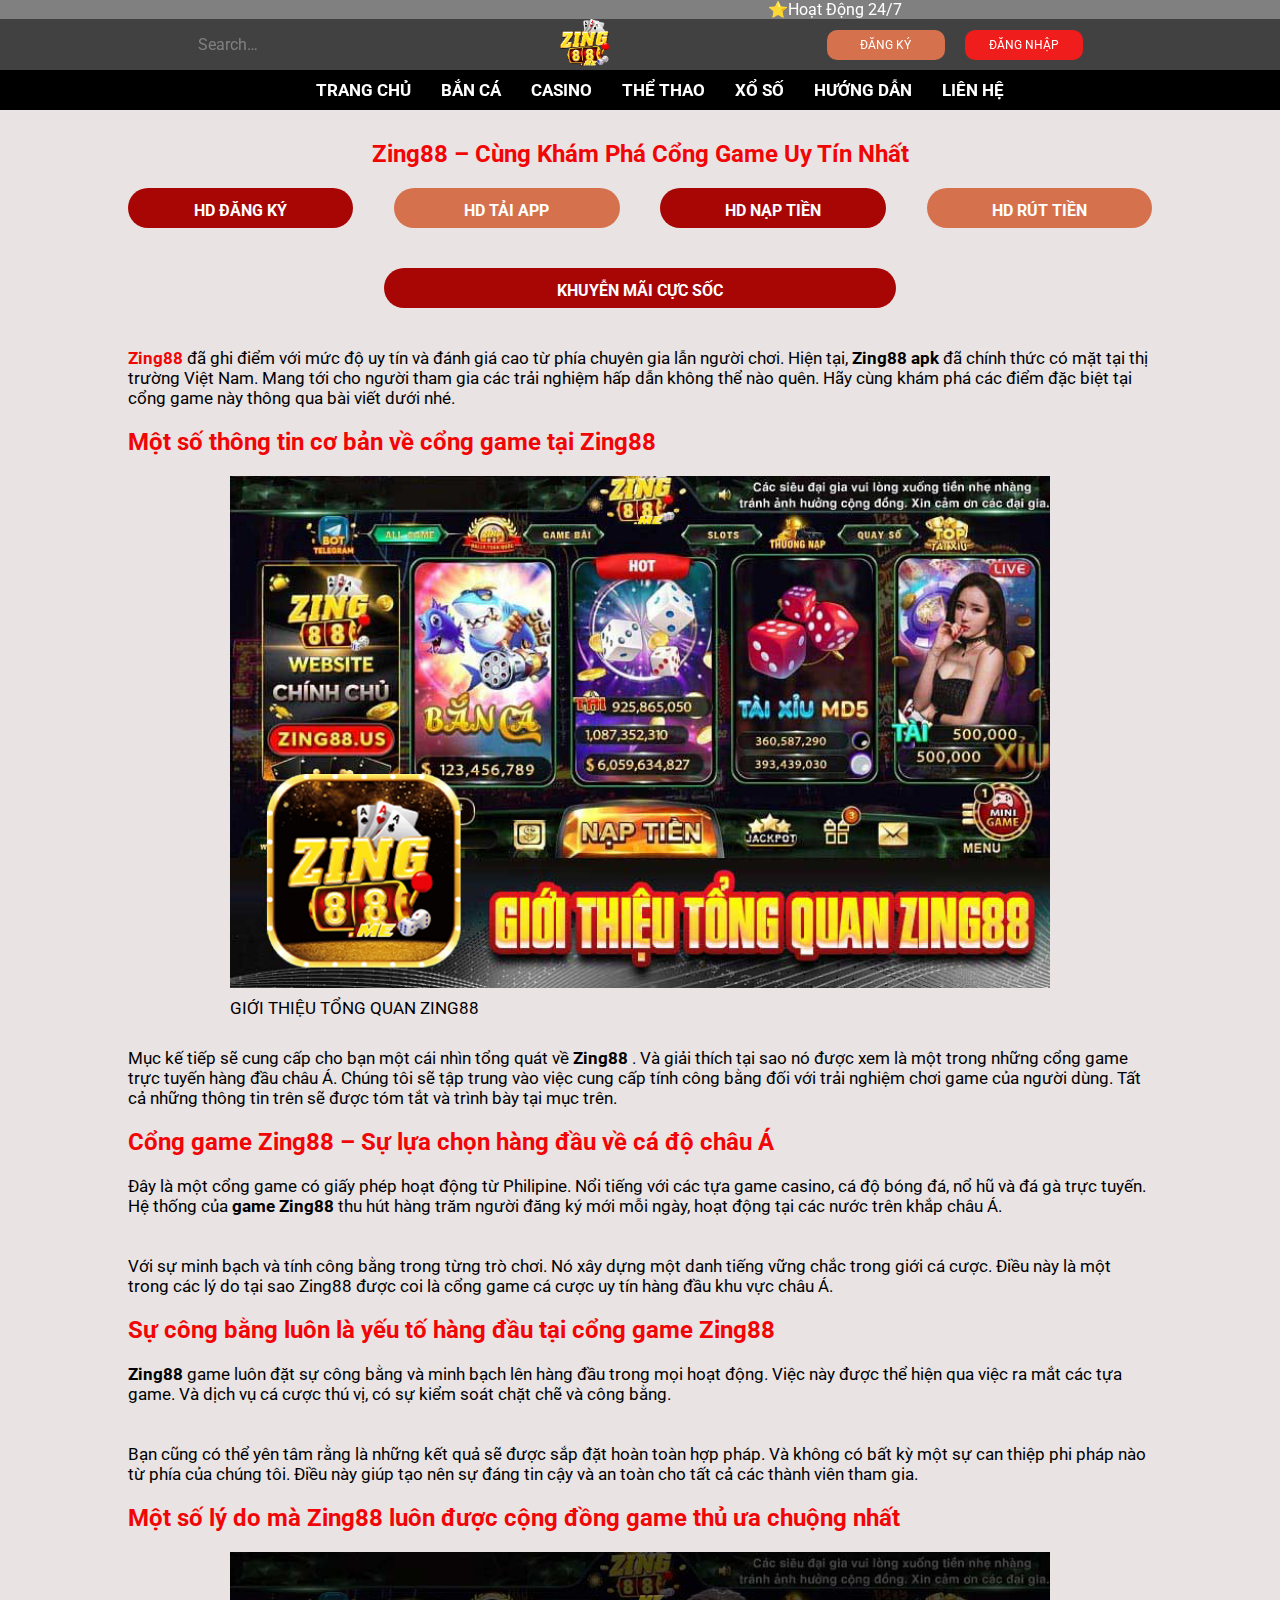
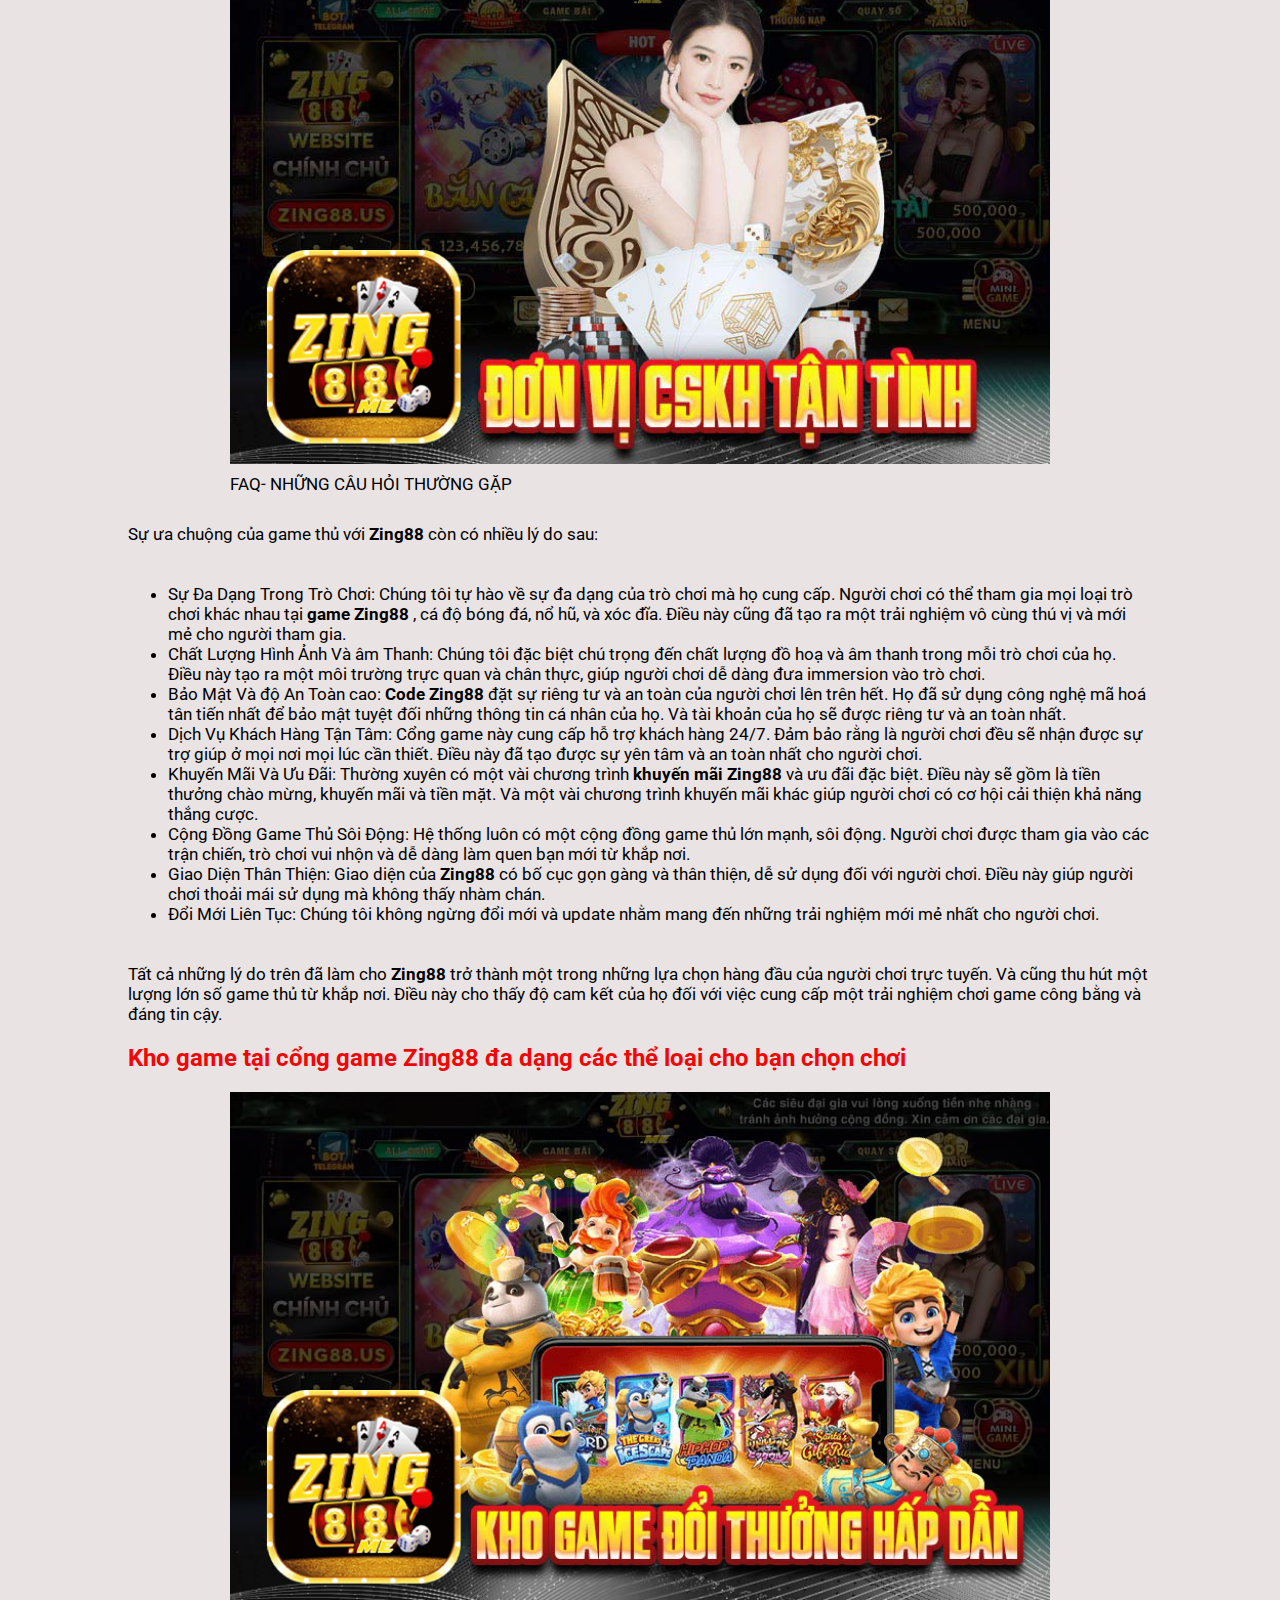
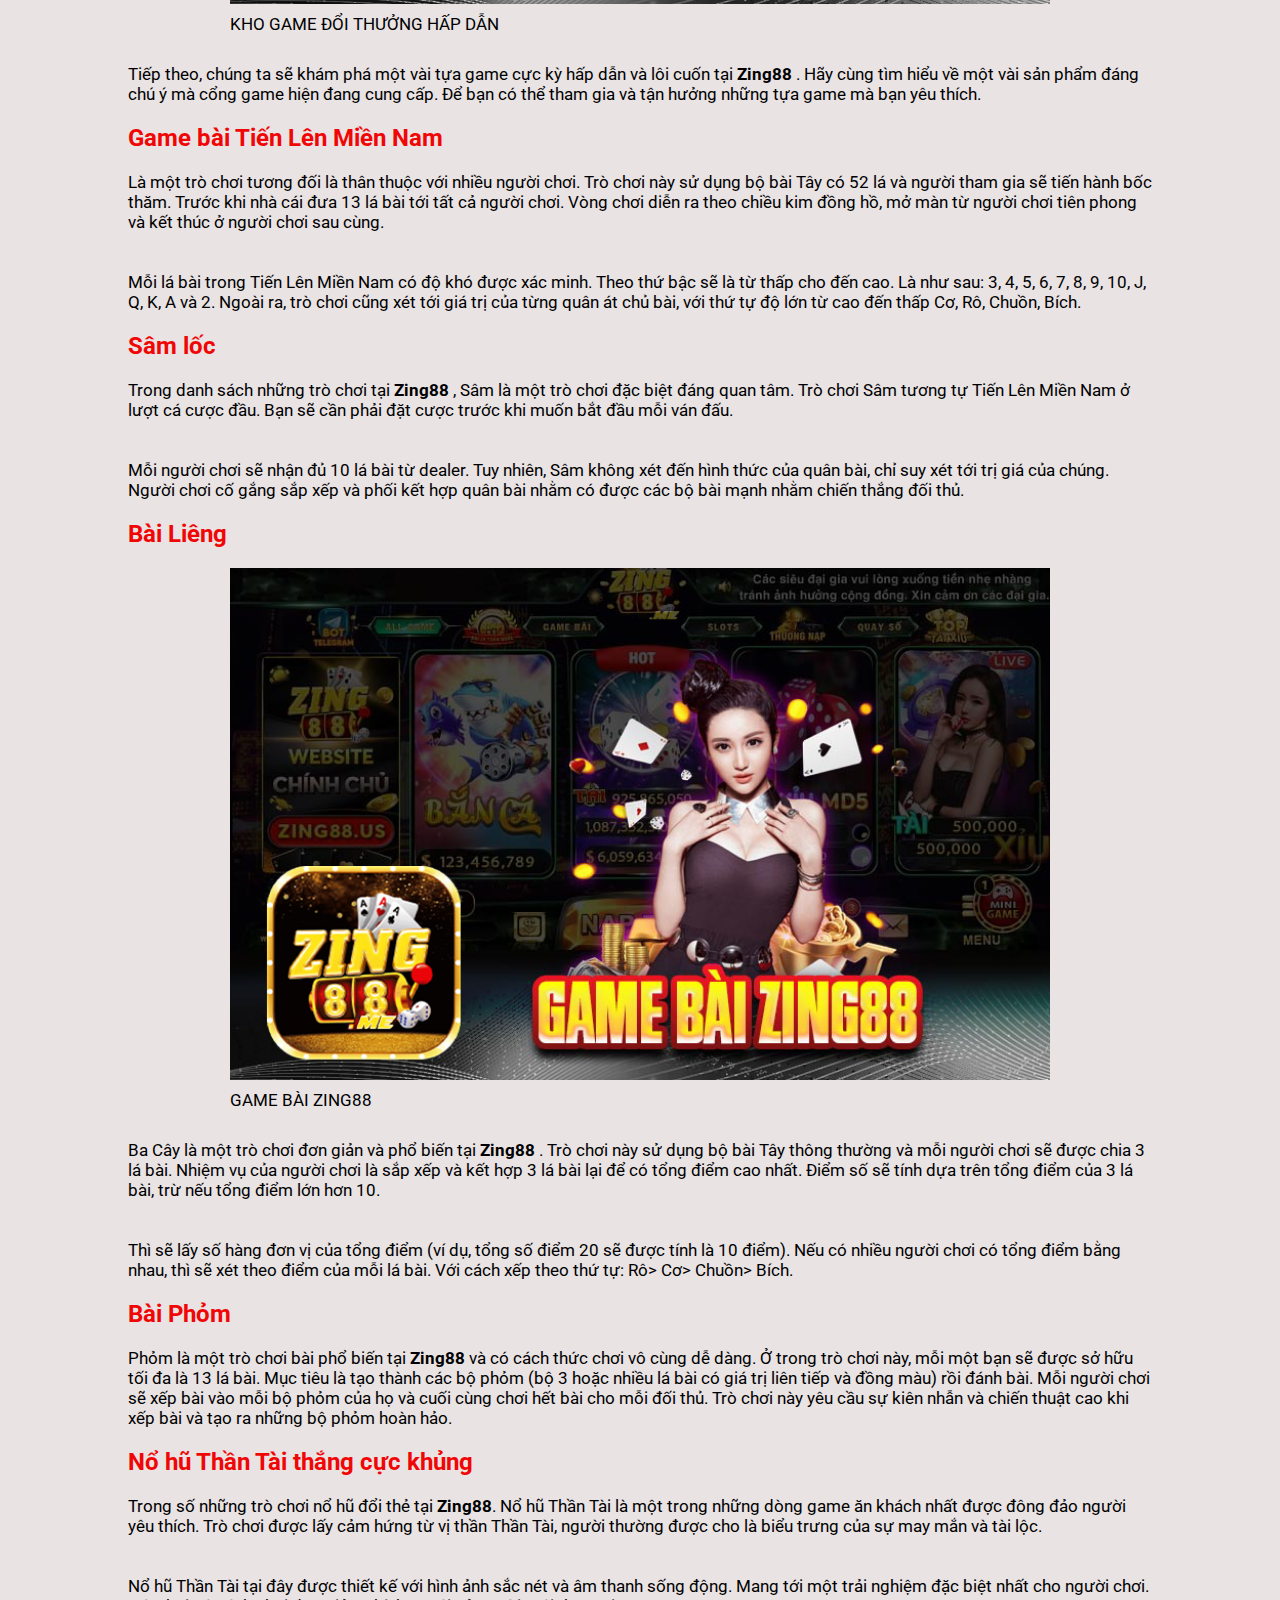
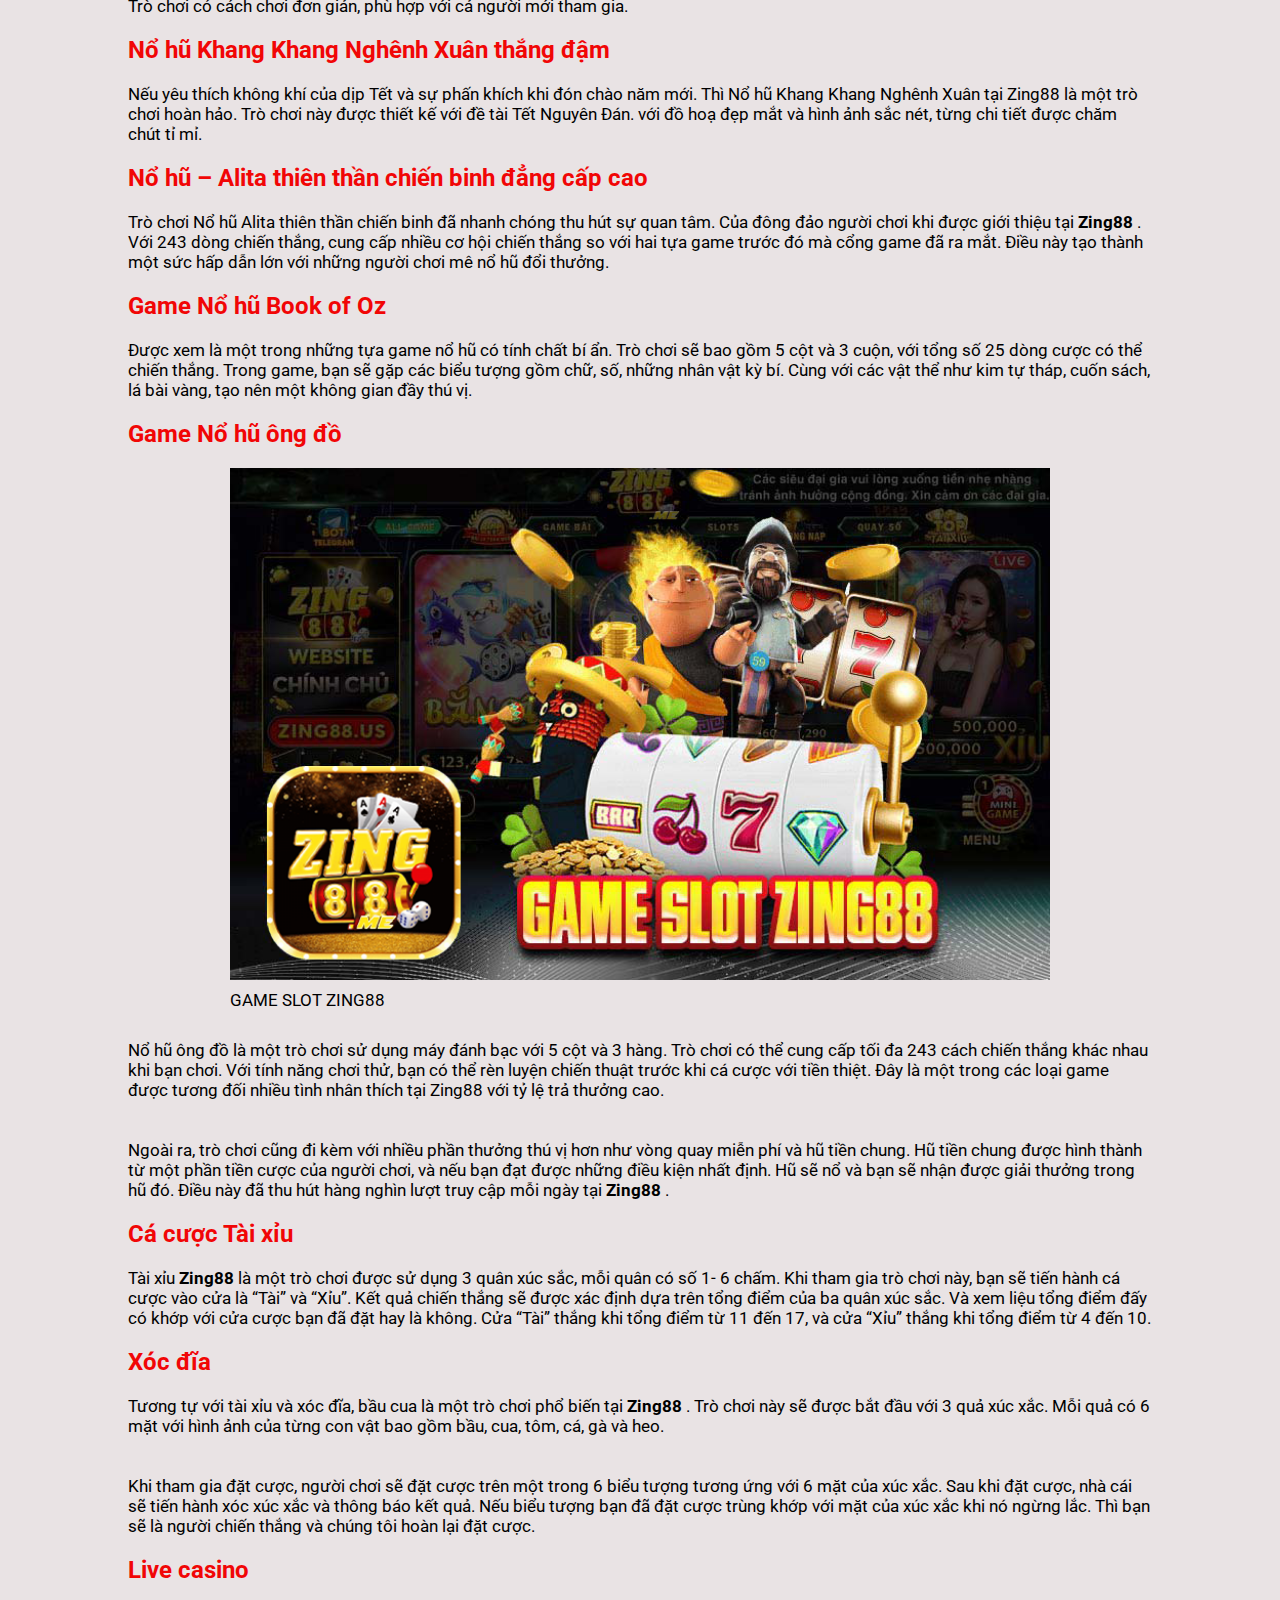
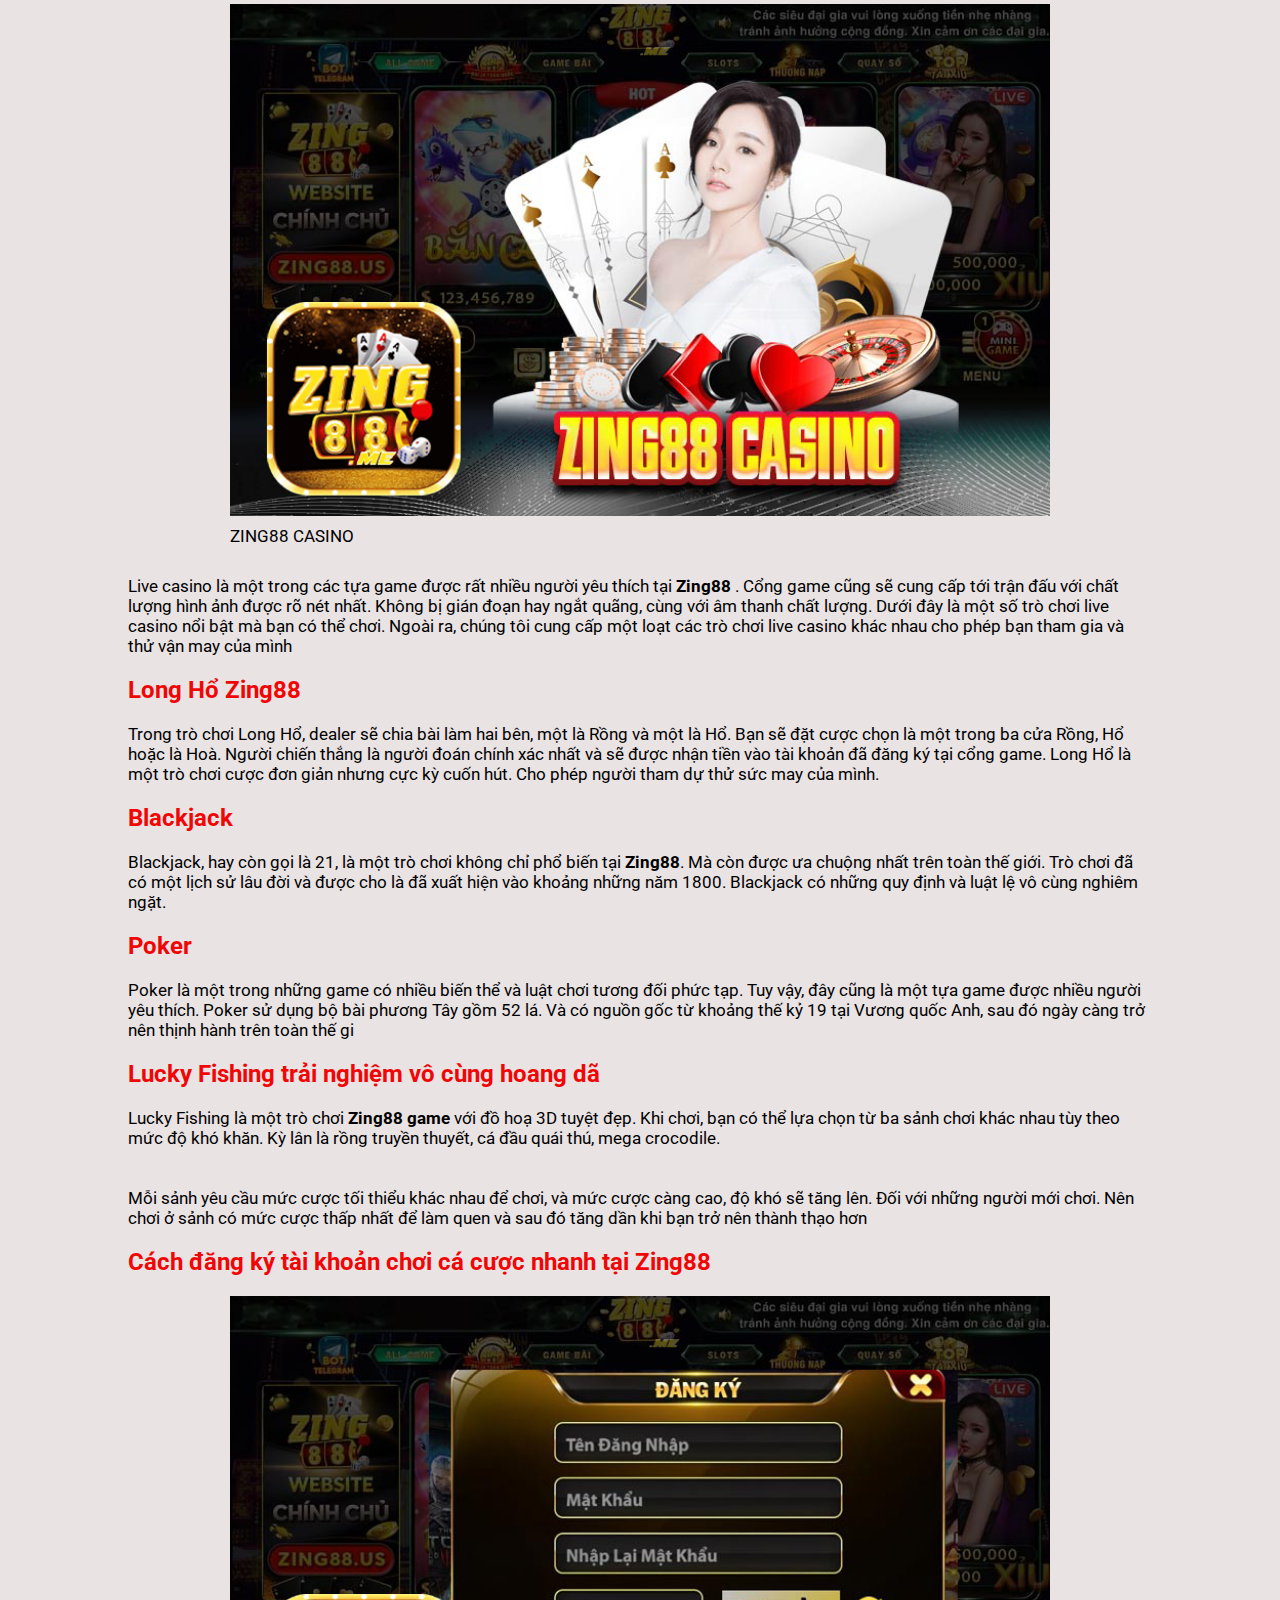
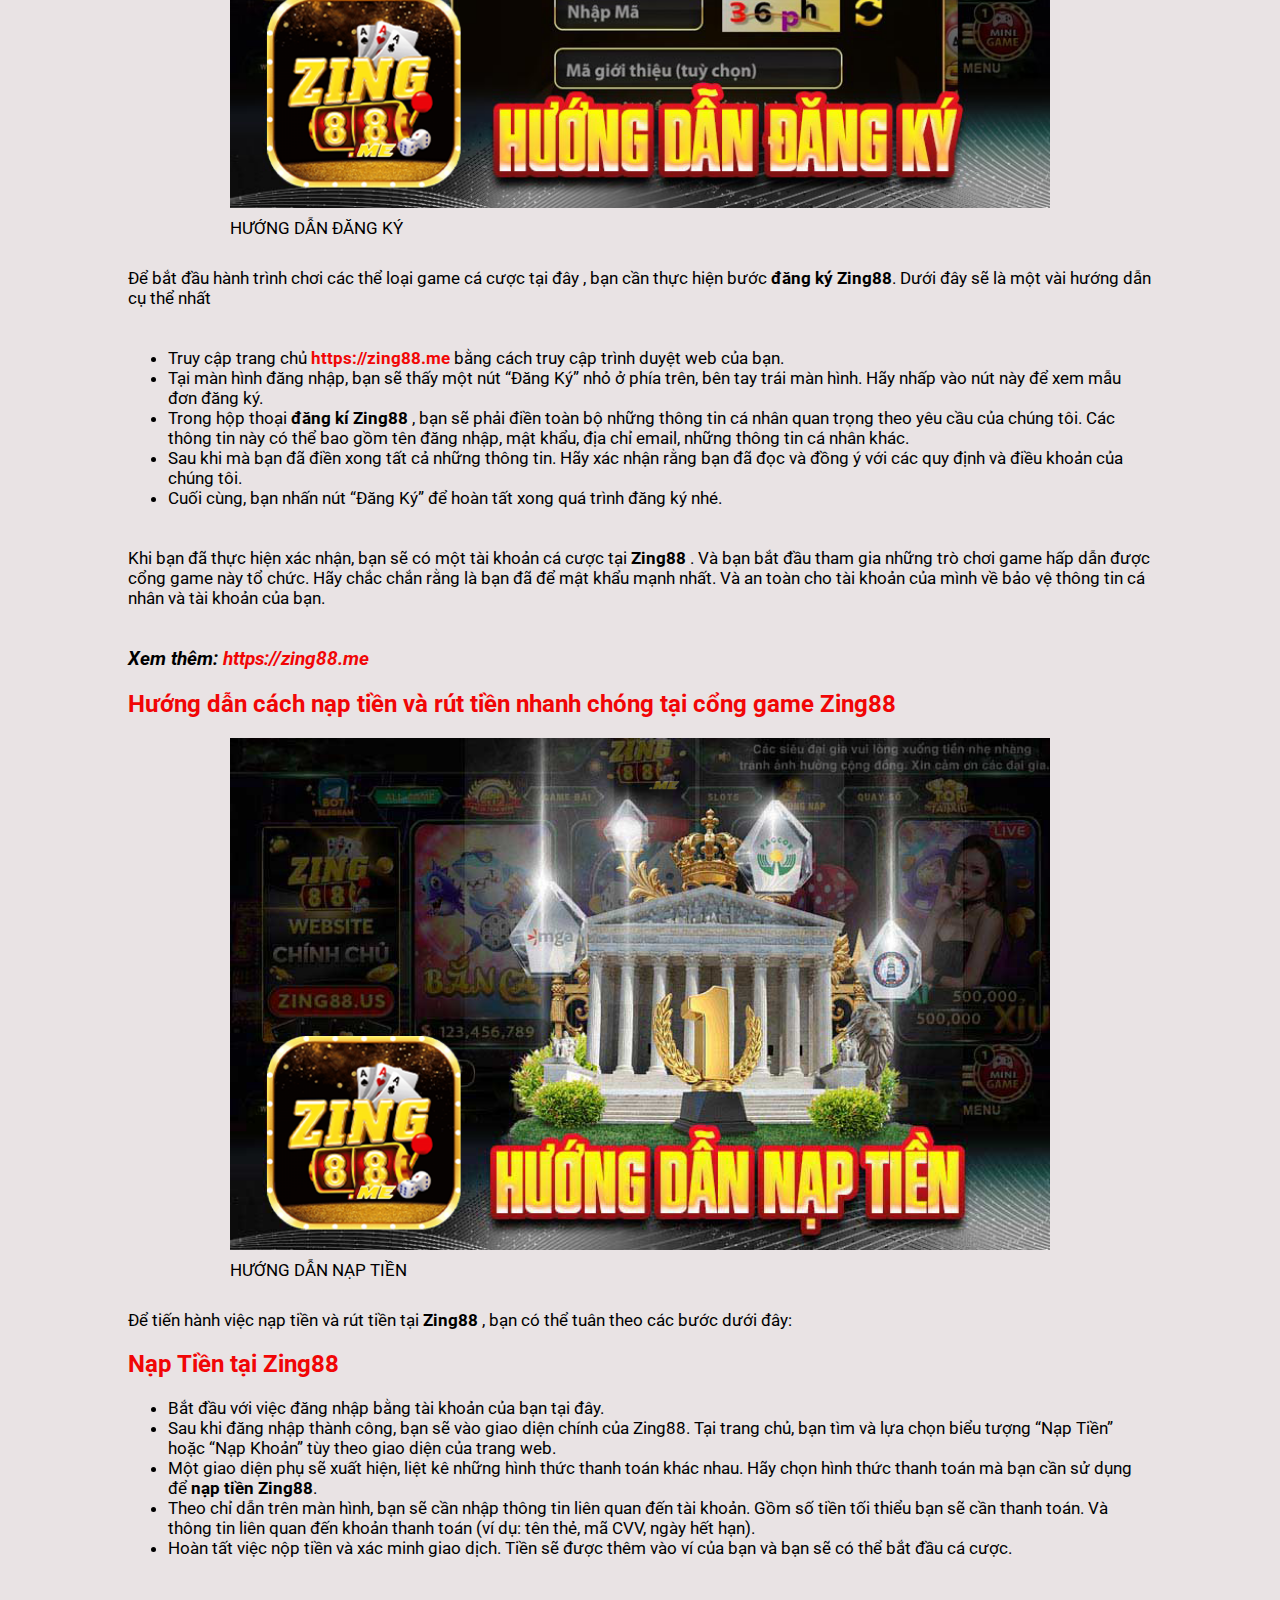
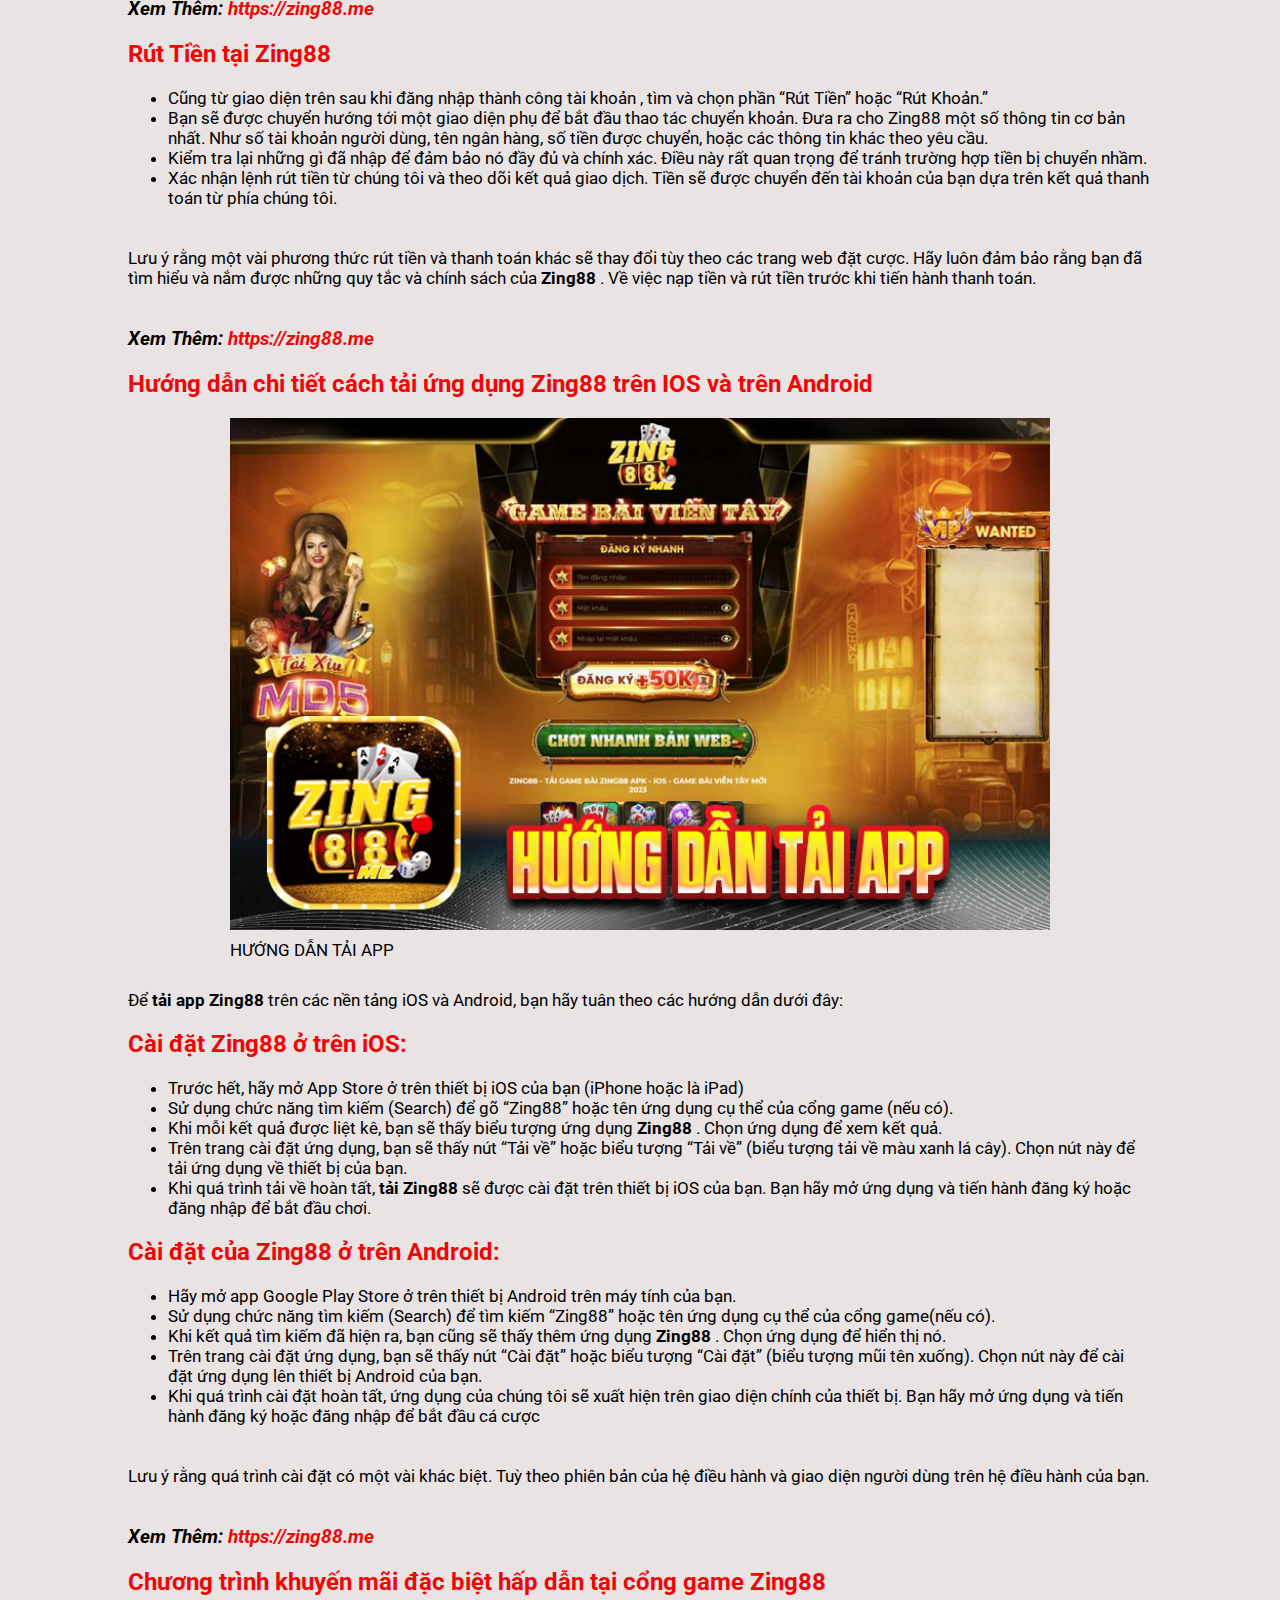
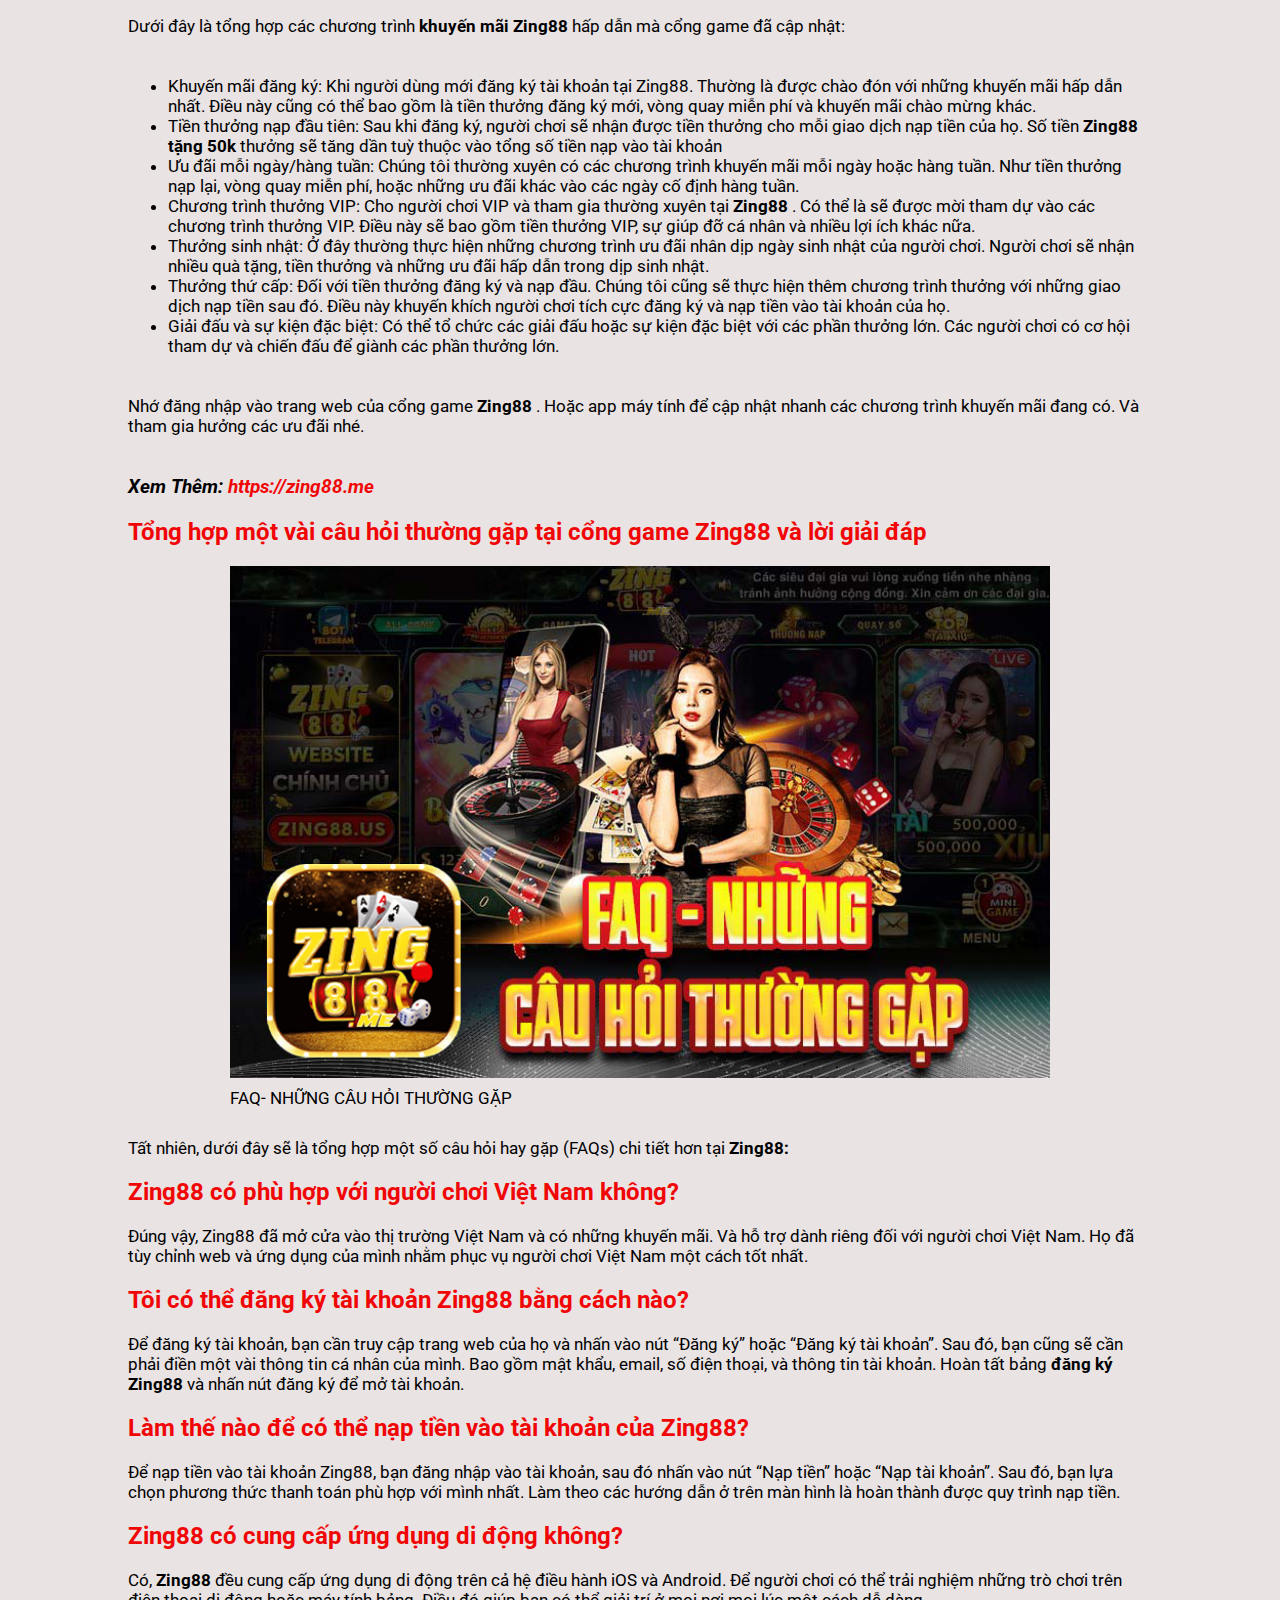
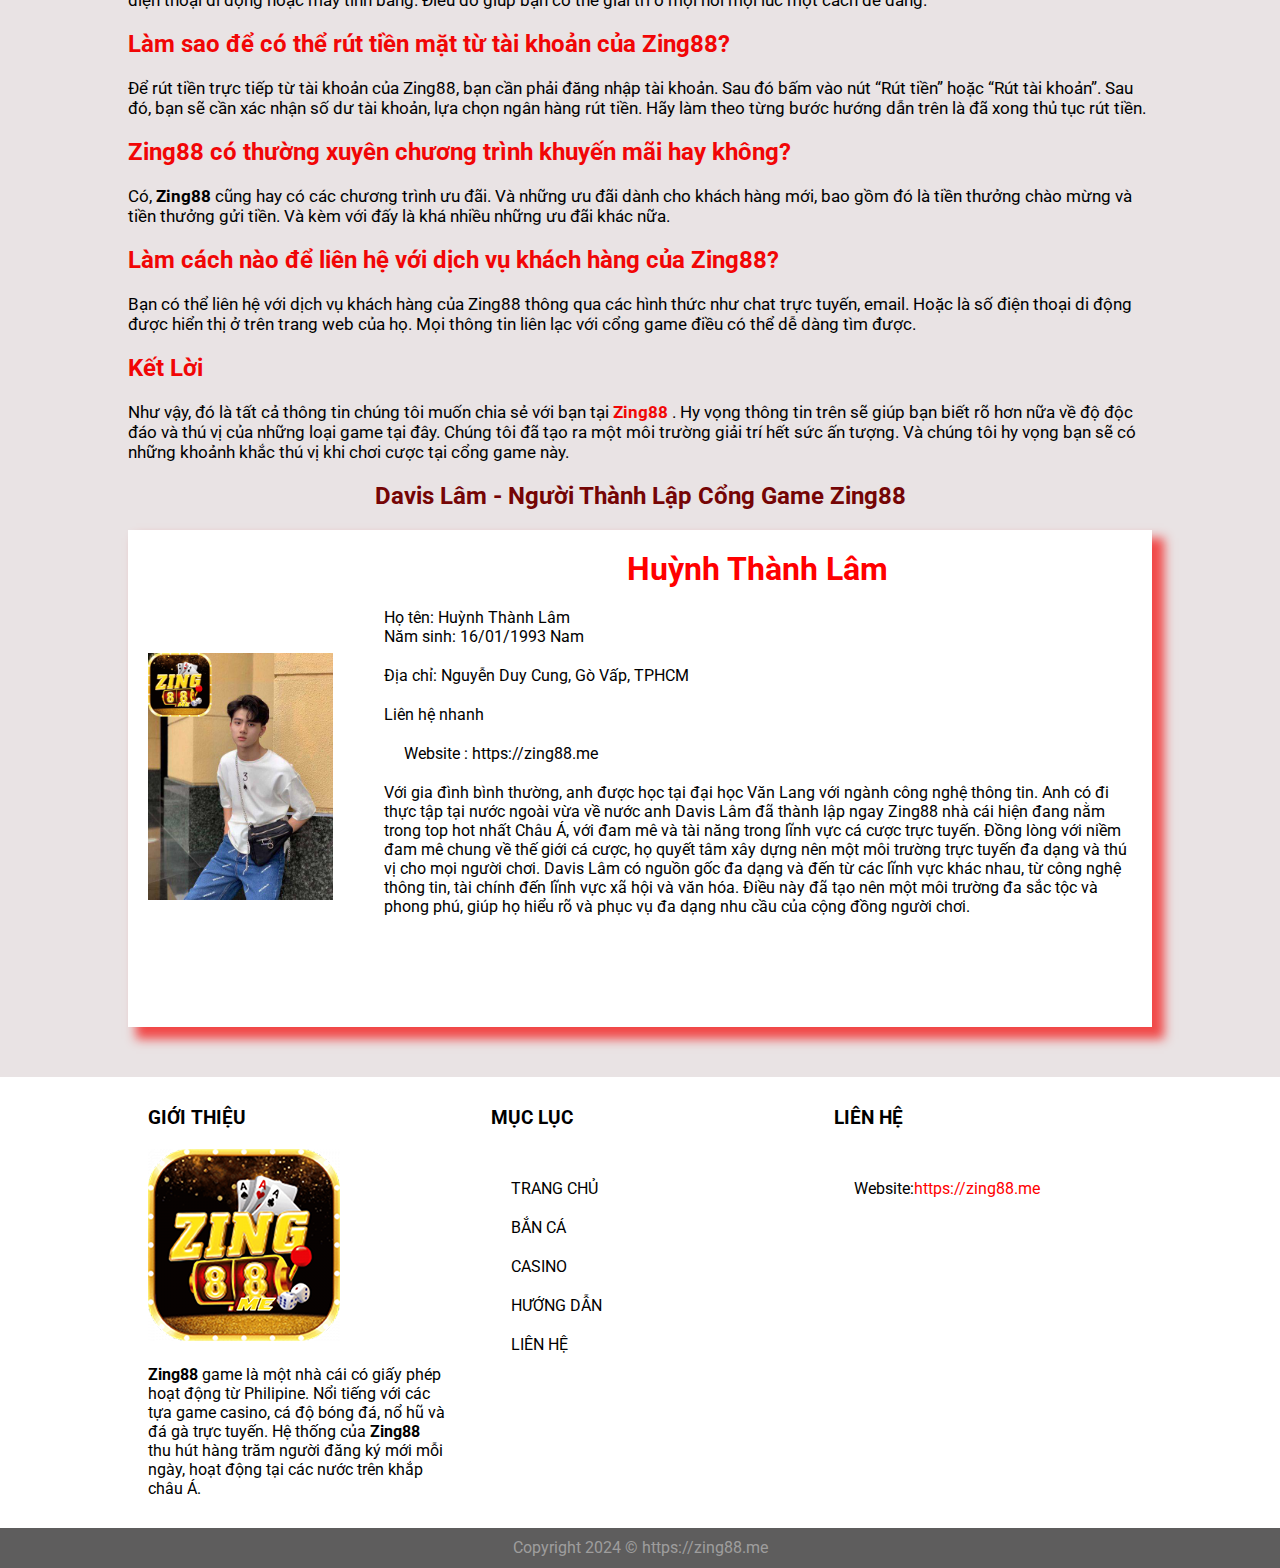
<file: index.html>
<!DOCTYPE html>
<html lang="en">
<head>
    <meta charset="UTF-8">
    <meta http-equiv="X-UA-Compatible" content="IE=edge">
    <meta name="viewport" content="width=device-width, initial-scale=1.0">
    <meta name="description" content="Zing88 đã ghi điểm với mức độ uy tín và đánh giá cao từ phía chuyên gia lẫn người chơi. Hiện tại, Zing88 apk đã chính thức có mặt tại...">
    <meta name="keywords" content="Zing88, Đá gà, Xóc đĩa, Tài xỉu, Nổ hũ, Xổ số, Bắn cá, Thể thao">
    <link rel="icon" href="/pic/logofooter.png">
    <title>Zing88 ⭐️ Cổng game Được Săn Đón Tại Châu Á 【+50K】</title>
    <link rel="stylesheet" href="style.css">
    <link rel="stylesheet" href="https://cdnjs.cloudflare.com/ajax/libs/font-awesome/6.5.2/css/all.min.css" integrity="sha512-SnH5WK+bZxgPHs44uWIX+LLJAJ9/2PkPKZ5QiAj6Ta86w+fsb2TkcmfRyVX3pBnMFcV7oQPJkl9QevSCWr3W6A==" crossorigin="anonymous" referrerpolicy="no-referrer" />
</head>
<body>
    <div class="header">
        <div class="top-logo">⭐️Hoạt Động 24/7</div>
        <div class="mid-logo">
             <div style="color: gray;" class="search"> <p>Search…</p></div>
            <div class="bar" onclick="openMenu()"><i class="fa-solid fa-bars"></i></div>
            <div class="logo"><a href="./index.html"><img src="pic/logo.png" alt=""></a></div>
            <div class="button-box">
                <div style="background-color: rgb(214, 113, 77);" class="button-1"><a href="https://www.hay88.one/?inviteCode=6886317">ĐĂNG KÝ</a> </div>
                <div style="background-color: rgb(240, 29, 29);" class="button-1"><a href="https://www.hay88.one/?inviteCode=6886317">ĐĂNG NHẬP</a> </div>
            </div>
        </div>
        <div class="navbar">
            <div class="mark" onclick="closeMenu()"><i class="fa-solid fa-xmark"></i></div>
            <ul>
                <li><a href="/index.html">TRANG CHỦ</a></li>
                <li><a href="/banca.html">BẮN CÁ</a></li>
                <li><a href="/casino.html">CASINO</a></li>
                <li><a href="/thethao.html">THỂ THAO</a></li>
                <li><a href="/xoso.html">XỔ SỐ</a></li>
                <li><a href="/houngdan.html">HƯỚNG DẪN</a></li>
                <li><a href="/lienhe.html">LIÊN HỆ</a></li>
            </ul>
        </div>
    </div>
    <div class="container-box">
        <div class="container">
            <h2 class="d">Zing88 – Cùng Khám Phá Cổng Game Uy Tín Nhất</h2>
            <div class="box">
                <div class="box1 a"><a href="https://www.hay88.one/?inviteCode=6886317"> HD ĐĂNG KÝ</a></div>
                <div class="box1 b"><a href="https://www.hay88.one/?inviteCode=6886317">HD TẢI APP</a> </div>
                <div class="box1 a"><a href="https://www.hay88.one/?inviteCode=6886317">HD NẠP TIỀN</a> </div>
                <div class="box1 b"><a href="https://www.hay88.one/?inviteCode=6886317">HD RÚT TIỀN</a> </div>
            </div>
            <div class="box2"><a href="https://www.hay88.one/?inviteCode=6886317">KHUYỄN MÃI CỰC SỐC</a></div>
            <p><a class="c" href=""> Zing88</a> đã ghi điểm với mức độ uy tín và đánh giá cao từ phía chuyên gia lẫn người chơi. Hiện tại, <span class="h">Zing88 apk</span>  đã chính thức có mặt tại thị trường Việt Nam. Mang tới cho người tham gia các trải nghiệm hấp dẫn không thể nào quên. Hãy cùng khám phá các điểm đặc biệt tại cổng game này thông qua bài viết dưới nhé.</p>
            <h2>Một số thông tin cơ bản về cổng game tại Zing88</h2>
            <img src="/pic/image1.png" alt="">
            <p class="g">GIỚI THIỆU TỔNG QUAN ZING88</p>
            <p>Mục kế tiếp sẽ cung cấp cho bạn một cái nhìn tổng quát về <a class="h" href="">Zing88</a> . Và giải thích tại sao nó được xem là một trong những cổng game trực tuyến hàng đầu châu Á. Chúng tôi sẽ tập trung vào việc cung cấp tính công bằng đối với trải nghiệm chơi game của người dùng. Tất cả những thông tin trên sẽ được tóm tắt và trình bày tại mục trên.</p>
            <h2>Cổng game Zing88 – Sự lựa chọn hàng đầu về cá độ châu Á </h2>
            <p>Đây là một cổng game có giấy phép hoạt động từ Philipine. Nổi tiếng với các tựa game casino, cá độ bóng đá, nổ hũ và đá gà trực tuyến. Hệ thống của <span class="h">game Zing88</span>  thu hút hàng trăm người đăng ký mới mỗi ngày, hoạt động tại các nước trên khắp châu Á.</p>
            <p>Với sự minh bạch và tính công bằng trong từng trò chơi. Nó xây dựng một danh tiếng vững chắc trong giới cá cược. Điều này là một trong các lý do tại sao Zing88 được coi là cổng game cá cược uy tín hàng đầu khu vực châu Á.</p>
            <h2>Sự công bằng luôn là yếu tố hàng đầu tại cổng game Zing88</h2>
            <p><span class="h">Zing88</span>  game luôn đặt sự công bằng và minh bạch lên hàng đầu trong mọi hoạt động. Việc này được thể hiện qua việc ra mắt các tựa game. Và dịch vụ cá cược thú vị, có sự kiểm soát chặt chẽ và công bằng.</p>
            <p>Bạn cũng có thể yên tâm rằng là những kết quả sẽ được sắp đặt hoàn toàn hợp pháp. Và không có bất kỳ một sự can thiệp phi pháp nào từ phía của chúng tôi. Điều này giúp tạo nên sự đáng tin cậy và an toàn cho tất cả các thành viên tham gia.</p>
            <h2>Một số lý do mà Zing88 luôn được cộng đồng game thủ ưa chuộng nhất</h2>
            <img src="/pic/image2.png" alt="">
            <p class="g">FAQ- NHỮNG CÂU HỎI THƯỜNG GẶP</p>
            <p>Sự ưa chuộng của game thủ với <span class="h">Zing88</span>  còn có nhiều lý do sau:</p>
           <ul>
            <li>Sự Đa Dạng Trong Trò Chơi: Chúng tôi tự hào về sự đa dạng của trò chơi mà họ cung cấp. Người chơi có thể tham gia mọi loại trò chơi khác nhau tại <span class="h">game Zing88</span>  , cá độ bóng đá, nổ hũ, và xóc đĩa. Điều này cũng đã tạo ra một trải nghiệm vô cùng thú vị và mới mẻ cho người tham gia.</li>
            <li>Chất Lượng Hình Ảnh Và âm Thanh: Chúng tôi đặc biệt chú trọng đến chất lượng đồ hoạ và âm thanh trong mỗi trò chơi của họ. Điều này tạo ra một môi trường trực quan và chân thực, giúp người chơi dễ dàng đưa immersion vào trò chơi.</li>
            <li>Bảo Mật Và độ An Toàn cao: <span class="h">Code Zing88</span>  đặt sự riêng tư và an toàn của người chơi lên trên hết. Họ đã sử dụng công nghệ mã hoá tân tiến nhất để bảo mật tuyệt đối những thông tin cá nhân của họ. Và tài khoản của họ sẽ được riêng tư và an toàn nhất.</li>
            <li>Dịch Vụ Khách Hàng Tận Tâm: Cổng game này cung cấp hỗ trợ khách hàng 24/7. Đảm bảo rằng là người chơi đều sẽ nhận được sự trợ giúp ở mọi nơi mọi lúc cần thiết. Điều này đã tạo được sự yên tâm và an toàn nhất cho người chơi.</li>
            <li>Khuyến Mãi Và Ưu Đãi: Thường xuyên có một vài chương trình <span class="h">khuyến mãi Zing88</span>  và ưu đãi đặc biệt. Điều này sẽ gồm là tiền thưởng chào mừng, khuyến mãi và tiền mặt. Và một vài chương trình khuyến mãi khác giúp người chơi có cơ hội cải thiện khả năng thắng cược.</li>
            <li>Cộng Đồng Game Thủ Sôi Động: Hệ thống luôn có một cộng đồng game thủ lớn mạnh, sôi động. Người chơi được tham gia vào các trận chiến, trò chơi vui nhộn và dễ dàng làm quen bạn mới từ khắp nơi.</li>
            <li>Giao Diện Thân Thiện: Giao diện của <span class="h">Zing88</span>  có bố cục gọn gàng và thân thiện, dễ sử dụng đối với người chơi. Điều này giúp người chơi thoải mái sử dụng mà không thấy nhàm chán.</li>
            <li>Đổi Mới Liên Tục: Chúng tôi không ngừng đổi mới và update nhằm mang đến những trải nghiệm mới mẻ nhất cho người chơi.</li>
           </ul>
           <p>Tất cả những lý do trên đã làm cho <span class="h"> Zing88</span> trở thành một trong những lựa chọn hàng đầu của người chơi trực tuyến. Và cũng thu hút một lượng lớn số game thủ từ khắp nơi. Điều này cho thấy độ cam kết của họ đối với việc cung cấp một trải nghiệm chơi game công bằng và đáng tin cậy.</p>
           <h2>Kho game tại cổng game Zing88 đa dạng các thể loại cho bạn chọn chơi</h2>
           <img src="/pic/image4.png" alt="">
           <p class="g">KHO GAME ĐỔI THƯỞNG HẤP DẪN</p>
           <p>Tiếp theo, chúng ta sẽ khám phá một vài tựa game cực kỳ hấp dẫn và lôi cuốn tại <span class="h">Zing88</span> . Hãy cùng tìm hiểu về một vài sản phẩm đáng chú ý mà cổng game hiện đang cung cấp. Để bạn có thể tham gia và tận hưởng những tựa game mà bạn yêu thích.</p>
           <h2>Game bài Tiến Lên Miền Nam</h2>
           <p>Là một trò chơi tương đối là thân thuộc với nhiều người chơi. Trò chơi này sử dụng bộ bài Tây có 52 lá và người tham gia sẽ tiến hành bốc thăm. Trước khi nhà cái đưa 13 lá bài tới tất cả người chơi. Vòng chơi diễn ra theo chiều kim đồng hồ, mở màn từ người chơi tiên phong và kết thúc ở người chơi sau cùng.</p>
           <p>Mỗi lá bài trong Tiến Lên Miền Nam có độ khó được xác minh. Theo thứ bậc sẽ là từ thấp cho đến cao. Là như sau: 3, 4, 5, 6, 7, 8, 9, 10, J, Q, K, A và 2. Ngoài ra, trò chơi cũng xét tới giá trị của từng quân át chủ bài, với thứ tự độ lớn từ cao đến thấp Cơ, Rô, Chuồn, Bích.</p>
           <h2>Sâm lốc</h2>
           <p>Trong danh sách những trò chơi tại <span class="h">Zing88</span> , Sâm là một trò chơi đặc biệt đáng quan tâm. Trò chơi Sâm tương tự Tiến Lên Miền Nam ở lượt cá cược đầu. Bạn sẽ cần phải đặt cược trước khi muốn bắt đầu mỗi ván đấu.</p>
           <p>Mỗi người chơi sẽ nhận đủ 10 lá bài từ dealer. Tuy nhiên, Sâm không xét đến hình thức của quân bài, chỉ suy xét tới trị giá của chúng. Người chơi cố gắng sắp xếp và phối kết hợp quân bài nhằm có được các bộ bài mạnh nhằm chiến thắng đối thủ.</p>
           <h2>Bài Liêng</h2>
           <img src="/pic/image5.png" alt="">
           <p class="g">GAME BÀI ZING88</p>
           <p>Ba Cây là một trò chơi đơn giản và phổ biến tại <span class="h">Zing88</span> . Trò chơi này sử dụng bộ bài Tây thông thường và mỗi người chơi sẽ được chia 3 lá bài. Nhiệm vụ của người chơi là sắp xếp và kết hợp 3 lá bài lại để có tổng điểm cao nhất. Điểm số sẽ tính dựa trên tổng điểm của 3 lá bài, trừ nếu tổng điểm lớn hơn 10.</p>
           <p>Thì sẽ lấy số hàng đơn vị của tổng điểm (ví dụ, tổng số điểm 20 sẽ được tính là 10 điểm). Nếu có nhiều người chơi có tổng điểm bằng nhau, thì sẽ xét theo điểm của mỗi lá bài. Với cách xếp theo thứ tự: Rô> Cơ> Chuồn> Bích.</p>
           <h2>Bài Phỏm</h2>
           <p>Phỏm là một trò chơi bài phổ biến tại <span class="h">Zing88</span>  và có cách thức chơi vô cùng dễ dàng. Ở trong trò chơi này, mỗi một bạn sẽ được sở hữu tối đa là 13 lá bài. Mục tiêu là tạo thành các bộ phỏm (bộ 3 hoặc nhiều lá bài có giá trị liên tiếp và đồng màu) rồi đánh bài. Mỗi người chơi sẽ xếp bài vào mỗi bộ phỏm của họ và cuối cùng chơi hết bài cho mỗi đối thủ. Trò chơi này yêu cầu sự kiên nhẫn và chiến thuật cao khi xếp bài và tạo ra những bộ phỏm hoàn hảo.</p>
           <h2>Nổ hũ Thần Tài thắng cực khủng</h2>
           <p>Trong số những trò chơi nổ hũ đổi thẻ tại <span class="h"> Zing88</span>. Nổ hũ Thần Tài là một trong những dòng game ăn khách nhất được đông đảo người yêu thích. Trò chơi được lấy cảm hứng từ vị thần Thần Tài, người thường được cho là biểu trưng của sự may mắn và tài lộc.</p>
           <p>Nổ hũ Thần Tài tại đây được thiết kế với hình ảnh sắc nét và âm thanh sống động. Mang tới một trải nghiệm đặc biệt nhất cho người chơi. Trò chơi có cách chơi đơn giản, phù hợp với cả người mới tham gia.</p>
           <h2>Nổ hũ Khang Khang Nghênh Xuân thắng đậm</h2>
           <p>Nếu yêu thích không khí của dịp Tết và sự phấn khích khi đón chào năm mới. Thì Nổ hũ Khang Khang Nghênh Xuân tại Zing88 là một trò chơi hoàn hảo. Trò chơi này được thiết kế với đề tài Tết Nguyên Đán. với đồ hoạ đẹp mắt và hình ảnh sắc nét, từng chi tiết được chăm chút tỉ mỉ.</p>
           <h2>Nổ hũ – Alita thiên thần chiến binh đẳng cấp cao</h2>
           <p>Trò chơi Nổ hũ Alita thiên thần chiến binh đã nhanh chóng thu hút sự quan tâm. Của đông đảo người chơi khi được giới thiệu tại <span class="h">Zing88</span> . Với 243 dòng chiến thắng, cung cấp nhiều cơ hội chiến thắng so với hai tựa game trước đó mà cổng game đã ra mắt. Điều này tạo thành một sức hấp dẫn lớn với những người chơi mê nổ hũ đổi thưởng.</p>
           <h2>Game Nổ hũ Book of Oz</h2>
           <p>Được xem là một trong những tựa game nổ hũ có tính chất bí ẩn. Trò chơi sẽ bao gồm 5 cột và 3 cuộn, với tổng số 25 dòng cược có thể chiến thắng. Trong game, bạn sẽ gặp các biểu tượng gồm chữ, số, những nhân vật kỳ bí. Cùng với các vật thể như kim tự tháp, cuốn sách, lá bài vàng, tạo nên một không gian đầy thú vị.</p>
           <h2>Game Nổ hũ ông đồ</h2>
           <img src="/pic/image6.png" alt="">
           <p class="g">GAME SLOT ZING88</p>
           <p>Nổ hũ ông đồ là một trò chơi sử dụng máy đánh bạc với 5 cột và 3 hàng. Trò chơi có thể cung cấp tối đa 243 cách chiến thắng khác nhau khi bạn chơi. Với tính năng chơi thử, bạn có thể rèn luyện chiến thuật trước khi cá cược với tiền thiệt. Đây là một trong các loại game được tương đối nhiều tình nhân thích tại Zing88 với tỷ lệ trả thưởng cao.</p>
           <p>Ngoài ra, trò chơi cũng đi kèm với nhiều phần thưởng thú vị hơn như vòng quay miễn phí và hũ tiền chung. Hũ tiền chung được hình thành từ một phần tiền cược của người chơi, và nếu bạn đạt được những điều kiện nhất định. Hũ sẽ nổ và bạn sẽ nhận được giải thưởng trong hũ đó. Điều này đã thu hút hàng nghìn lượt truy cập mỗi ngày tại <span class="h">Zing88</span> .</p>
           <h2>Cá cược Tài xỉu</h2>
           <p>Tài xỉu <span class="h">Zing88</span>  là một trò chơi được sử dụng 3 quân xúc sắc, mỗi quân có số 1- 6 chấm. Khi tham gia trò chơi này, bạn sẽ tiến hành cá cược vào cửa là “Tài” và “Xỉu”. Kết quả chiến thắng sẽ được xác định dựa trên tổng điểm của ba quân xúc sắc. Và xem liệu tổng điểm đấy có khớp với cửa cược bạn đã đặt hay là không. Cửa “Tài” thắng khi tổng điểm từ 11 đến 17, và cửa “Xỉu” thắng khi tổng điểm từ 4 đến 10.</p>
           <h2>Xóc đĩa</h2>
           <p>Tương tự với tài xỉu và xóc đĩa, bầu cua là một trò chơi phổ biến tại <span class="h">Zing88</span> . Trò chơi này sẽ được bắt đầu với 3 quả xúc xắc. Mỗi quả có 6 mặt với hình ảnh của từng con vật bao gồm bầu, cua, tôm, cá, gà và heo.</p>
           <p>Khi tham gia đặt cược, người chơi sẽ đặt cược trên một trong 6 biểu tượng tương ứng với 6 mặt của xúc xắc. Sau khi đặt cược, nhà cái sẽ tiến hành xóc xúc xắc và thông báo kết quả. Nếu biểu tượng bạn đã đặt cược trùng khớp với mặt của xúc xắc khi nó ngừng lắc. Thì bạn sẽ là người chiến thắng và chúng tôi hoàn lại đặt cược.</p>
           <h2>Live casino</h2>
           <img src="/pic/image7.png" alt="">
           <p class="g">ZING88 CASINO</p>
           <p>Live casino là một trong các tựa game được rất nhiều người yêu thích tại <span class="h">Zing88</span> . Cổng game cũng sẽ cung cấp tới trận đấu với chất lượng hình ảnh được rõ nét nhất. Không bị gián đoạn hay ngắt quãng, cùng với âm thanh chất lượng. Dưới đây là một số trò chơi live casino nổi bật mà bạn có thể chơi. Ngoài ra, chúng tôi cung cấp một loạt các trò chơi live casino khác nhau cho phép bạn tham gia và thử vận may của mình</p>
           <h2>Long Hổ Zing88</h2>
           <p>Trong trò chơi Long Hổ, dealer sẽ chia bài làm hai bên, một là Rồng và một là Hổ. Bạn sẽ đặt cược chọn là một trong ba cửa Rồng, Hổ hoặc là Hoà. Người chiến thắng là người đoán chính xác nhất và sẽ được nhận tiền vào tài khoản đã đăng ký tại cổng game. Long Hổ là một trò chơi cược đơn giản nhưng cực kỳ cuốn hút. Cho phép người tham dự thử sức may của mình.</p>
           <h2>Blackjack</h2>
           <p>Blackjack, hay còn gọi là 21, là một trò chơi không chỉ phổ biến tại <span class="h"> Zing88</span>. Mà còn được ưa chuộng nhất trên toàn thế giới. Trò chơi đã có một lịch sử lâu đời và được cho là đã xuất hiện vào khoảng những năm 1800. Blackjack có những quy định và luật lệ vô cùng nghiêm ngặt.</p>
           <h2>Poker</h2>
           <p>Poker là một trong những game có nhiều biến thể và luật chơi tương đối phức tạp. Tuy vậy, đây cũng là một tựa game được nhiều người yêu thích. Poker sử dụng bộ bài phương Tây gồm 52 lá. Và có nguồn gốc từ khoảng thế kỷ 19 tại Vương quốc Anh, sau đó ngày càng trở nên thịnh hành trên toàn thế gi</p>
           <h2>Lucky Fishing trải nghiệm vô cùng hoang dã</h2>
           <p>Lucky Fishing là một trò chơi <span class="h">Zing88 game</span>  với đồ hoạ 3D tuyệt đẹp. Khi chơi, bạn có thể lựa chọn từ ba sảnh chơi khác nhau tùy theo mức độ khó khăn. Kỳ lân là rồng truyền thuyết, cá đầu quái thú, mega crocodile.</p>
           <p>Mỗi sảnh yêu cầu mức cược tối thiểu khác nhau để chơi, và mức cược càng cao, độ khó sẽ tăng lên. Đối với những người mới chơi. Nên chơi ở sảnh có mức cược thấp nhất để làm quen và sau đó tăng dần khi bạn trở nên thành thạo hơn</p>
           <h2>Cách đăng ký tài khoản chơi cá cược nhanh tại Zing88</h2>
           <img src="/pic/image8.png" alt="">
           <p class="g">HƯỚNG DẪN ĐĂNG KÝ</p>
           <p>Để bắt đầu hành trình chơi các thể loại game cá cược tại đây , bạn cần thực hiện bước <span class="h">đăng ký Zing88</span>. Dưới đây sẽ là một vài hướng dẫn cụ thể nhất</p>
           <ul>
            <li>Truy cập trang chủ <span class="c">https://zing88.me</span>  bằng cách truy cập trình duyệt web của bạn.</li>
            <li>Tại màn hình đăng nhập, bạn sẽ thấy một nút “Đăng Ký” nhỏ ở phía trên, bên tay trái màn hình. Hãy nhấp vào nút này để xem mẫu đơn đăng ký.</li>
            <li>Trong hộp thoại <span class="h">đăng kí Zing88</span> , bạn sẽ phải điền toàn bộ những thông tin cá nhân quan trọng theo yêu cầu của chúng tôi. Các thông tin này có thể bao gồm tên đăng nhập, mật khẩu, địa chỉ email, những thông tin cá nhân khác.</li>
            <li>Sau khi mà bạn đã điền xong tất cả những thông tin. Hãy xác nhận rằng bạn đã đọc và đồng ý với các quy định và điều khoản của chúng tôi.</li>
            <li>Cuối cùng, bạn nhấn nút “Đăng Ký” để hoàn tất xong quá trình đăng ký nhé.</li>
           </ul>
           <p>Khi bạn đã thực hiện xác nhận, bạn sẽ có một tài khoản cá cược tại <span class="h">Zing88</span> . Và bạn bắt đầu tham gia những trò chơi game hấp dẫn được cổng game này tổ chức. Hãy chắc chắn rằng là bạn đã để mật khẩu mạnh nhất. Và an toàn cho tài khoản của mình về bảo vệ thông tin cá nhân và tài khoản của bạn.</p>
           <h3>Xem thêm: <span class="c">https://zing88.me</span> </h3>
           <h2>Hướng dẫn cách nạp tiền và rút tiền nhanh chóng tại cổng game Zing88</h2>
           <img src="/pic/image9.png" alt="">
           <p class="g">HƯỚNG DẪN NẠP TIỀN</p>
           <p>Để tiến hành việc nạp tiền và rút tiền tại <span class="h">Zing88</span> , bạn có thể tuân theo các bước dưới đây:</p>
           <h2>Nạp Tiền tại Zing88</h2>
           <ul>
            <li>Bắt đầu với việc đăng nhập bằng tài khoản của bạn tại đây.</li>
            <li>Sau khi đăng nhập thành công, bạn sẽ vào giao diện chính của Zing88. Tại trang chủ, bạn tìm và lựa chọn biểu tượng “Nạp Tiền” hoặc “Nạp Khoản” tùy theo giao diện của trang web.
            </li>
            <li>Một giao diện phụ sẽ xuất hiện, liệt kê những hình thức thanh toán khác nhau. Hãy chọn hình thức thanh toán mà bạn cần sử dụng để <span class="h"> nạp tiền Zing88</span>.</li>
            <li>Theo chỉ dẫn trên màn hình, bạn sẽ cần nhập thông tin liên quan đến tài khoản. Gồm số tiền tối thiểu bạn sẽ cần thanh toán. Và thông tin liên quan đến khoản thanh toán (ví dụ: tên thẻ, mã CVV, ngày hết hạn).</li>
            <li>Hoàn tất việc nộp tiền và xác minh giao dịch. Tiền sẽ được thêm vào ví của bạn và bạn sẽ có thể bắt đầu cá cược.</li>
           </ul>
           <h3>Xem Thêm: <span class="c">https://zing88.me</span> </h3>
           <h2>Rút Tiền tại Zing88</h2>
           <ul>
            <li>Cũng từ giao diện trên sau khi đăng nhập thành công tài khoản , tìm và chọn phần “Rút Tiền” hoặc “Rút Khoản.”</li>
            <li>Bạn sẽ được chuyển hướng tới một giao diện phụ để bắt đầu thao tác chuyển khoản. Đưa ra cho Zing88 một số thông tin cơ bản nhất. Như số tài khoản người dùng, tên ngân hàng, số tiền được chuyển, hoặc các thông tin khác theo yêu cầu.</li>
            <li>Kiểm tra lại những gì đã nhập để đảm bảo nó đầy đủ và chính xác. Điều này rất quan trọng để tránh trường hợp tiền bị chuyển nhầm.</li>
            <li>Xác nhận lệnh rút tiền từ chúng tôi và theo dõi kết quả giao dịch. Tiền sẽ được chuyển đến tài khoản của bạn dựa trên kết quả thanh toán từ phía chúng tôi.</li>
           </ul>
           <p>Lưu ý rằng một vài phương thức rút tiền và thanh toán khác sẽ thay đổi tùy theo các trang web đặt cược. Hãy luôn đảm bảo rằng bạn đã tìm hiểu và nắm được những quy tắc và chính sách của <span class="h">Zing88</span> . Về việc nạp tiền và rút tiền trước khi tiến hành thanh toán.</p>
           <h3>Xem Thêm: <span class="c">https://zing88.me</span> </h3>
           <h2>Hướng dẫn chi tiết cách tải ứng dụng Zing88 trên IOS và trên Android</h2>
           <img src="/pic/image10.png" alt="">
           <p class="g">HƯỚNG DẪN TẢI APP</p>
           <p>Để <span class="h"> tải app Zing88</span> trên các nền tảng iOS và Android, bạn hãy tuân theo các hướng dẫn dưới đây:</p>
           <h2>Cài đặt Zing88 ở trên iOS:</h2>
           <ul>
            <li>Trước hết, hãy mở App Store ở trên thiết bị iOS của bạn (iPhone hoặc là iPad)</li>
            <li>Sử dụng chức năng tìm kiếm (Search) để gõ “Zing88” hoặc tên ứng dụng cụ thể của cổng game (nếu có).</li>
            <li>Khi mỗi kết quả được liệt kê, bạn sẽ thấy biểu tượng ứng dụng <span class="h">Zing88</span> . Chọn ứng dụng để xem kết quả.</li>
            <li>Trên trang cài đặt ứng dụng, bạn sẽ thấy nút “Tải về” hoặc biểu tượng “Tải về” (biểu tượng tải về màu xanh lá cây). Chọn nút này để tải ứng dụng về thiết bị của bạn.</li>
            <li>Khi quá trình tải về hoàn tất, <span class="h">tải Zing88</span>  sẽ được cài đặt trên thiết bị iOS của bạn. Bạn hãy mở ứng dụng và tiến hành đăng ký hoặc đăng nhập để bắt đầu chơi.
            </li>
           </ul>
           <h2>Cài đặt của Zing88 ở trên Android:</h2>
           <ul>
            <li>Hãy mở app Google Play Store ở trên thiết bị Android trên máy tính của bạn.</li>
            <li>Sử dụng chức năng tìm kiếm (Search) để tìm kiếm “Zing88” hoặc tên ứng dụng cụ thể của cổng game(nếu có).</li>
            <li>Khi kết quả tìm kiếm đã hiện ra, bạn cũng sẽ thấy thêm ứng dụng <span class="h">Zing88</span> . Chọn ứng dụng để hiển thị nó.</li>
            <li>Trên trang cài đặt ứng dụng, bạn sẽ thấy nút “Cài đặt” hoặc biểu tượng “Cài đặt” (biểu tượng mũi tên xuống). Chọn nút này để cài đặt ứng dụng lên thiết bị Android của bạn.</li>
            <li>Khi quá trình cài đặt hoàn tất, ứng dụng của chúng tôi sẽ xuất hiện trên giao diện chính của thiết bị. Bạn hãy mở ứng dụng và tiến hành đăng ký hoặc đăng nhập để bắt đầu cá cược</li>
           </ul>
           <p>Lưu ý rằng quá trình cài đặt có một vài khác biệt. Tuỳ theo phiên bản của hệ điều hành và giao diện người dùng trên hệ điều hành của bạn.</p>
           <h3>Xem Thêm: <span class="c">https://zing88.me</span> </h3>
           <h2>Chương trình khuyến mãi đặc biệt hấp dẫn tại cổng game Zing88</h2>
           <p>Dưới đây là tổng hợp các chương trình <span class="h">khuyến mãi Zing88</span>  hấp dẫn mà cổng game đã cập nhật:</p>
           <ul>
            <li>Khuyến mãi đăng ký: Khi người dùng mới đăng ký tài khoản tại Zing88. Thường là được chào đón với những khuyến mãi hấp dẫn nhất. Điều này cũng có thể bao gồm là tiền thưởng đăng ký mới, vòng quay miễn phí và khuyến mãi chào mừng khác.</li>
            <li>Tiền thưởng nạp đầu tiên: Sau khi đăng ký, người chơi sẽ nhận được tiền thưởng cho mỗi giao dịch nạp tiền của họ. Số tiền <span class="h">Zing88 tặng 50k</span>  thưởng sẽ tăng dần tuỳ thuộc vào tổng số tiền nạp vào tài khoản</li>
            <li>Ưu đãi mỗi ngày/hàng tuần: Chúng tôi thường xuyên có các chương trình khuyến mãi mỗi ngày hoặc hàng tuần. Như tiền thưởng nạp lại, vòng quay miễn phí, hoặc những ưu đãi khác vào các ngày cố định hàng tuần.</li>
            <li>Chương trình thưởng VIP: Cho người chơi VIP và tham gia thường xuyên tại <span class="h">Zing88</span> . Có thể là sẽ được mời tham dự vào các chương trình thưởng VIP. Điều này sẽ bao gồm tiền thưởng VIP, sự giúp đỡ cá nhân và nhiều lợi ích khác nữa.</li>
            <li>Thưởng sinh nhật: Ở đây thường thực hiện những chương trình ưu đãi nhân dịp ngày sinh nhật của người chơi. Người chơi sẽ nhận nhiều quà tặng, tiền thưởng và những ưu đãi hấp dẫn trong dịp sinh nhật.</li>
            <li>Thưởng thứ cấp: Đối với tiền thưởng đăng ký và nạp đầu. Chúng tôi cũng sẽ thực hiện thêm chương trình thưởng với những giao dịch nạp tiền sau đó. Điều này khuyến khích người chơi tích cực đăng ký và nạp tiền vào tài khoản của họ.</li>
            <li>Giải đấu và sự kiện đặc biệt: Có thể tổ chức các giải đấu hoặc sự kiện đặc biệt với các phần thưởng lớn. Các người chơi có cơ hội tham dự và chiến đấu để giành các phần thưởng lớn.</li>
           </ul>
           <p>Nhớ đăng nhập vào trang web của cổng game <span class="h">Zing88</span> . Hoặc app máy tính để cập nhật nhanh các chương trình khuyến mãi đang có. Và tham gia hưởng các ưu đãi nhé.</p>
           <h3>Xem Thêm: <span class="c">https://zing88.me</span> </h3>
           <h2>Tổng hợp một vài câu hỏi thường gặp tại cổng game Zing88 và lời giải đáp</h2>
           <img src="/pic/image11.png" alt="">
           <p class="g">FAQ- NHỮNG CÂU HỎI THƯỜNG GẶP</p>
           <p>Tất nhiên, dưới đây sẽ là tổng hợp một số câu hỏi hay gặp (FAQs) chi tiết hơn tại  <span class="h">Zing88:</span></p>
           <h2>Zing88 có phù hợp với người chơi Việt Nam không?</h2>
           <p>Đúng vậy, Zing88 đã mở cửa vào thị trường Việt Nam và có những khuyến mãi. Và hỗ trợ dành riêng đối với người chơi Việt Nam. Họ đã tùy chỉnh web và ứng dụng của mình nhằm phục vụ người chơi Việt Nam một cách tốt nhất.</p>
           <h2>Tôi có thể đăng ký tài khoản Zing88 bằng cách nào?</h2>
           <p>Để đăng ký tài khoản, bạn cần truy cập trang web của họ và nhấn vào nút “Đăng ký” hoặc “Đăng ký tài khoản”. Sau đó, bạn cũng sẽ cần phải điền một vài thông tin cá nhân của mình. Bao gồm mật khẩu, email, số điện thoại, và thông tin tài khoản. Hoàn tất bảng <span class="h">đăng ký Zing88</span>  và nhấn nút đăng ký để mở tài khoản.</p>
           <h2>Làm thế nào để có thể nạp tiền vào tài khoản của Zing88?</h2>
           <p>Để nạp tiền vào tài khoản Zing88, bạn đăng nhập vào tài khoản, sau đó nhấn vào nút “Nạp tiền” hoặc “Nạp tài khoản”. Sau đó, bạn lựa chọn phương thức thanh toán phù hợp với mình nhất. Làm theo các hướng dẫn ở trên màn hình là hoàn thành được quy trình nạp tiền.</p>
           <h2>Zing88 có cung cấp ứng dụng di động không?</h2>
           <p>Có, <span class="h">Zing88</span>  đều cung cấp ứng dụng di động trên cả hệ điều hành iOS và Android. Để người chơi có thể trải nghiệm những trò chơi trên điện thoại di động hoặc máy tính bảng. Điều đó giúp bạn có thể giải trí ở mọi nơi mọi lúc một cách dễ dàng.</p>
           <h2>Làm sao để có thể rút tiền mặt từ tài khoản của Zing88?</h2>
           <p>Để rút tiền trực tiếp từ tài khoản của Zing88, bạn cần phải đăng nhập tài khoản. Sau đó bấm vào nút “Rút tiền” hoặc “Rút tài khoản”. Sau đó, bạn sẽ cần xác nhận số dư tài khoản, lựa chọn ngân hàng rút tiền. Hãy làm theo từng bước hướng dẫn trên là đã xong thủ tục rút tiền.</p>
           <h2>Zing88 có thường xuyên chương trình khuyến mãi hay không?</h2>
           <p>Có, <span class="h">Zing88</span>  cũng hay có các chương trình ưu đãi. Và những ưu đãi dành cho khách hàng mới, bao gồm đó là tiền thưởng chào mừng và tiền thưởng gửi tiền. Và kèm với đấy là khá nhiều những ưu đãi khác nữa.</p>
           <h2>Làm cách nào để liên hệ với dịch vụ khách hàng của Zing88?</h2>
           <p>Bạn có thể liên hệ với dịch vụ khách hàng của Zing88 thông qua các hình thức như chat trực tuyến, email. Hoặc là số điện thoại di động được hiển thị ở trên trang web của họ. Mọi thông tin liên lạc với cổng game điều có thể dễ dàng tìm được.</p>
           <h2>Kết Lời</h2>
           <p>Như vậy, đó là tất cả thông tin chúng tôi muốn chia sẻ với bạn tại <span class="c">Zing88</span> . Hy vọng thông tin trên sẽ giúp bạn biết rõ hơn nữa về độ độc đáo và thú vị của những loại game tại đây. Chúng tôi đã tạo ra một môi trường giải trí hết sức ấn tượng. Và chúng tôi hy vọng bạn sẽ có những khoảnh khắc thú vị khi chơi cược tại cổng game này.</p>
           <h2 class="d" style="color:rgb(117, 5, 5);">Davis Lâm - Người Thành Lập Cổng Game Zing88</h2>
        </div>
        <div class="contact">
            <div class="profile">
                <a href=""><img src="/pic/image12.png" alt=""></a>
            </div>
            <div class="info">
                <h1>Huỳnh Thành Lâm</h1>
                <p>Họ tên: Huỳnh Thành Lâm</p>
                <p>Năm sinh: 16/01/1993 Nam</p>
                <p class="k">Địa chỉ: Nguyễn Duy Cung, Gò Vấp, TPHCM</p>
                <p class="k">Liên hệ nhanh</p>
                <p><i class="fa-solid fa-globe"></i>Website : https://zing88.me</p>
                <p class="k">Với gia đình bình thường, anh được học tại đại học Văn Lang với ngành công nghệ thông tin. Anh có đi thực tập tại nước ngoài vừa về nước anh Davis Lâm đã thành lập ngay Zing88 nhà cái hiện đang nằm trong top hot nhất Châu Á, với đam mê và tài năng trong lĩnh vực cá cược trực tuyến. Đồng lòng với niềm đam mê chung về thế giới cá cược, họ quyết tâm xây dựng nên một môi trường trực tuyến đa dạng và thú vị cho mọi người chơi.
                    Davis Lâm có nguồn gốc đa dạng và đến từ các lĩnh vực khác nhau, từ công nghệ thông tin, tài chính đến lĩnh vực xã hội và văn hóa. Điều này đã tạo nên một môi trường đa sắc tộc và phong phú, giúp họ hiểu rõ và phục vụ đa dạng nhu cầu của cộng đồng người chơi.</p>
            </div>
        </div>
    </div>
    <div class="footer">
        <div class="box-item">
            <div class="item">
                <h3>GIỚI THIỆU</h3>
                <img src="/image/logofooter.png" alt="">
                <p><span class="h">Zing88</span> game là một nhà cái có giấy phép hoạt động từ Philipine. Nổi tiếng với các tựa game casino, cá độ bóng đá, nổ hũ và đá gà trực tuyến. Hệ thống của <span class="h">Zing88</span>  thu hút hàng trăm người đăng ký mới mỗi ngày, hoạt động tại các nước trên khắp châu Á.</p>
            </div>
            <div class="item">
                <h3>MỤC LỤC</h3>
                <div class="ab">
                    <p><a href="./index.html"><i class="fa-solid fa-chevron-right"></i>TRANG CHỦ</a></p>
                    <p><a href="./banca.html"><i class="fa-solid fa-chevron-right"></i>BẮN CÁ</a></p>
                    <p><a href="./casino.html"><i class="fa-solid fa-chevron-right"></i>CASINO</a></p>
                    <p><a href="./houngdan.html"><i class="fa-solid fa-chevron-right"></i>HƯỚNG DẪN</a></p>
                    <p><a href="./lienhe.html"><i class="fa-solid fa-chevron-right"></i>LIÊN HỆ</a></p>
                </div>
            </div>
            <div class="item">
                <h3>LIÊN HỆ</h3>
                <div class="ab">
                    <p><i class="fa-solid fa-chevron-right"></i>Website:<span class="c">https://zing88.me</span></p>
                </div>
            </div>
        </div>
    </div>
    <div class="footer2">
        <p>Copyright 2024 © https://zing88.me</p>
    </div>
</body>
<script src="/script.js"></script>
</html>
</file>
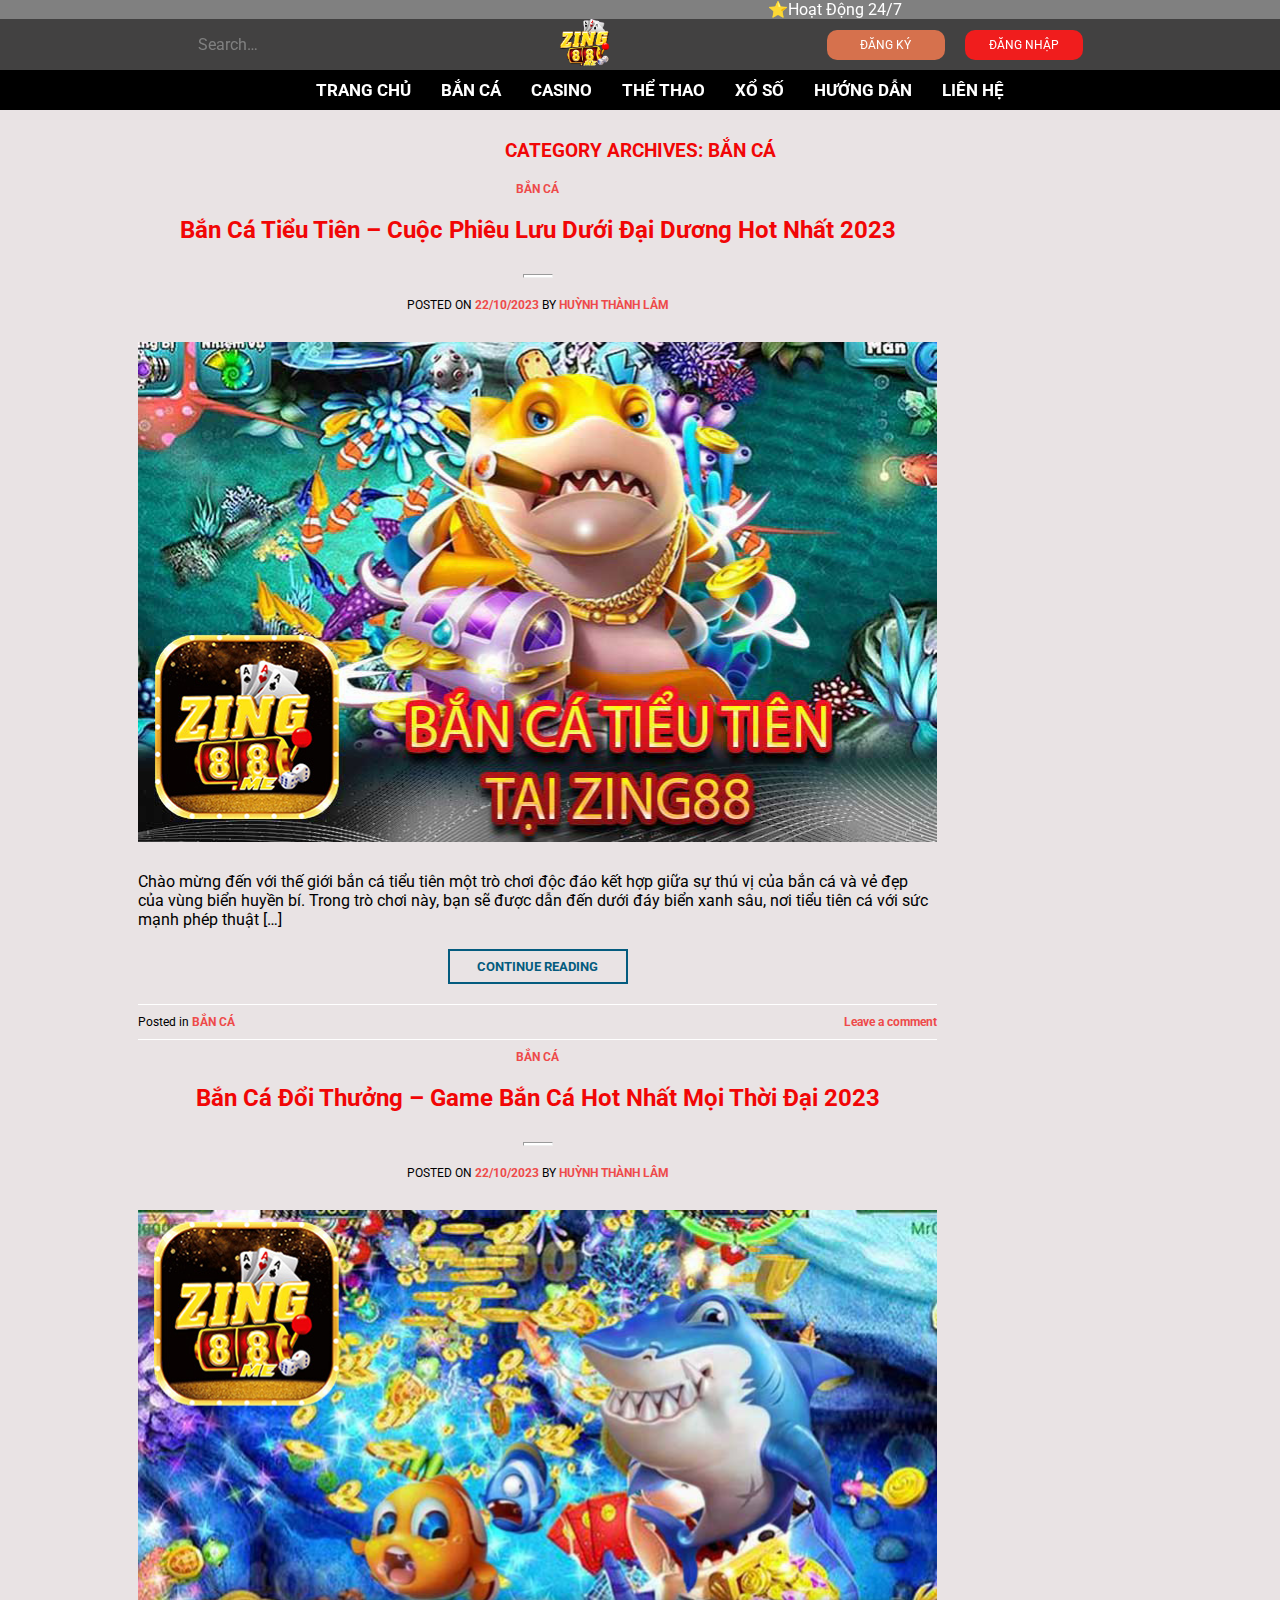
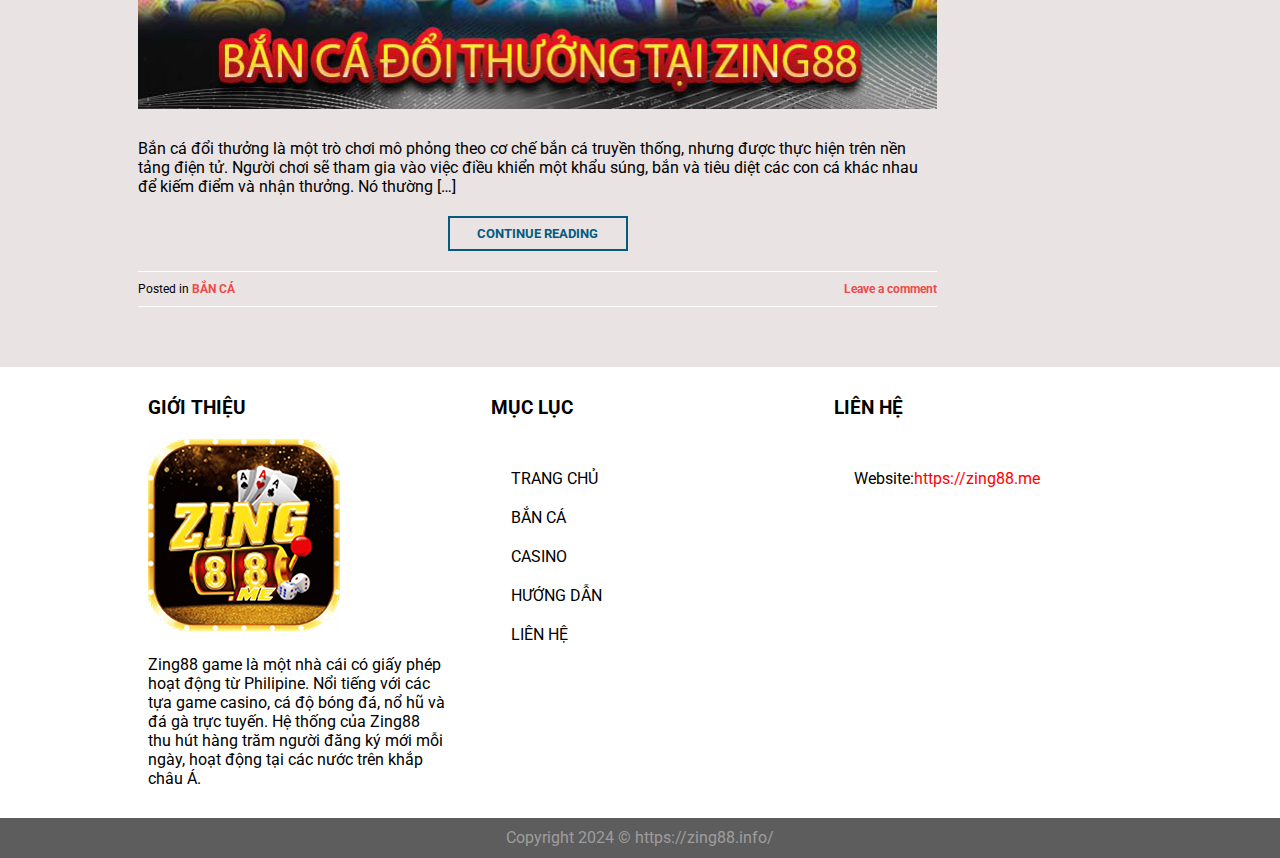
<file: banca.html>
<!DOCTYPE html>
<html lang="en">
<head>
    <meta charset="UTF-8">
    <meta name="viewport" content="width=device-width, initial-scale=1.0">
    <meta name="description" content="Zing88 đã ghi điểm với mức độ uy tín và đánh giá cao từ phía chuyên gia lẫn người chơi. Hiện tại, Zing88 apk đã chính thức có mặt tại...">
    <meta name="keywords" content="Zing88, Đá gà, Xóc đĩa, Tài xỉu, Nổ hũ, Xổ số, Bắn cá, Thể thao">
    <link rel="icon" href="/image/icon.png">
    <title>BẮN CÁ ⭐️ Cổng game Được Săn Đón Tại Châu Á 【+50K】</title>
    <link rel="stylesheet" href="banca.css">
    <link rel="stylesheet" href="https://cdnjs.cloudflare.com/ajax/libs/font-awesome/6.5.2/css/all.min.css" integrity="sha512-SnH5WK+bZxgPHs44uWIX+LLJAJ9/2PkPKZ5QiAj6Ta86w+fsb2TkcmfRyVX3pBnMFcV7oQPJkl9QevSCWr3W6A==" crossorigin="anonymous" referrerpolicy="no-referrer" />
</head>
<body>
    <div class="header">
        <div class="top-logo">⭐️Hoạt Động 24/7</div>
        <div class="mid-logo">
             <div style="color: gray;" class="search"> <p>Search…</p></div>
            <div class="bar" onclick="openMenu()"><i class="fa-solid fa-bars"></i></div>
            <div class="logo"><a href="./index.html"><img src="/image/zinglogo.png" alt=""></a></div>
            <div class="button-box">
                <div style="background-color: rgb(214, 113, 77);" class="button-1"><a href="https://www.hay88.one/?inviteCode=6886317">ĐĂNG KÝ</a> </div>
                <div style="background-color: rgb(240, 29, 29);" class="button-1"><a href="https://www.hay88.one/?inviteCode=6886317">ĐĂNG NHẬP</a> </div>
            </div>
        </div>
        <div class="navbar">
            <div class="mark" onclick="closeMenu()"><i class="fa-solid fa-xmark"></i></div>
            <ul>
                <li><a href="/index.html">TRANG CHỦ</a></li>
                <li><a href="/banca.html">BẮN CÁ</a></li>
                <li><a href="/casino.html">CASINO</a></li>
                <li><a href="/thethao.html">THỂ THAO</a></li>
                <li><a href="/xoso.html">XỔ SỐ</a></li>
                <li><a href="/houngdan.html">HƯỚNG DẪN</a></li>
                <li><a href="/lienhe.html">LIÊN HỆ</a></li>
            </ul>
        </div>
    </div>
    <div class="container-box">
        <div class="container">
            <h3>CATEGORY ARCHIVES: BẮN CÁ</h3>
            <div class="box">
                <a class="a" href="">BẮN CÁ</a>
                <a href=""><h1 class="a">Bắn Cá Tiểu Tiên – Cuộc Phiêu Lưu Dưới Đại Dương Hot Nhất 2023</h1></a>
                <hr>
                <p class="b">POSTED ON <a class="a" href="">22/10/2023</a> BY <a class="a" href="">HUỲNH THÀNH LÂM</a> </p>
                <img src="image/pic1.jpg" alt="">
                <p>Chào mừng đến với thế giới bắn cá tiểu tiên một trò chơi độc đáo kết hợp giữa sự thú vị của bắn cá và vẻ đẹp của vùng biển huyền bí. Trong trò chơi này, bạn sẽ được dẫn đến dưới đáy biển xanh sâu, nơi tiểu tiên cá với sức mạnh phép thuật […]</p>
                <div class="button">CONTINUE READING<i class="fa-solid fa-arrow-right"></i></div>
                <div class="caption">
                    <p class="b">Posted in <a href="" class="a">BẮN CÁ</a></p>
                    <p class="b"><a href="" class="a">Leave a comment</a></p>
                </div>
                <a class="a" href="">BẮN CÁ</a>
                <a href=""><h1 class="a">Bắn Cá Đổi Thưởng – Game Bắn Cá Hot Nhất Mọi Thời Đại 2023</h1></a>
                <hr>
                <p class="b">POSTED ON <a class="a" href="">22/10/2023</a> BY <a class="a" href="">HUỲNH THÀNH LÂM</a> </p>
                <img src="image/pic2.jpg" alt="">
                <p>Bắn cá đổi thưởng là một trò chơi mô phỏng theo cơ chế bắn cá truyền thống, nhưng được thực hiện trên nền tảng điện tử. Người chơi sẽ tham gia vào việc điều khiển một khẩu súng, bắn và tiêu diệt các con cá khác nhau để kiếm điểm và nhận thưởng. Nó thường […]</p>
                <div class="button">CONTINUE READING<i class="fa-solid fa-arrow-right"></i></div>
                <div class="caption">
                    <p class="b">Posted in <a href="" class="a">BẮN CÁ</a></p>
                    <p class="b"><a href="" class="a">Leave a comment</a></p>
                </div>
            </div>
        </div>
    </div>
    <div class="footer">
        <div class="box-item">
            <div class="item">
                <h3>GIỚI THIỆU</h3>
                <img src="/image/logofooter.png" alt="">
                <p><span class="h">Zing88</span> game là một nhà cái có giấy phép hoạt động từ Philipine. Nổi tiếng với các tựa game casino, cá độ bóng đá, nổ hũ và đá gà trực tuyến. Hệ thống của <span class="h">Zing88</span>  thu hút hàng trăm người đăng ký mới mỗi ngày, hoạt động tại các nước trên khắp châu Á.</p>
            </div>
            <div class="item">
                <h3>MỤC LỤC</h3>
                <div class="ab">
                    <p><a href="./index.html"><i class="fa-solid fa-chevron-right"></i>TRANG CHỦ</a></p>
                    <p><a href="./banca.html"><i class="fa-solid fa-chevron-right"></i>BẮN CÁ</a></p>
                    <p><a href="./casino.html"><i class="fa-solid fa-chevron-right"></i>CASINO</a></p>
                    <p><a href="./houngdan.html"><i class="fa-solid fa-chevron-right"></i>HƯỚNG DẪN</a></p>
                    <p><a href="./lienhe.html"><i class="fa-solid fa-chevron-right"></i>LIÊN HỆ</a></p>
                </div>
            </div>
            <div class="item">
                <h3>LIÊN HỆ</h3>
                <div class="ab">
                    <p><i class="fa-solid fa-chevron-right"></i>Website:<span class="c">https://zing88.me</span></p>
                </div>
            </div>
        </div>
    </div>
    <div class="footer2">
        <p>Copyright 2024 © https://zing88.info/</p>
    </div>
</body>
<script src="script.js"></script>
</html>
</file>
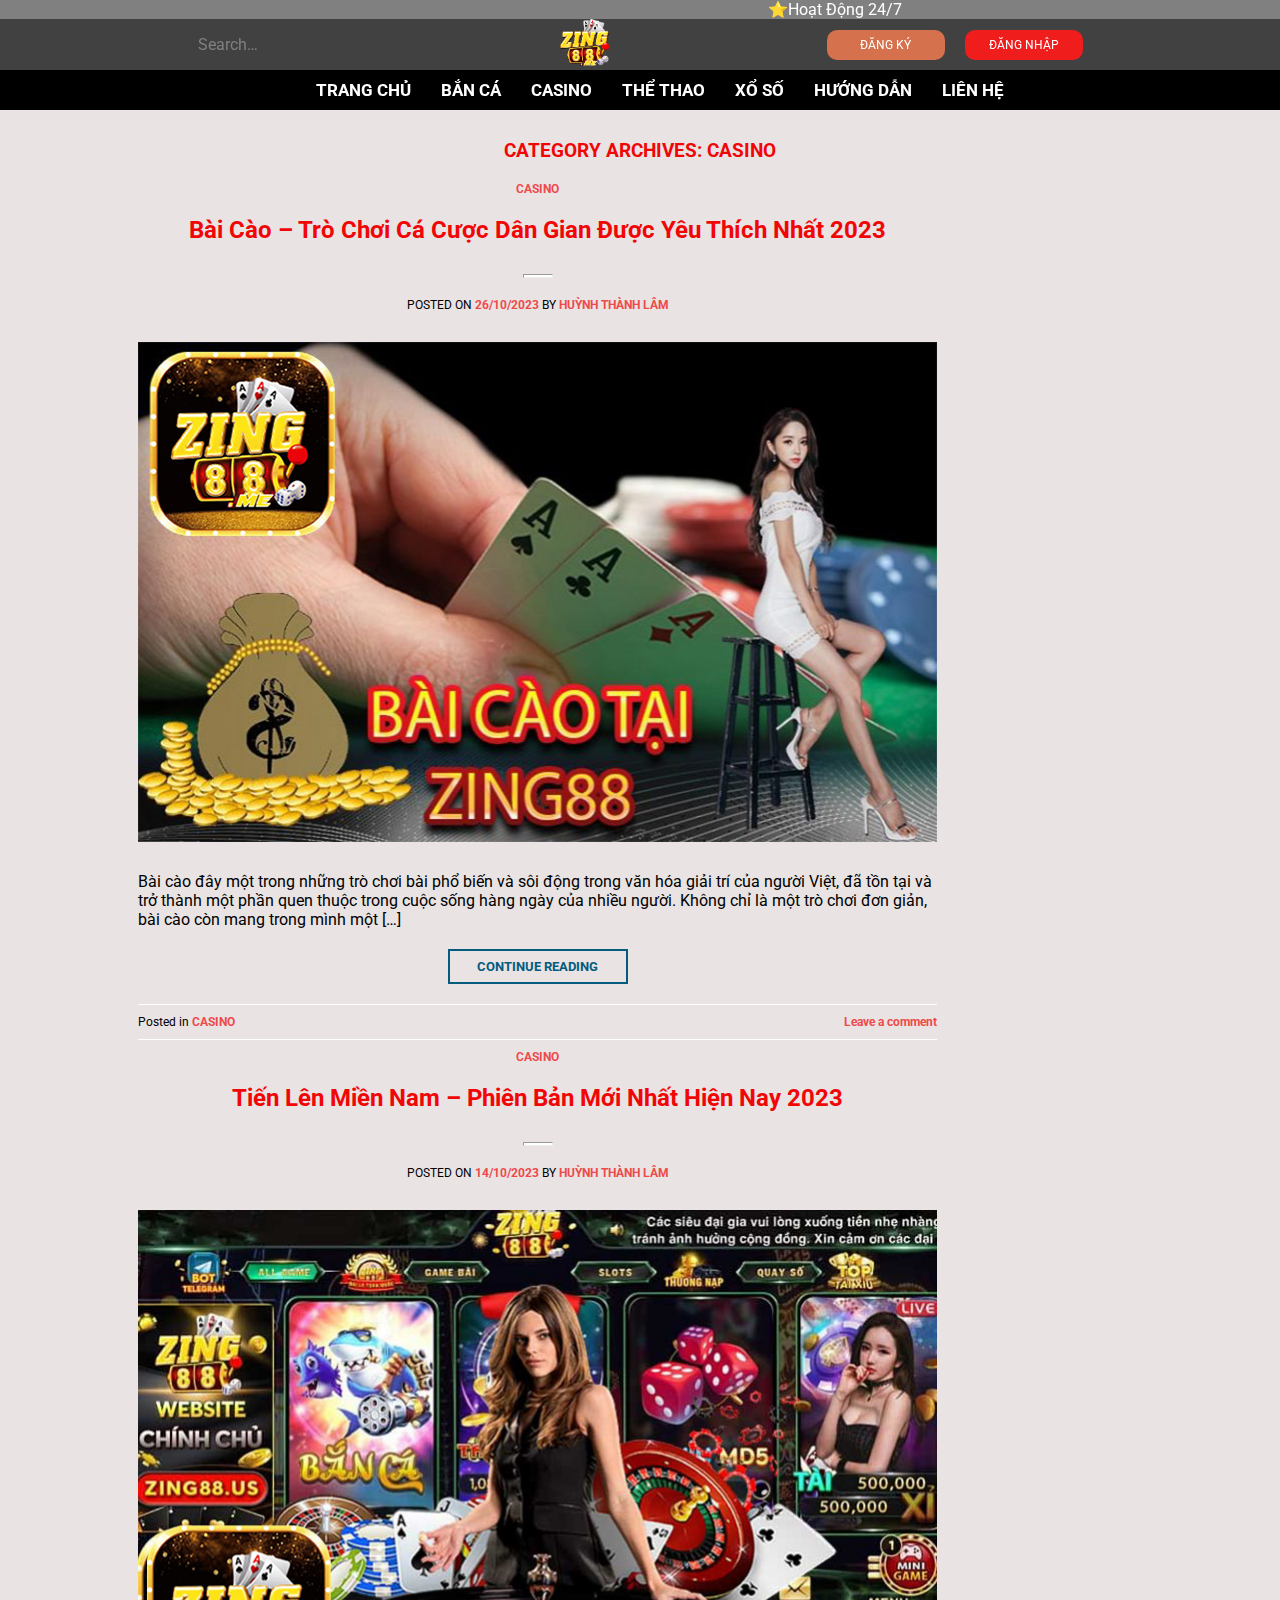
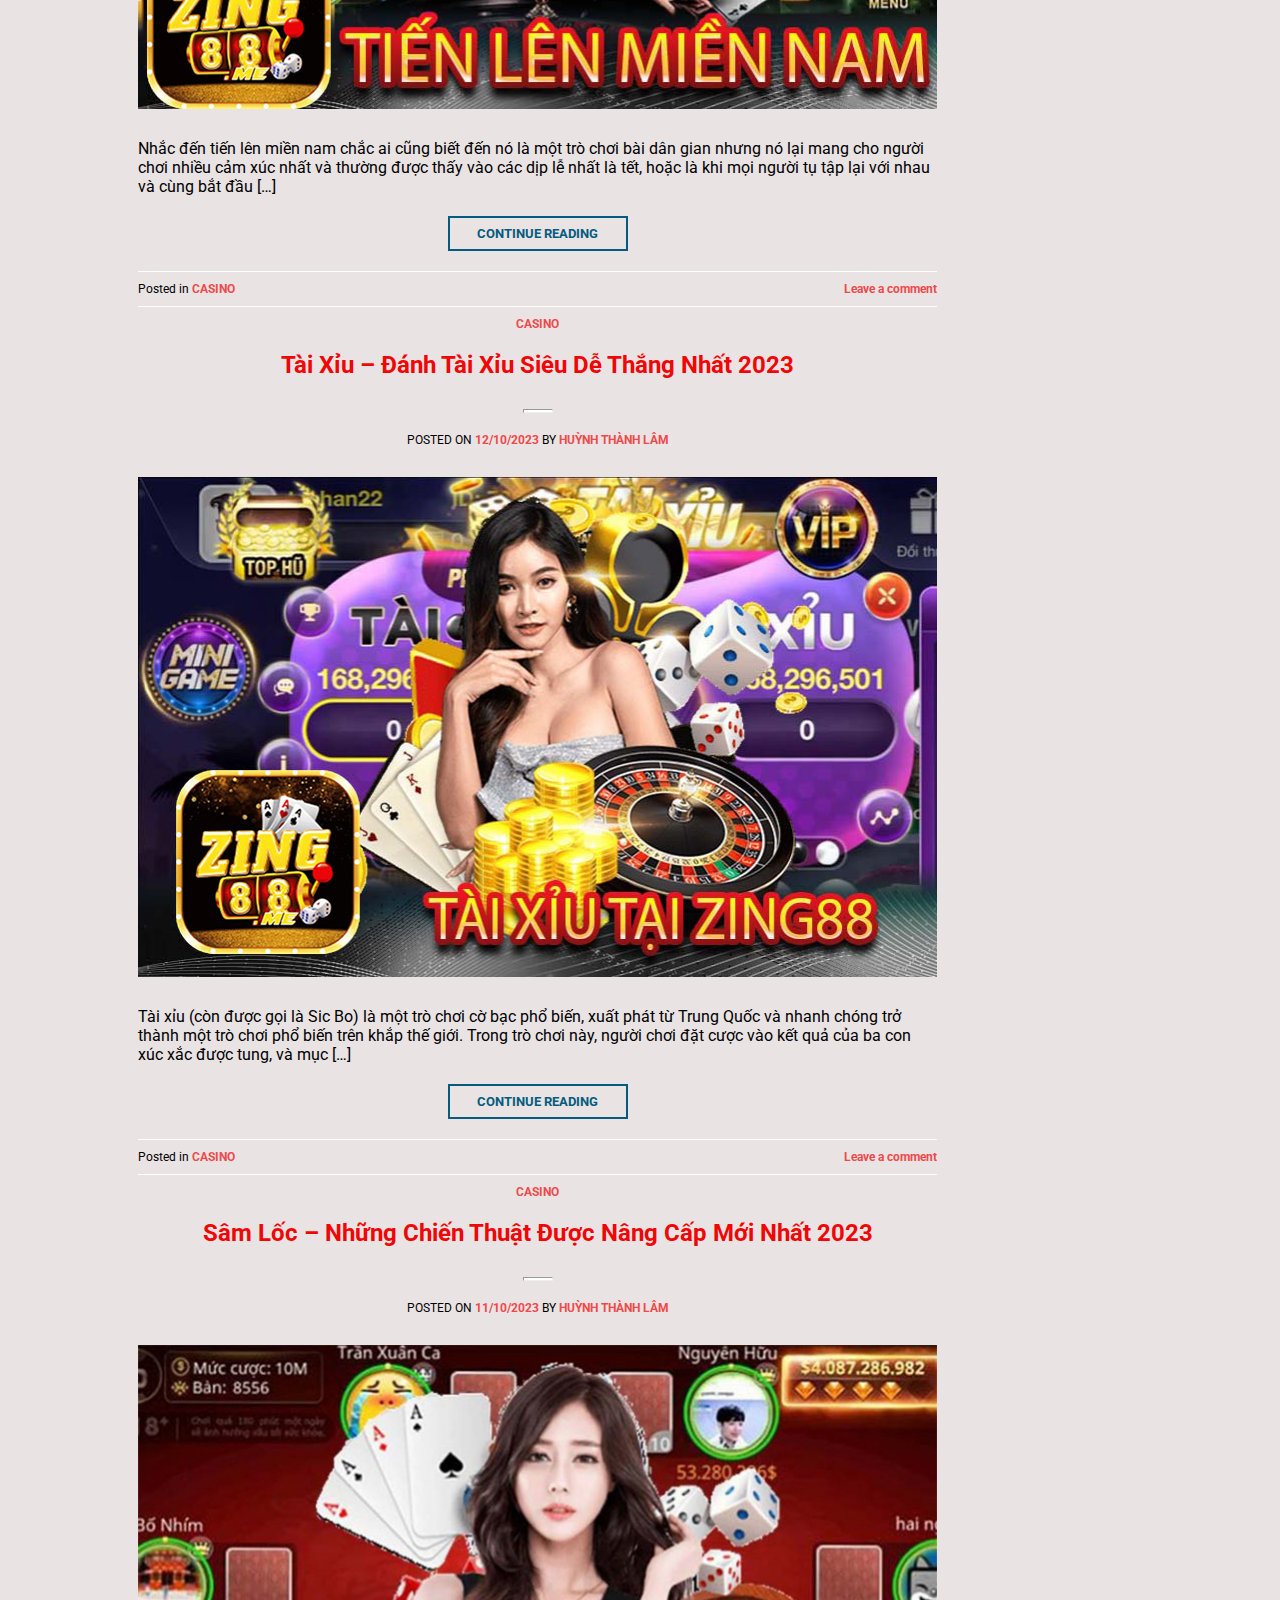
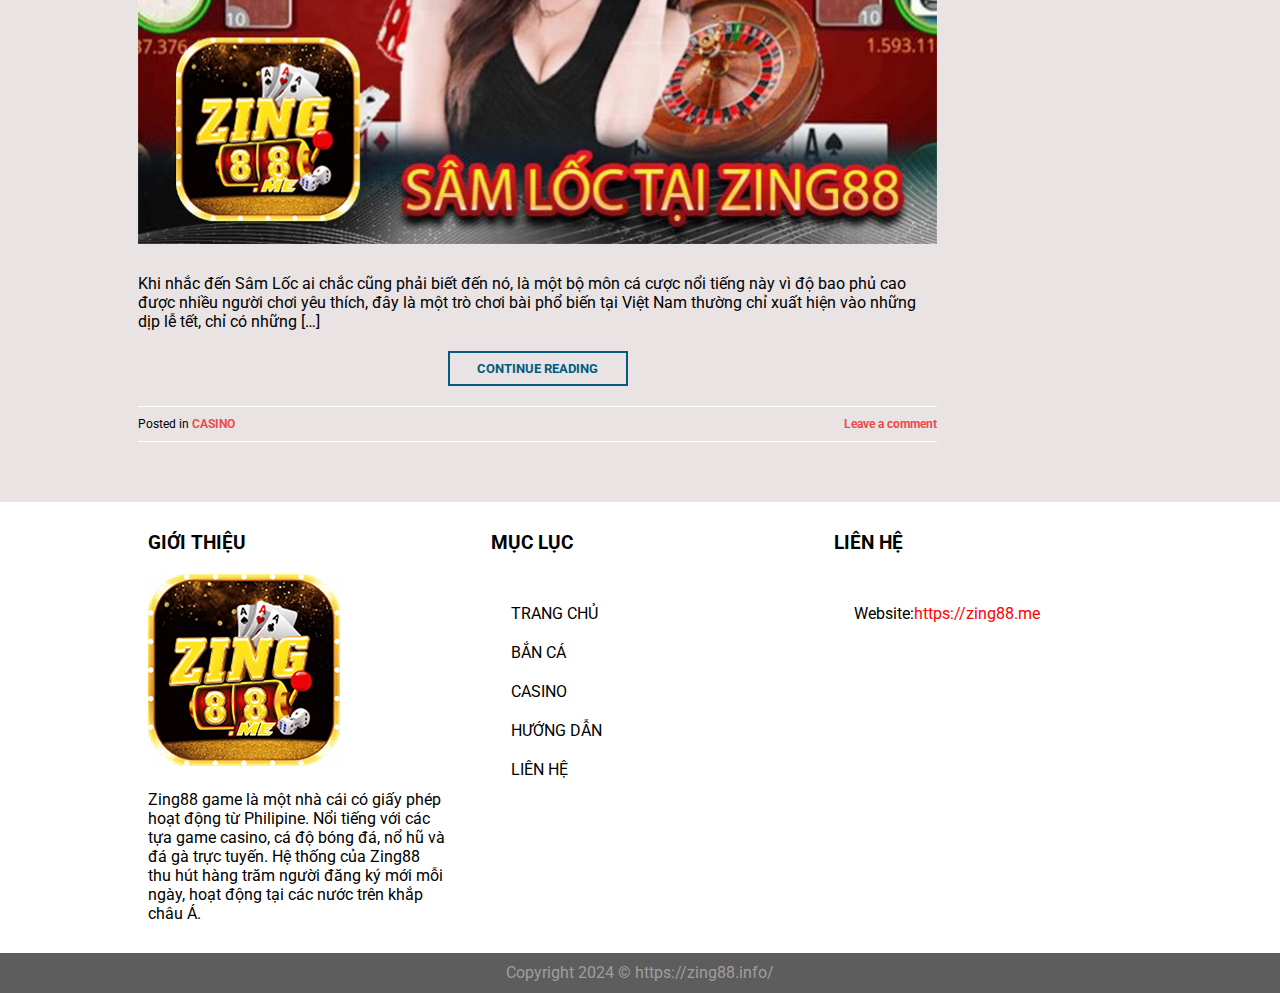
<file: casino.html>
<!DOCTYPE html>
<html lang="en">
<head>
    <meta charset="UTF-8">
    <meta name="viewport" content="width=device-width, initial-scale=1.0">
    <meta name="description" content="Zing88 đã ghi điểm với mức độ uy tín và đánh giá cao từ phía chuyên gia lẫn người chơi. Hiện tại, Zing88 apk đã chính thức có mặt tại...">
    <meta name="keywords" content="Zing88, Đá gà, Xóc đĩa, Tài xỉu, Nổ hũ, Xổ số, Bắn cá, Thể thao">
    <link rel="icon" href="/pic/logofooter.png">
    <title>CASINO ⭐️ Cổng game Được Săn Đón Tại Châu Á 【+50K】</title>
    <link rel="stylesheet" href="banca.css">
    <link rel="stylesheet" href="https://cdnjs.cloudflare.com/ajax/libs/font-awesome/6.5.2/css/all.min.css" integrity="sha512-SnH5WK+bZxgPHs44uWIX+LLJAJ9/2PkPKZ5QiAj6Ta86w+fsb2TkcmfRyVX3pBnMFcV7oQPJkl9QevSCWr3W6A==" crossorigin="anonymous" referrerpolicy="no-referrer" />
</head>
<body>
    <div class="header">
        <div class="top-logo">⭐️Hoạt Động 24/7</div>
        <div class="mid-logo">
             <div style="color: gray;" class="search"> <p>Search…</p></div>
            <div class="bar" onclick="openMenu()"><i class="fa-solid fa-bars"></i></div>
            <div class="logo"><a href="./index.html"><img src="/image/zinglogo.png" alt=""></a></div>
            <div class="button-box">
                <div style="background-color: rgb(214, 113, 77);" class="button-1"><a href="https://www.hay88.one/?inviteCode=6886317">ĐĂNG KÝ</a> </div>
                <div style="background-color: rgb(240, 29, 29);" class="button-1"><a href="https://www.hay88.one/?inviteCode=6886317">ĐĂNG NHẬP</a> </div>
            </div>
        </div>
        <div class="navbar">
            <div class="mark" onclick="closeMenu()"><i class="fa-solid fa-xmark"></i></div>
            <ul>
                <li><a href="/index.html">TRANG CHỦ</a></li>
                <li><a href="/banca.html">BẮN CÁ</a></li>
                <li><a href="/casino.html">CASINO</a></li>
                <li><a href="/thethao.html">THỂ THAO</a></li>
                <li><a href="/xoso.html">XỔ SỐ</a></li>
                <li><a href="/houngdan.html">HƯỚNG DẪN</a></li>
                <li><a href="/lienhe.html">LIÊN HỆ</a></li>
            </ul>
        </div>
    </div>
    <div class="container-box">
        <div class="container">
            <h3>CATEGORY ARCHIVES: CASINO</h3>
            <div class="box">
                <a class="a" href="">CASINO</a>
                <a href=""><h1 class="a">Bài Cào – Trò Chơi Cá Cược Dân Gian Được Yêu Thích Nhất 2023</h1></a>
                <hr>
                <p class="b">POSTED ON <a class="a" href="">26/10/2023</a> BY <a class="a" href="">HUỲNH THÀNH LÂM</a> </p>
                <img src="image/pic3.jpg" alt="">
                <p>Bài cào đây một trong những trò chơi bài phổ biến và sôi động trong văn hóa giải trí của người Việt, đã tồn tại và trở thành một phần quen thuộc trong cuộc sống hàng ngày của nhiều người. Không chỉ là một trò chơi đơn giản, bài cào còn mang trong mình một […]</p>
                <div class="button">CONTINUE READING<i class="fa-solid fa-arrow-right"></i></div>
                <div class="caption">
                    <p class="b">Posted in <a href="" class="a">CASINO</a></p>
                    <p class="b"><a href="" class="a">Leave a comment</a></p>
                </div>
                <a class="a" href="">CASINO</a>
                <a href=""><h1 class="a">Tiến Lên Miền Nam – Phiên Bản Mới Nhất Hiện Nay 2023</h1></a>
                <hr>
                <p class="b">POSTED ON <a class="a" href="">14/10/2023</a> BY <a class="a" href="">HUỲNH THÀNH LÂM</a> </p>
                <img src="image/pic4.jpg" alt="">
                <p>Nhắc đến tiến lên miền nam chắc ai cũng biết đến nó là một trò chơi bài dân gian nhưng nó lại mang cho người chơi nhiều cảm xúc nhất và thường được thấy vào các dịp lễ nhất là tết, hoặc là khi mọi người tụ tập lại với nhau và cùng bắt đầu […]</p>
                <div class="button">CONTINUE READING<i class="fa-solid fa-arrow-right"></i></div>
                <div class="caption">
                    <p class="b">Posted in <a href="" class="a">CASINO</a></p>
                    <p class="b"><a href="" class="a">Leave a comment</a></p>
                </div>
                <a class="a" href="">CASINO</a>
                <a href=""><h1 class="a">Tài Xỉu – Đánh Tài Xỉu Siêu Dễ Thắng Nhất 2023</h1></a>
                <hr>
                <p class="b">POSTED ON <a class="a" href="">12/10/2023</a> BY <a class="a" href="">HUỲNH THÀNH LÂM</a> </p>
                <img src="image/pic5.jpg" alt="">
                <p>Tài xỉu (còn được gọi là Sic Bo) là một trò chơi cờ bạc phổ biến, xuất phát từ Trung Quốc và nhanh chóng trở thành một trò chơi phổ biến trên khắp thế giới. Trong trò chơi này, người chơi đặt cược vào kết quả của ba con xúc xắc được tung, và mục […]</p>
                <div class="button">CONTINUE READING<i class="fa-solid fa-arrow-right"></i></div>
                <div class="caption">
                    <p class="b">Posted in <a href="" class="a">CASINO</a></p>
                    <p class="b"><a href="" class="a">Leave a comment</a></p>
                </div>
                <a class="a" href="">CASINO</a>
                <a href=""><h1 class="a">Sâm Lốc – Những Chiến Thuật Được Nâng Cấp Mới Nhất 2023</h1></a>
                <hr>
                <p class="b">POSTED ON <a class="a" href="">11/10/2023</a> BY <a class="a" href="">HUỲNH THÀNH LÂM</a> </p>
                <img src="image/pic6.jpg" alt="">
                <p>Khi nhắc đến Sâm Lốc ai chắc cũng phải biết đến nó, là một bộ môn cá cược nổi tiếng này vì độ bao phủ cao được nhiều người chơi yêu thích, đây là một trò chơi bài phổ biến tại Việt Nam thường chỉ xuất hiện vào những dịp lễ tết, chỉ có những […]</p>
                <div class="button">CONTINUE READING<i class="fa-solid fa-arrow-right"></i></div>
                <div class="caption">
                    <p class="b">Posted in <a href="" class="a">CASINO</a></p>
                    <p class="b"><a href="" class="a">Leave a comment</a></p>
                </div>
            </div>
        </div>
    </div>
    <div class="footer">
        <div class="box-item">
            <div class="item">
                <h3>GIỚI THIỆU</h3>
                <img src="/image/logofooter.png" alt="">
                <p><span class="h">Zing88</span> game là một nhà cái có giấy phép hoạt động từ Philipine. Nổi tiếng với các tựa game casino, cá độ bóng đá, nổ hũ và đá gà trực tuyến. Hệ thống của <span class="h">Zing88</span>  thu hút hàng trăm người đăng ký mới mỗi ngày, hoạt động tại các nước trên khắp châu Á.</p>
            </div>
            <div class="item">
                <h3>MỤC LỤC</h3>
                <div class="ab">
                    <p><a href="./index.html"><i class="fa-solid fa-chevron-right"></i>TRANG CHỦ</a></p>
                    <p><a href="./banca.html"><i class="fa-solid fa-chevron-right"></i>BẮN CÁ</a></p>
                    <p><a href="./casino.html"><i class="fa-solid fa-chevron-right"></i>CASINO</a></p>
                    <p><a href="./houngdan.html"><i class="fa-solid fa-chevron-right"></i>HƯỚNG DẪN</a></p>
                    <p><a href="./lienhe.html"><i class="fa-solid fa-chevron-right"></i>LIÊN HỆ</a></p>
                </div>
            </div>
            <div class="item">
                <h3>LIÊN HỆ</h3>
                <div class="ab">
                    <p><i class="fa-solid fa-chevron-right"></i>Website:<span class="c">https://zing88.me</span></p>
                </div>
            </div>
        </div>
    </div>
    <div class="footer2">
        <p>Copyright 2024 © https://zing88.info/</p>
    </div>
</body>
<script src="script.js"></script>
</html>
</file>
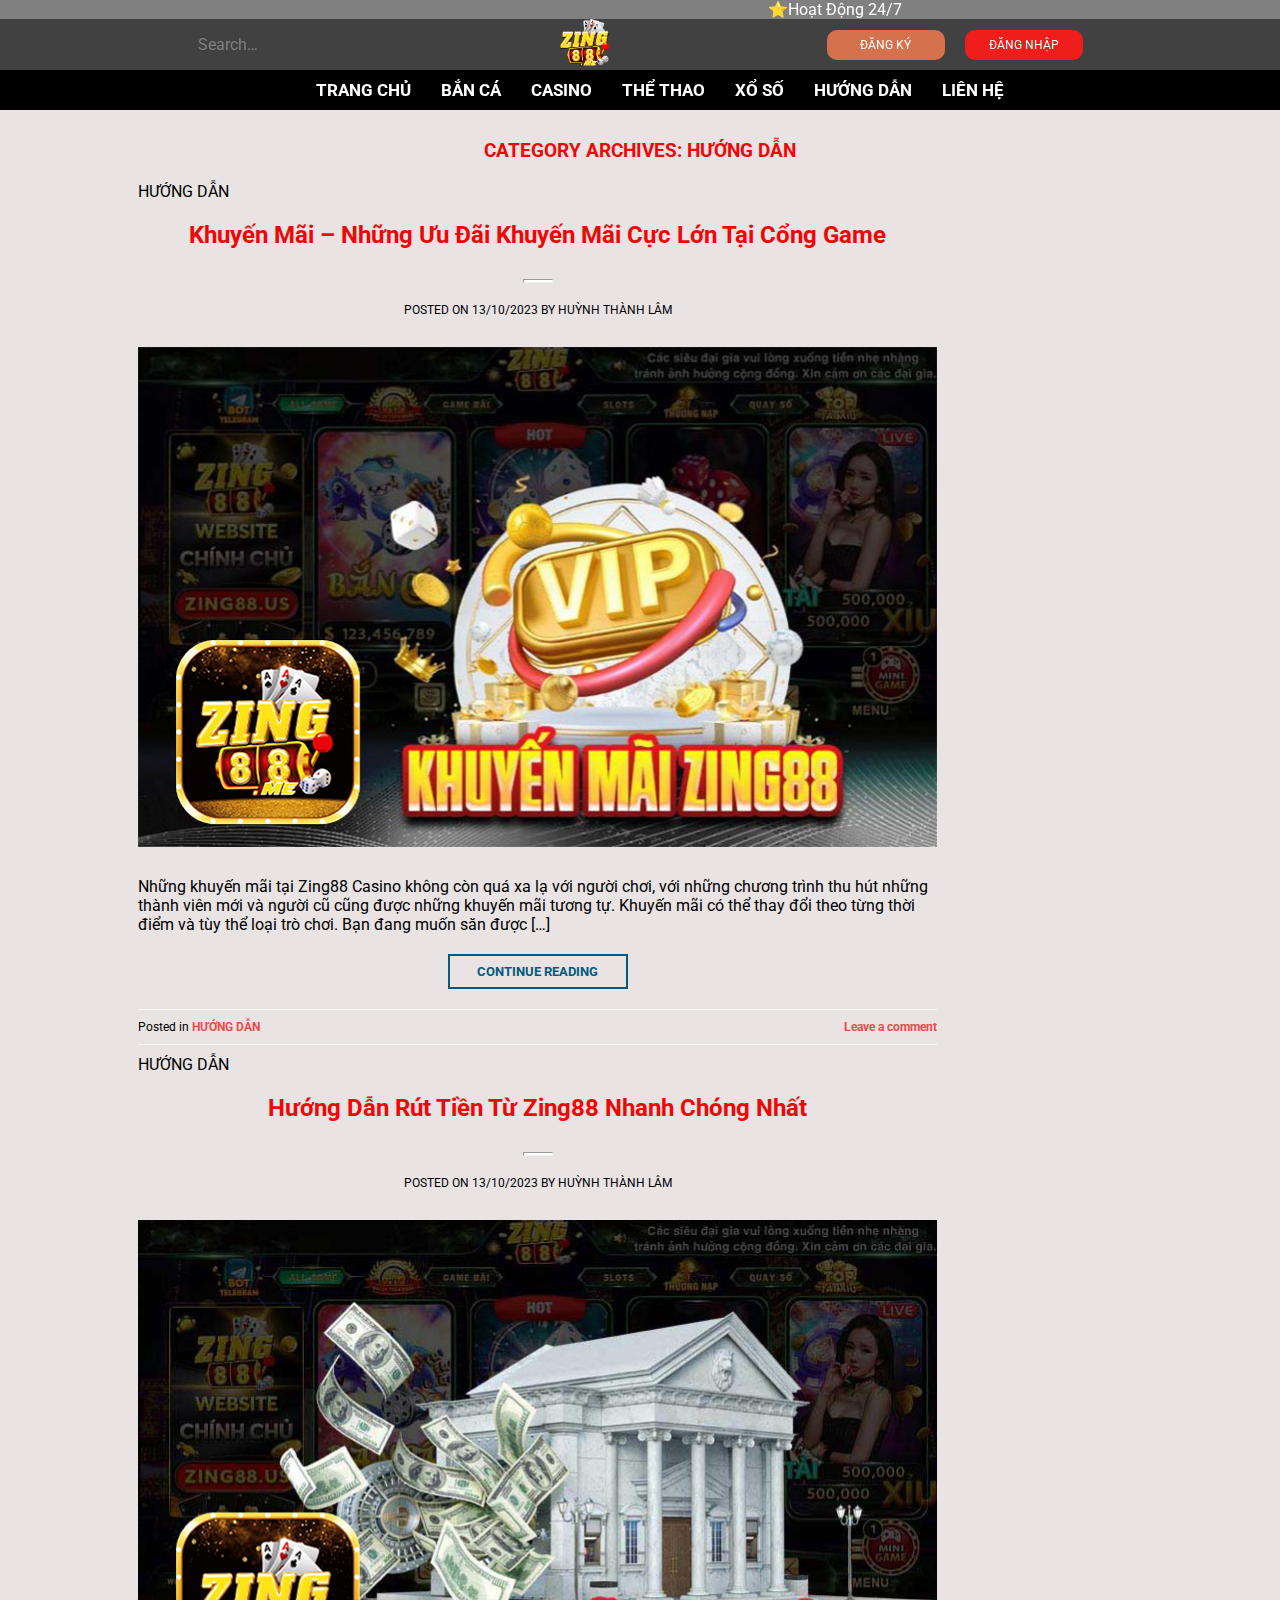
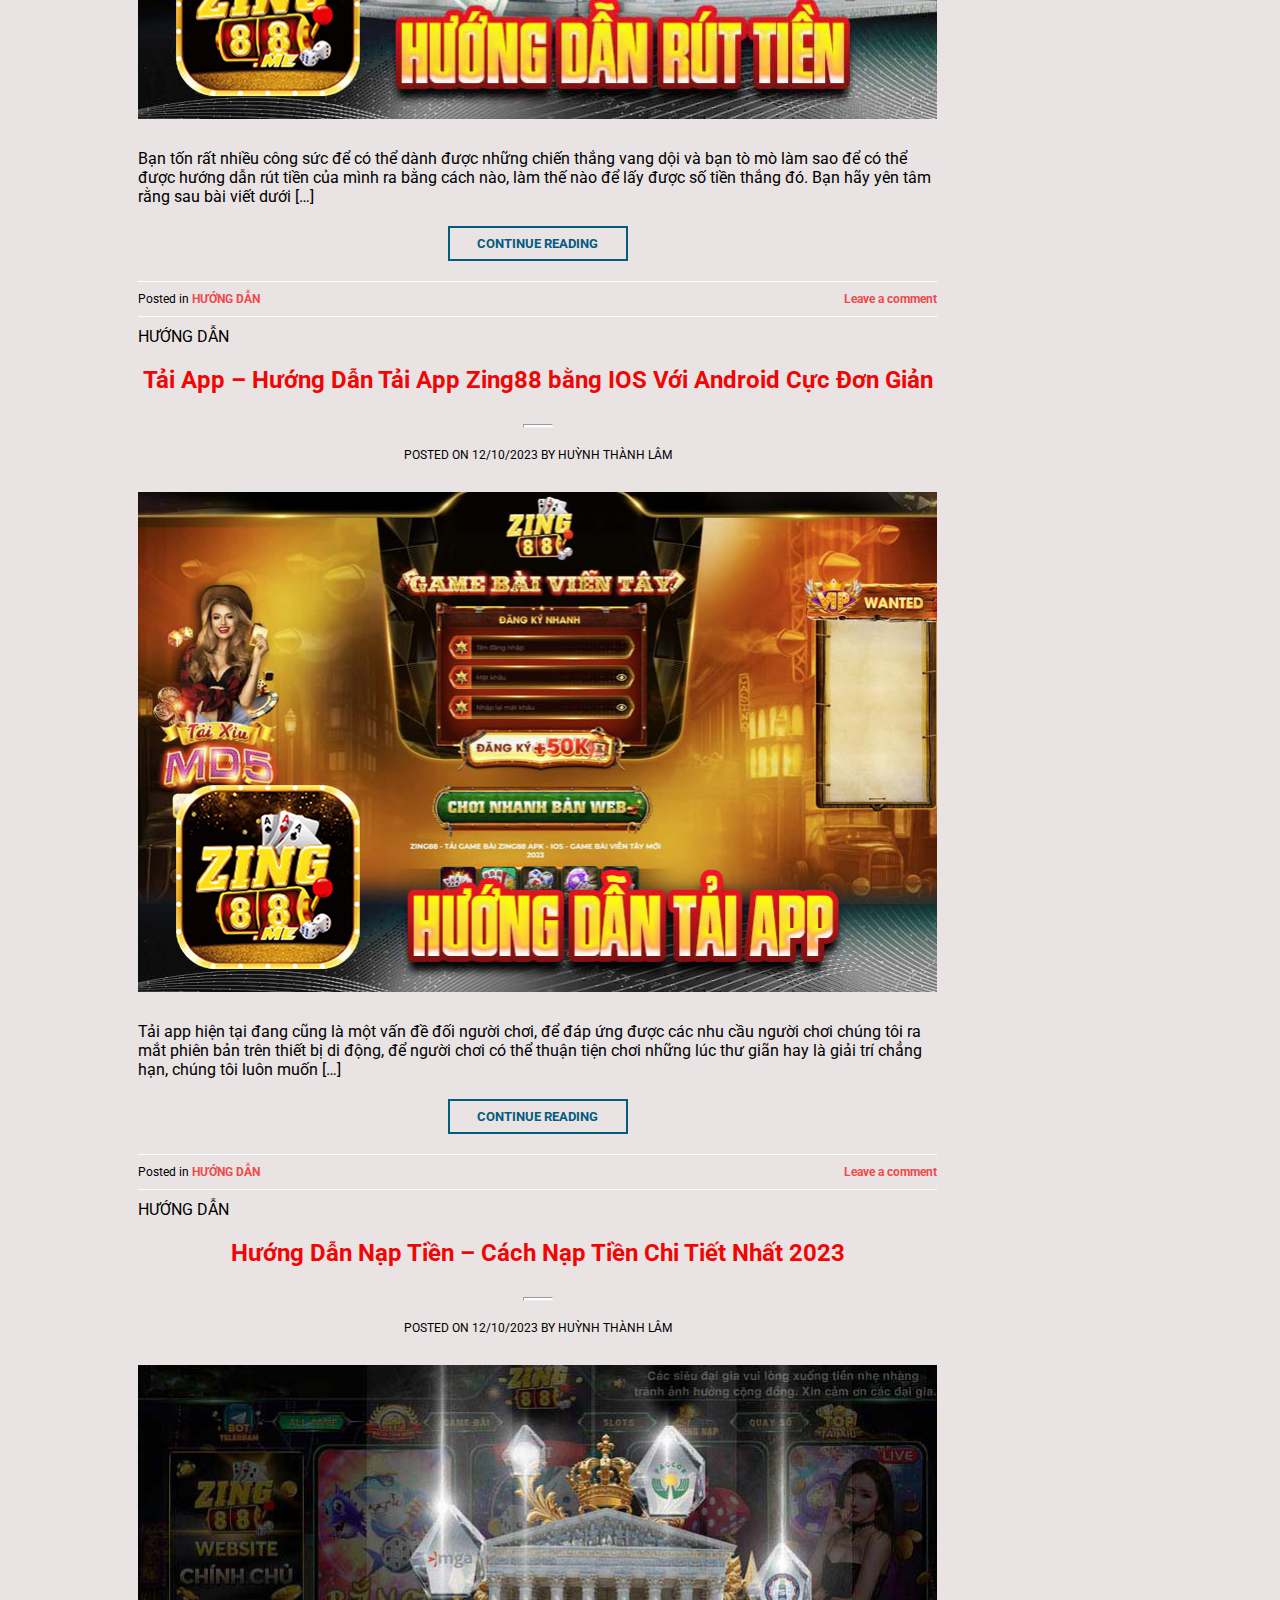
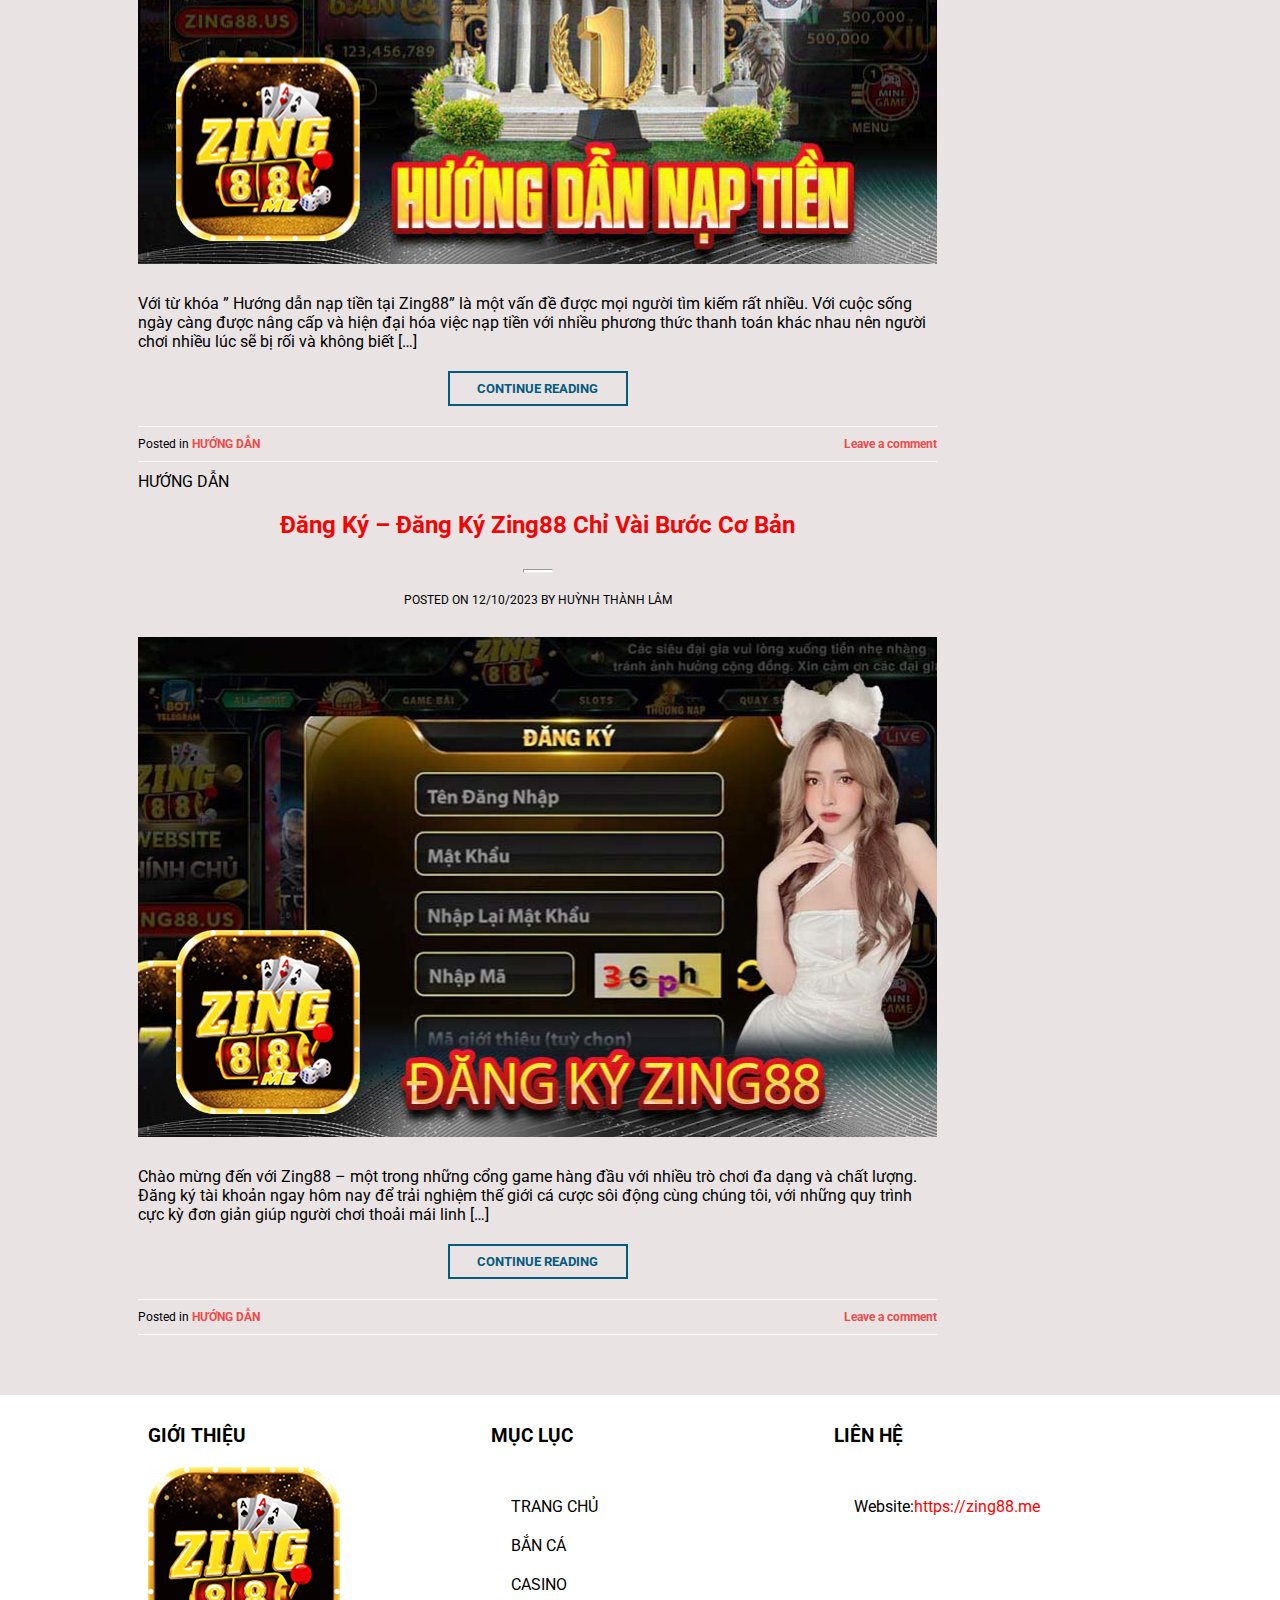
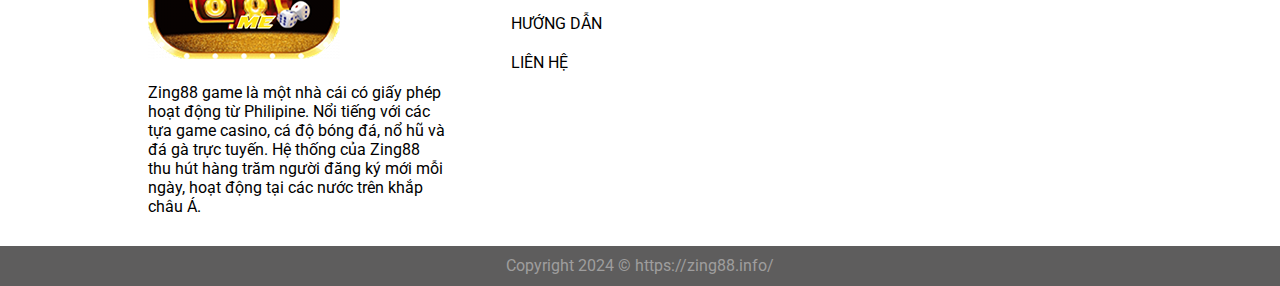
<file: houngdan.html>
<!DOCTYPE html>
<html lang="en">
<head>
    <meta charset="UTF-8">
    <meta name="viewport" content="width=device-width, initial-scale=1.0">
    <meta name="description" content="Zing88 đã ghi điểm với mức độ uy tín và đánh giá cao từ phía chuyên gia lẫn người chơi. Hiện tại, Zing88 apk đã chính thức có mặt tại...">
    <meta name="keywords" content="Zing88, Đá gà, Xóc đĩa, Tài xỉu, Nổ hũ, Xổ số, Bắn cá, Thể thao">
    <link rel="icon" href="/pic/logofooter.png">
    <title>HƯỚNG DẪN ⭐️ Cổng game Được Săn Đón Tại Châu Á 【+50K】</title>
    <link rel="stylesheet" href="banca.css">
    <link rel="stylesheet" href="https://cdnjs.cloudflare.com/ajax/libs/font-awesome/6.5.2/css/all.min.css" integrity="sha512-SnH5WK+bZxgPHs44uWIX+LLJAJ9/2PkPKZ5QiAj6Ta86w+fsb2TkcmfRyVX3pBnMFcV7oQPJkl9QevSCWr3W6A==" crossorigin="anonymous" referrerpolicy="no-referrer" />
</head>
<body>
    <div class="header">
        <div class="top-logo">⭐️Hoạt Động 24/7</div>
        <div class="mid-logo">
             <div style="color: gray;" class="search"> <p>Search…</p></div>
            <div class="bar" onclick="openMenu()"><i class="fa-solid fa-bars"></i></div>
            <div class="logo"><a href="./index.html"><img src="/image/zinglogo.png" alt=""></a></div>
            <div class="button-box">
                <div style="background-color: rgb(214, 113, 77);" class="button-1"><a href="https://www.hay88.one/?inviteCode=6886317">ĐĂNG KÝ</a> </div>
                <div style="background-color: rgb(240, 29, 29);" class="button-1"><a href="https://www.hay88.one/?inviteCode=6886317">ĐĂNG NHẬP</a> </div>
            </div>
        </div>
        <div class="navbar">
            <div class="mark" onclick="closeMenu()"><i class="fa-solid fa-xmark"></i></div>
            <ul>
                <li><a href="/index.html">TRANG CHỦ</a></li>
                <li><a href="/banca.html">BẮN CÁ</a></li>
                <li><a href="/casino.html">CASINO</a></li>
                <li><a href="/thethao.html">THỂ THAO</a></li>
                <li><a href="/xoso.html">XỔ SỐ</a></li>
                <li><a href="/houngdan.html">HƯỚNG DẪN</a></li>
                <li><a href="/lienhe.html">LIÊN HỆ</a></li>
            </ul>
        </div>
    </div>
    <div class="container-box">
        <div class="container">
            <h3>CATEGORY ARCHIVES: HƯỚNG DẪN</h3>
            <div class="box">
                <span class="a">HƯỚNG DẪN</span>
                <a href=""><h1 class="a">Khuyến Mãi – Những Ưu Đãi Khuyến Mãi Cực Lớn Tại Cổng Game</h1></a>
                <hr>
                <p class="b">POSTED ON <span class="a">13/10/2023</span> BY <span class="a">HUỲNH THÀNH LÂM</span> </p>
                <img src="image/pic11.jpg" alt="">
                <p>Những khuyến mãi tại Zing88 Casino không còn quá xa lạ với người chơi, với những chương trình thu hút những thành viên mới và người cũ cũng được những khuyến mãi tương tự. Khuyến mãi có thể thay đổi theo từng thời điểm và tùy thể loại trò chơi. Bạn đang muốn săn được […]</p>
                <div class="button">CONTINUE READING<i class="fa-solid fa-arrow-right"></i></div>
                <div class="caption">
                    <p class="b">Posted in <a href="" class="a">HƯỚNG DẪN</a></p>
                    <p class="b"><a href="" class="a">Leave a comment</a></p>
                </div>
                <span class="a">HƯỚNG DẪN</span>
                <a href=""><h1 class="a">Hướng Dẫn Rút Tiền Từ Zing88 Nhanh Chóng Nhất</h1></a>
                <hr>
                <p class="b">POSTED ON <span class="a">13/10/2023</span> BY <span class="a">HUỲNH THÀNH LÂM</span> </p>
                <img src="image/pic12.jpg" alt="">
                <p>Bạn tốn rất nhiều công sức để có thể dành được những chiến thắng vang dội và bạn tò mò làm sao để có thể được hướng dẫn rút tiền của mình ra bằng cách nào, làm thế nào để lấy được số tiền thắng đó. Bạn hãy yên tâm rằng sau bài viết dưới […]</p>
                <div class="button">CONTINUE READING<i class="fa-solid fa-arrow-right"></i></div>
                <div class="caption">
                    <p class="b">Posted in <a href="" class="a">HƯỚNG DẪN</a></p>
                    <p class="b"><a href="" class="a">Leave a comment</a></p>
                </div>
                <span class="a">HƯỚNG DẪN</span>
                <a href=""><h1 class="a">Tải App – Hướng Dẫn Tải App Zing88 bằng IOS Với Android Cực Đơn Giản</h1></a>
                <hr>
                <p class="b">POSTED ON <span class="a">12/10/2023</span> BY <span class="a">HUỲNH THÀNH LÂM</span> </p>
                <img src="image/pic13.jpg" alt="">
                <p>Tải app hiện tại đang cũng là một vấn đề đối người chơi, để đáp ứng được các nhu cầu người chơi chúng tôi ra mắt phiên bản trên thiết bị di động, để người chơi có thể thuận tiện chơi những lúc thư giãn hay là giải trí chẳng hạn, chúng tôi luôn muốn […]</p>
                <div class="button">CONTINUE READING<i class="fa-solid fa-arrow-right"></i></div>
                <div class="caption">
                    <p class="b">Posted in <a href="" class="a">HƯỚNG DẪN</a></p>
                    <p class="b"><a href="" class="a">Leave a comment</a></p>
                </div>
                <span class="a">HƯỚNG DẪN</span>
                <a href=""><h1 class="a">Hướng Dẫn Nạp Tiền – Cách Nạp Tiền Chi Tiết Nhất 2023</h1></a>
                <hr>
                <p class="b">POSTED ON <span class="a">12/10/2023</span> BY <span class="a">HUỲNH THÀNH LÂM</span> </p>
                <img src="image/pic14.jpg" alt="">
                <p>Với từ khóa ” Hướng dẫn nạp tiền tại Zing88” là một vấn đề được mọi người tìm kiếm rất nhiều. Với cuộc sống ngày càng được nâng cấp và hiện đại hóa việc nạp tiền với nhiều phương thức thanh toán khác nhau nên người chơi nhiều lúc sẽ bị rối và không biết […]</p>
                <div class="button">CONTINUE READING<i class="fa-solid fa-arrow-right"></i></div>
                <div class="caption">
                    <p class="b">Posted in <a href="" class="a">HƯỚNG DẪN</a></p>
                    <p class="b"><a href="" class="a">Leave a comment</a></p>
                </div>
                <span class="a">HƯỚNG DẪN</span>
                <a href=""><h1 class="a">Đăng Ký – Đăng Ký Zing88 Chỉ Vài Bước Cơ Bản</h1></a>
                <hr>
                <p class="b">POSTED ON <span class="a">12/10/2023</span> BY <span class="a">HUỲNH THÀNH LÂM</span> </p>
                <img src="image/pic15.jpg" alt="">
                <p>Chào mừng đến với Zing88 – một trong những cổng game hàng đầu với nhiều trò chơi đa dạng và chất lượng. Đăng ký tài khoản ngay hôm nay để trải nghiệm thế giới cá cược sôi động cùng chúng tôi, với những quy trình cực kỳ đơn giản giúp người chơi thoải mái linh […]</p>
                <div class="button">CONTINUE READING<i class="fa-solid fa-arrow-right"></i></div>
                <div class="caption">
                    <p class="b">Posted in <a href="" class="a">HƯỚNG DẪN</a></p>
                    <p class="b"><a href="" class="a">Leave a comment</a></p>
                </div>
            </div>
        </div>
    </div>
    <div class="footer">
        <div class="box-item">
            <div class="item">
                <h3>GIỚI THIỆU</h3>
                <img src="/image/logofooter.png" alt="">
                <p><span class="h">Zing88</span> game là một nhà cái có giấy phép hoạt động từ Philipine. Nổi tiếng với các tựa game casino, cá độ bóng đá, nổ hũ và đá gà trực tuyến. Hệ thống của <span class="h">Zing88</span>  thu hút hàng trăm người đăng ký mới mỗi ngày, hoạt động tại các nước trên khắp châu Á.</p>
            </div>
            <div class="item">
                <h3>MỤC LỤC</h3>
                <div class="ab">
                    <p><a href="./index.html"><i class="fa-solid fa-chevron-right"></i>TRANG CHỦ</a></p>
                    <p><a href="./banca.html"><i class="fa-solid fa-chevron-right"></i>BẮN CÁ</a></p>
                    <p><a href="./casino.html"><i class="fa-solid fa-chevron-right"></i>CASINO</a></p>
                    <p><a href="./houngdan.html"><i class="fa-solid fa-chevron-right"></i>HƯỚNG DẪN</a></p>
                    <p><a href="./lienhe.html"><i class="fa-solid fa-chevron-right"></i>LIÊN HỆ</a></p>
                </div>
            </div>
            <div class="item">
                <h3>LIÊN HỆ</h3>
                <div class="ab">
                    <p><i class="fa-solid fa-chevron-right"></i>Website:<span class="c">https://zing88.me</span></p>
                </div>
            </div>
        </div>
    </div>
    <div class="footer2">
        <p>Copyright 2024 © https://zing88.info/</p>
    </div>
</body>
<script src="script.js"></script>
</html>
</file>
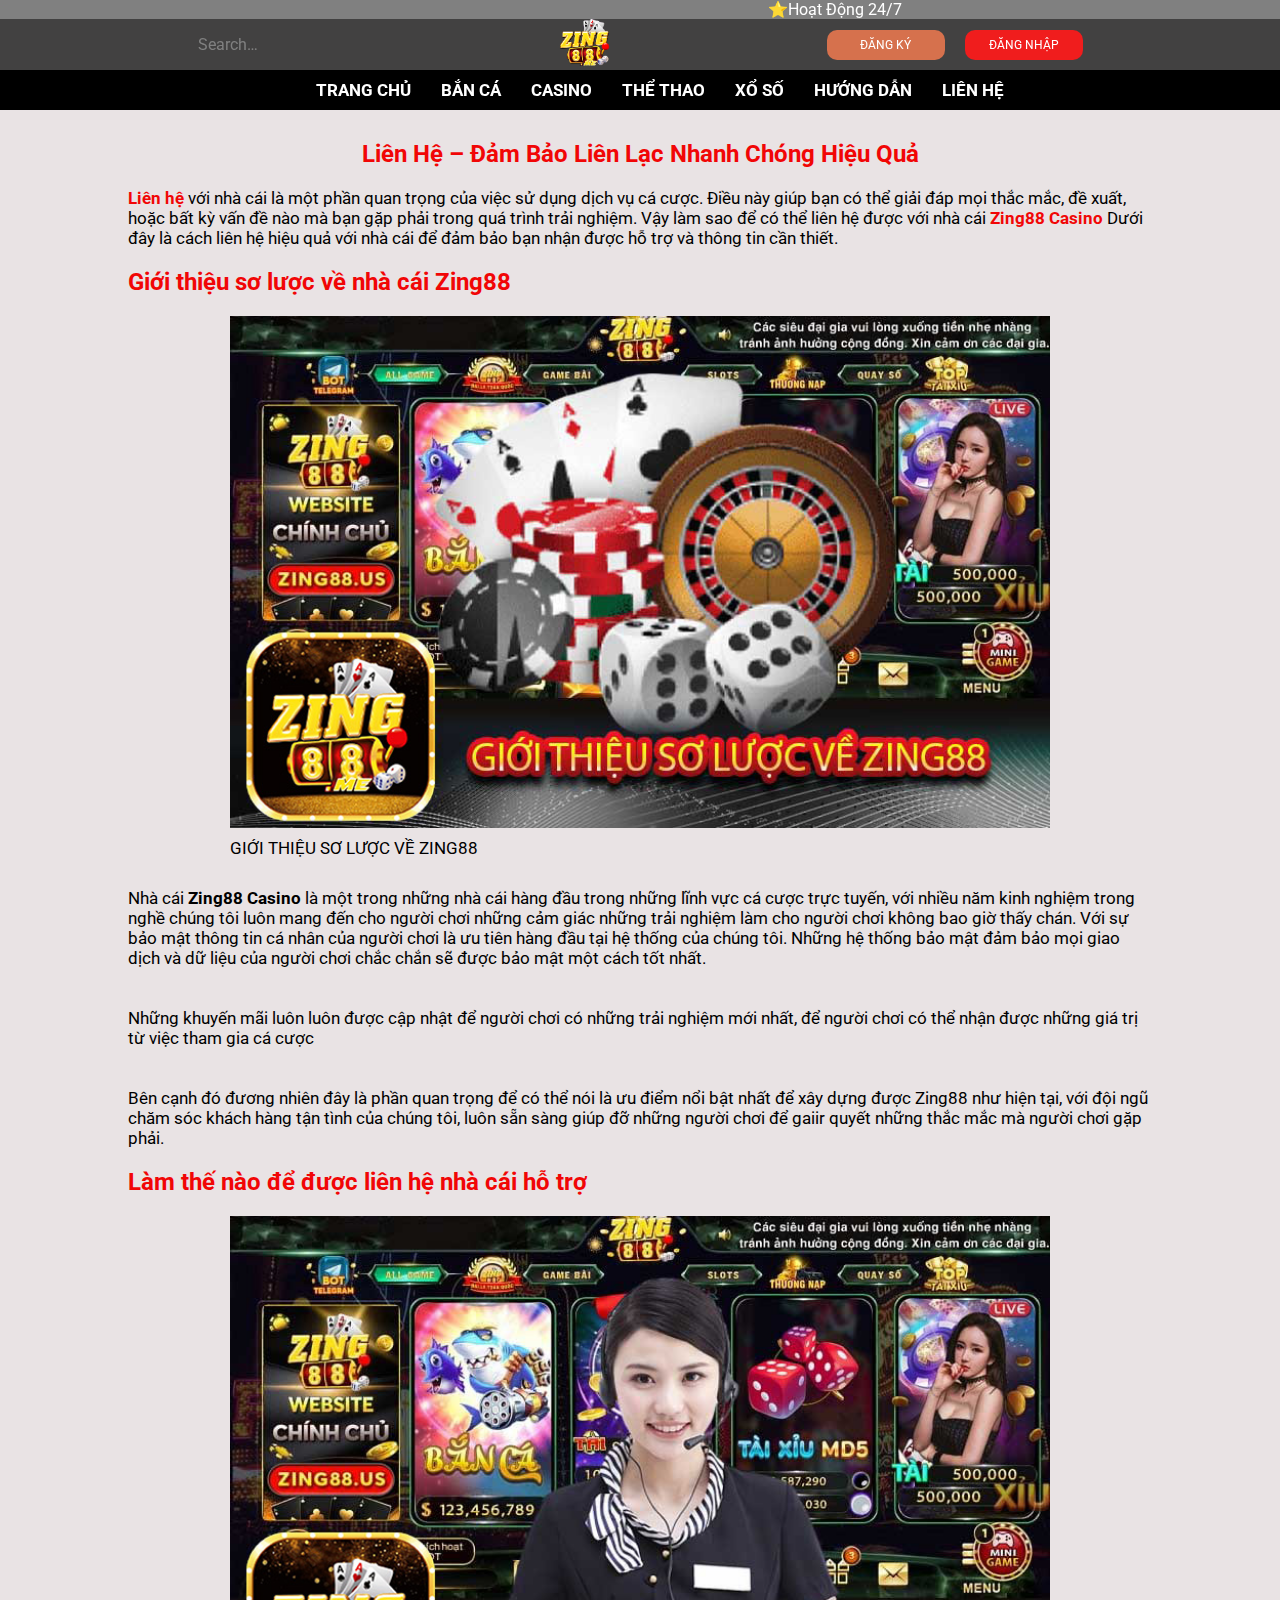
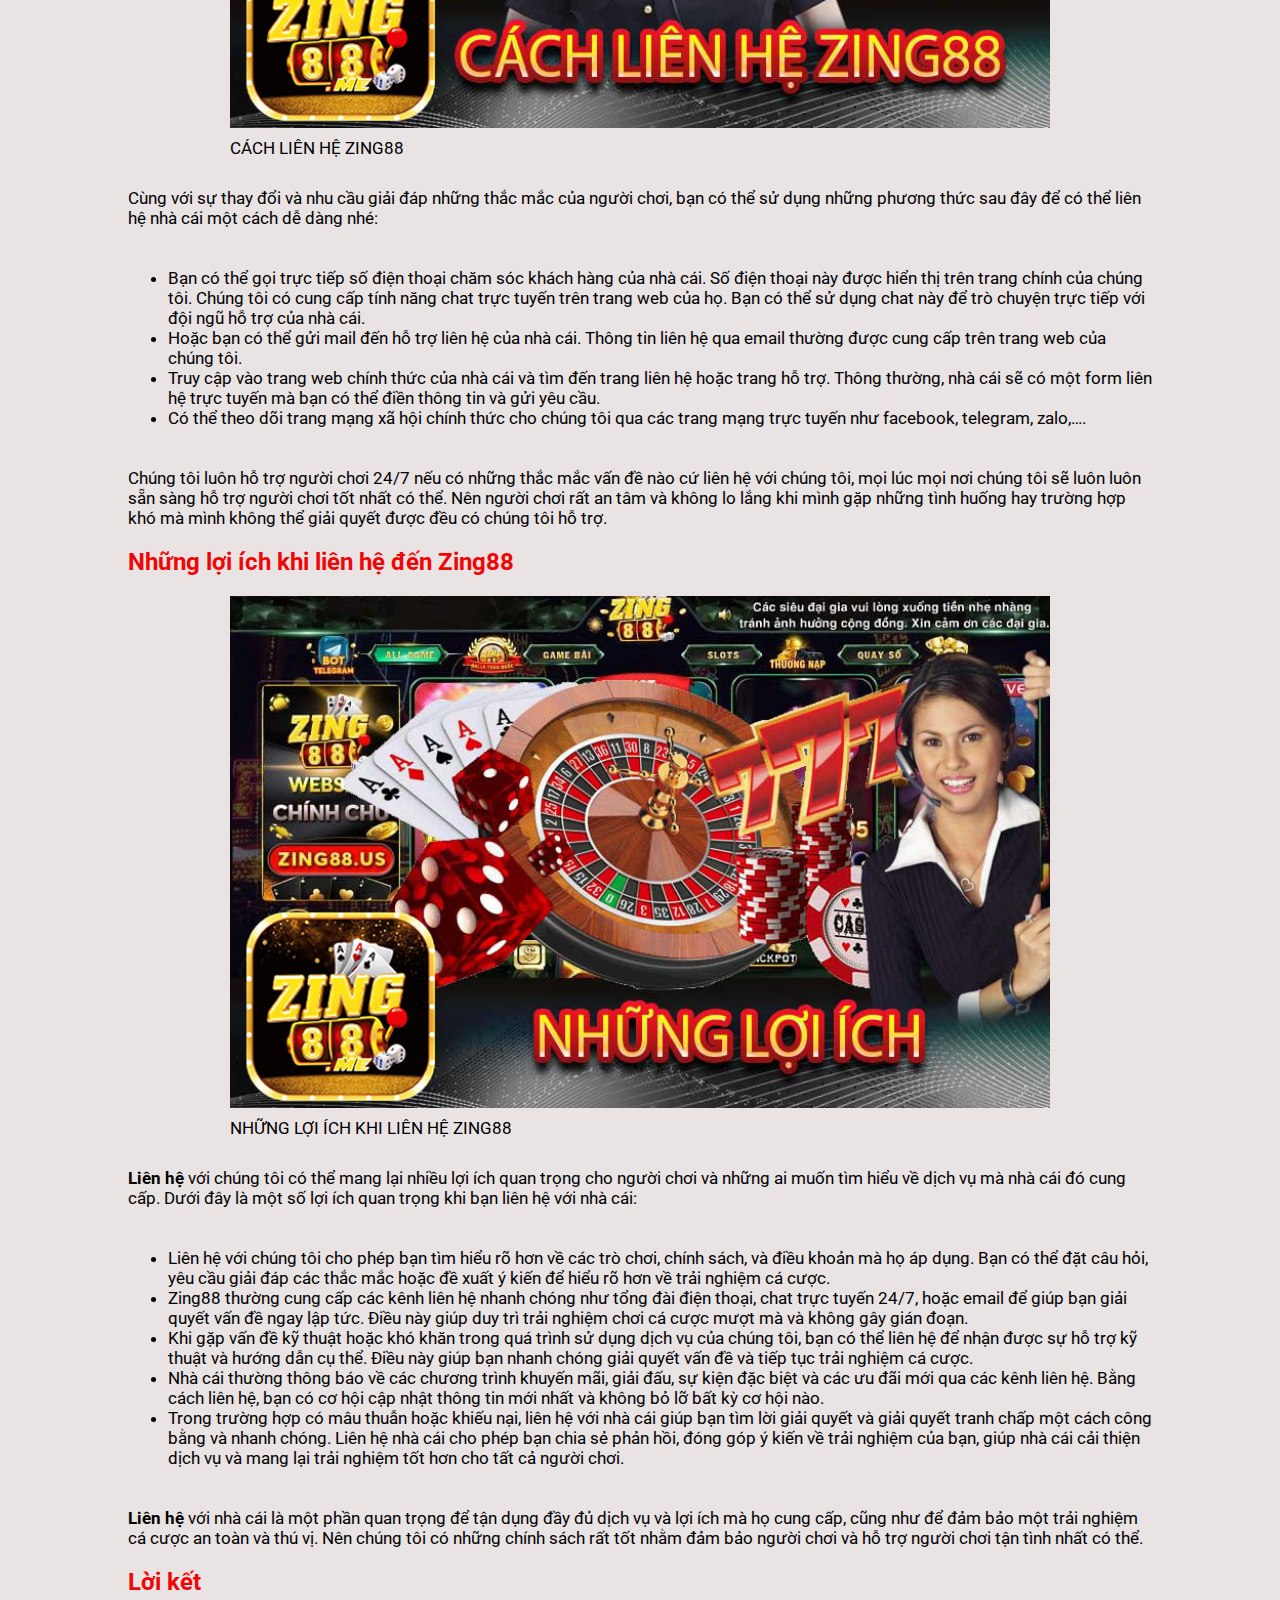
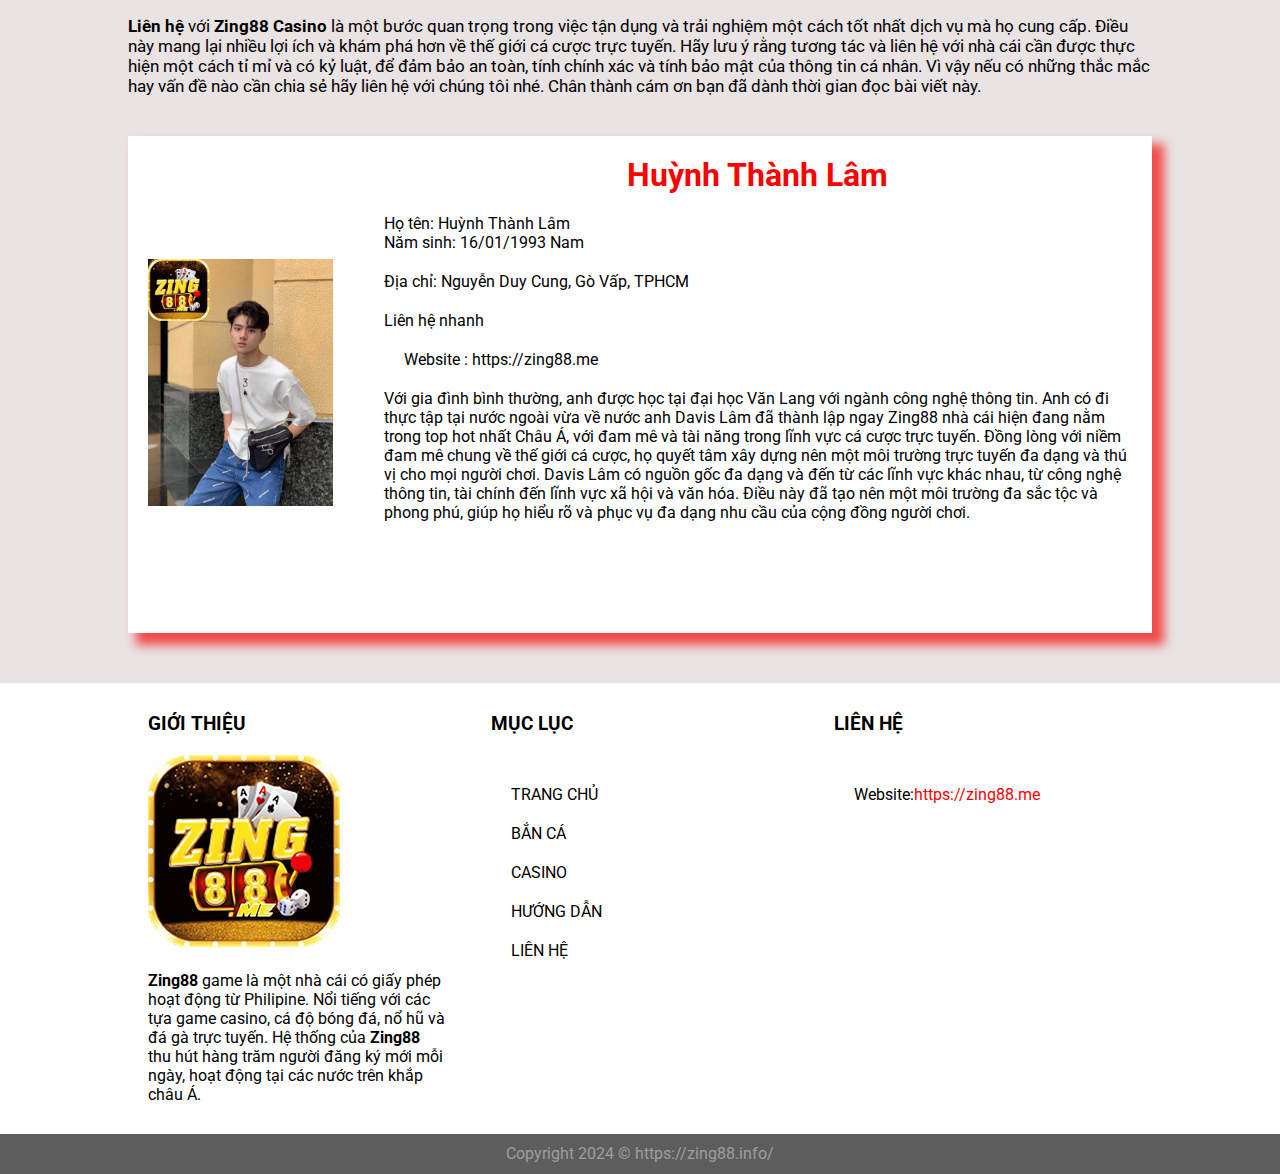
<file: lienhe.html>
<!DOCTYPE html>
<html lang="en">
<head>
    <meta charset="UTF-8">
    <meta http-equiv="X-UA-Compatible" content="IE=edge">
    <meta name="viewport" content="width=device-width, initial-scale=1.0">
    <meta name="description" content="Zing88 đã ghi điểm với mức độ uy tín và đánh giá cao từ phía chuyên gia lẫn người chơi. Hiện tại, Zing88 apk đã chính thức có mặt tại...">
    <meta name="keywords" content="Zing88, Đá gà, Xóc đĩa, Tài xỉu, Nổ hũ, Xổ số, Bắn cá, Thể thao">
    <link rel="icon" href="/pic/logofooter.png">
    <title>LIÊN HỆ ⭐️ Cổng game Được Săn Đón Tại Châu Á 【+50K】</title>
    <link rel="stylesheet" href="style.css">
    <link rel="stylesheet" href="https://cdnjs.cloudflare.com/ajax/libs/font-awesome/6.5.2/css/all.min.css" integrity="sha512-SnH5WK+bZxgPHs44uWIX+LLJAJ9/2PkPKZ5QiAj6Ta86w+fsb2TkcmfRyVX3pBnMFcV7oQPJkl9QevSCWr3W6A==" crossorigin="anonymous" referrerpolicy="no-referrer" />
</head>
<body>
    <div class="header">
        <div class="top-logo">⭐️Hoạt Động 24/7</div>
        <div class="mid-logo">
             <div style="color: gray;" class="search"> <p>Search…</p></div>
            <div class="bar" onclick="openMenu()"><i class="fa-solid fa-bars"></i></div>
            <div class="logo"><a href="./index.html"><img src="/image/zinglogo.png" alt=""></a></div>
            <div class="button-box">
                <div style="background-color: rgb(214, 113, 77);" class="button-1"><a href="https://www.hay88.one/?inviteCode=6886317">ĐĂNG KÝ</a> </div>
                <div style="background-color: rgb(240, 29, 29);" class="button-1"><a href="https://www.hay88.one/?inviteCode=6886317">ĐĂNG NHẬP</a> </div>
            </div>
        </div>
        <div class="navbar">
            <div class="mark" onclick="closeMenu()"><i class="fa-solid fa-xmark"></i></div>
            <ul>
                <li><a href="/index.html">TRANG CHỦ</a></li>
                <li><a href="/banca.html">BẮN CÁ</a></li>
                <li><a href="/casino.html">CASINO</a></li>
                <li><a href="/thethao.html">THỂ THAO</a></li>
                <li><a href="/xoso.html">XỔ SỐ</a></li>
                <li><a href="/houngdan.html">HƯỚNG DẪN</a></li>
                <li><a href="/lienhe.html">LIÊN HỆ</a></li>
            </ul>
        </div>
    </div>
    <div class="container-box">
        <div class="container">
            <h2 class="d">Liên Hệ – Đảm Bảo Liên Lạc Nhanh Chóng Hiệu Quả</h2>
            <p><span class="c">Liên hệ</span> với nhà cái là một phần quan trọng của việc sử dụng dịch vụ cá cược. Điều này giúp bạn có thể giải đáp mọi thắc mắc, đề xuất, hoặc bất kỳ vấn đề nào mà bạn gặp phải trong quá trình trải nghiệm. Vậy làm sao để có thể liên hệ được với nhà cái <span class="c">Zing88 Casino</span>  Dưới đây là cách liên hệ hiệu quả với nhà cái để đảm bảo bạn nhận được hỗ trợ và thông tin cần thiết.</p>
            <h2>Giới thiệu sơ lược về nhà cái Zing88</h2>
            <img src="/image/pic16.jpg" alt="">
            <p class="g">GIỚI THIỆU SƠ LƯỢC VỀ ZING88</p>
            <p>Nhà cái <span class="h">Zing88 Casino</span>  là một trong những nhà cái hàng đầu trong những lĩnh vực cá cược trực tuyến, với nhiều năm kinh nghiệm trong nghề chúng tôi luôn mang đến cho người chơi những cảm giác những trải nghiệm làm cho người chơi không bao giờ thấy chán. Với sự bảo mật thông tin cá nhân của người chơi là ưu tiên hàng đầu tại hệ thống của chúng tôi. Những hệ thống bảo mật đảm bảo mọi giao dịch và dữ liệu của người chơi chắc chắn sẽ được bảo mật một cách tốt nhất.</p>
            <p>Những khuyến mãi luôn luôn được cập nhật để người chơi có những trải nghiệm mới nhất, để người chơi có thể nhận được những giá trị từ việc tham gia cá cược</p>
            <p>Bên cạnh đó đương nhiên đây là phần quan trọng để có thể nói là ưu điểm nổi bật nhất để xây dựng được Zing88 như hiện tại, với đội ngũ chăm sóc khách hàng tận tình của chúng tôi, luôn sẵn sàng giúp đỡ những người chơi để gaiir quyết những thắc mắc mà người chơi gặp phải.</p>
            <h2>Làm thế nào để được liên hệ nhà cái hỗ trợ</h2>
            <img src="/image/pic17.jpg" alt="">
            <p class="g">CÁCH LIÊN HỆ ZING88</p>
            <p>Cùng với sự thay đổi và nhu cầu giải đáp những thắc mắc của người chơi, bạn có thể sử dụng những phương thức sau đây để có thể liên hệ nhà cái một cách dễ dàng nhé:</p>
            <ul>
                <li>Bạn có thể gọi trực tiếp số điện thoại chăm sóc khách hàng của nhà cái. Số điện thoại này được hiển thị trên trang chính của chúng tôi. Chúng tôi có cung cấp tính năng chat trực tuyến trên trang web của họ. Bạn có thể sử dụng chat này để trò chuyện trực tiếp với đội ngũ hỗ trợ của nhà cái.</li>
                <li>Hoặc bạn có thể gửi mail đến hỗ trợ liên hệ của nhà cái. Thông tin liên hệ qua email thường được cung cấp trên trang web của chúng tôi.</li>
                <li>Truy cập vào trang web chính thức của nhà cái và tìm đến trang liên hệ hoặc trang hỗ trợ. Thông thường, nhà cái sẽ có một form liên hệ trực tuyến mà bạn có thể điền thông tin và gửi yêu cầu.</li>
                <li>Có thể theo dõi trang mạng xã hội chính thức cho chúng tôi qua các trang mạng trực tuyến như facebook, telegram, zalo,….</li>
            </ul>
            <p>Chúng tôi luôn hỗ trợ người chơi 24/7 nếu có những thắc mắc vấn đề nào cứ liên hệ với chúng tôi, mọi lúc mọi nơi chúng tôi sẽ luôn luôn sẵn sàng hỗ trợ người chơi tốt nhất có thể. Nên người chơi rất an tâm và không lo lắng khi mình gặp những tình huống hay trường hợp khó mà mình không thể giải quyết được đều có chúng tôi hỗ trợ.</p>
            <h2>Những lợi ích khi liên hệ đến Zing88</h2>
            <img src="image/pic18.jpg" alt="">
            <p class="g">NHỮNG LỢI ÍCH KHI LIÊN HỆ ZING88</p>
            <p><span class="h">Liên hệ </span>với chúng tôi có thể mang lại nhiều lợi ích quan trọng cho người chơi và những ai muốn tìm hiểu về dịch vụ mà nhà cái đó cung cấp. Dưới đây là một số lợi ích quan trọng khi bạn liên hệ với nhà cái:</p>
            <ul>
                <li>Liên hệ với chúng tôi cho phép bạn tìm hiểu rõ hơn về các trò chơi, chính sách, và điều khoản mà họ áp dụng. Bạn có thể đặt câu hỏi, yêu cầu giải đáp các thắc mắc hoặc đề xuất ý kiến để hiểu rõ hơn về trải nghiệm cá cược.</li>
                <li>Zing88 thường cung cấp các kênh liên hệ nhanh chóng như tổng đài điện thoại, chat trực tuyến 24/7, hoặc email để giúp bạn giải quyết vấn đề ngay lập tức. Điều này giúp duy trì trải nghiệm chơi cá cược mượt mà và không gây gián đoạn.</li>
                <li>Khi gặp vấn đề kỹ thuật hoặc khó khăn trong quá trình sử dụng dịch vụ của chúng tôi, bạn có thể liên hệ để nhận được sự hỗ trợ kỹ thuật và hướng dẫn cụ thể. Điều này giúp bạn nhanh chóng giải quyết vấn đề và tiếp tục trải nghiệm cá cược.</li>
                <li>Nhà cái thường thông báo về các chương trình khuyến mãi, giải đấu, sự kiện đặc biệt và các ưu đãi mới qua các kênh liên hệ. Bằng cách liên hệ, bạn có cơ hội cập nhật thông tin mới nhất và không bỏ lỡ bất kỳ cơ hội nào.</li>
                <li>Trong trường hợp có mâu thuẫn hoặc khiếu nại, liên hệ với nhà cái giúp bạn tìm lời giải quyết và giải quyết tranh chấp một cách công bằng và nhanh chóng. Liên hệ nhà cái cho phép bạn chia sẻ phản hồi, đóng góp ý kiến về trải nghiệm của bạn, giúp nhà cái cải thiện dịch vụ và mang lại trải nghiệm tốt hơn cho tất cả người chơi.</li>
            </ul>
            <p> <span class="h">Liên hệ</span> với nhà cái là một phần quan trọng để tận dụng đầy đủ dịch vụ và lợi ích mà họ cung cấp, cũng như để đảm bảo một trải nghiệm cá cược an toàn và thú vị. Nên chúng tôi có những chính sách rất tốt nhằm đảm bảo người chơi và hỗ trợ người chơi tận tình nhất có thể.</p>
            <h2>Lời kết</h2>
            <p><span class="h">Liên hệ</span> với <span class="h">Zing88 Casino</span>  là một bước quan trọng trong việc tận dụng và trải nghiệm một cách tốt nhất dịch vụ mà họ cung cấp. Điều này mang lại nhiều lợi ích và khám phá hơn về thế giới cá cược trực tuyến. Hãy lưu ý rằng tương tác và liên hệ với nhà cái cần được thực hiện một cách tỉ mỉ và có kỷ luật, để đảm bảo an toàn, tính chính xác và tính bảo mật của thông tin cá nhân. Vì vậy nếu có những thắc mắc hay vấn đề nào cần chia sẻ hãy liên hệ với chúng tôi nhé. Chân thành cám ơn bạn đã dành thời gian đọc bài viết này.</p>
        </div>
        <div class="contact">
            <div class="profile">
                <a href=""><img src="/image/image12.jpg" alt=""></a>
            </div>
            <div class="info">
                <h1>Huỳnh Thành Lâm</h1>
                <p>Họ tên: Huỳnh Thành Lâm</p>
                <p>Năm sinh: 16/01/1993 Nam</p>
                <p class="k">Địa chỉ: Nguyễn Duy Cung, Gò Vấp, TPHCM</p>
                <p class="k">Liên hệ nhanh</p>
                <p><i class="fa-solid fa-globe"></i>Website : https://zing88.me</p>
                <p class="k">Với gia đình bình thường, anh được học tại đại học Văn Lang với ngành công nghệ thông tin. Anh có đi thực tập tại nước ngoài vừa về nước anh Davis Lâm đã thành lập ngay Zing88 nhà cái hiện đang nằm trong top hot nhất Châu Á, với đam mê và tài năng trong lĩnh vực cá cược trực tuyến. Đồng lòng với niềm đam mê chung về thế giới cá cược, họ quyết tâm xây dựng nên một môi trường trực tuyến đa dạng và thú vị cho mọi người chơi.
                    Davis Lâm có nguồn gốc đa dạng và đến từ các lĩnh vực khác nhau, từ công nghệ thông tin, tài chính đến lĩnh vực xã hội và văn hóa. Điều này đã tạo nên một môi trường đa sắc tộc và phong phú, giúp họ hiểu rõ và phục vụ đa dạng nhu cầu của cộng đồng người chơi.</p>
            </div>
        </div>
    </div>
    <div class="footer">
        <div class="box-item">
            <div class="item">
                <h3>GIỚI THIỆU</h3>
                <img src="/image/logofooter.png" alt="">
                <p><span class="h">Zing88</span> game là một nhà cái có giấy phép hoạt động từ Philipine. Nổi tiếng với các tựa game casino, cá độ bóng đá, nổ hũ và đá gà trực tuyến. Hệ thống của <span class="h">Zing88</span>  thu hút hàng trăm người đăng ký mới mỗi ngày, hoạt động tại các nước trên khắp châu Á.</p>
            </div>
            <div class="item">
                <h3>MỤC LỤC</h3>
                <div class="ab">
                    <p><a href="./index.html"><i class="fa-solid fa-chevron-right"></i>TRANG CHỦ</a></p>
                    <p><a href="./banca.html"><i class="fa-solid fa-chevron-right"></i>BẮN CÁ</a></p>
                    <p><a href="./casino.html"><i class="fa-solid fa-chevron-right"></i>CASINO</a></p>
                    <p><a href="./houngdan.html"><i class="fa-solid fa-chevron-right"></i>HƯỚNG DẪN</a></p>
                    <p><a href="./lienhe.html"><i class="fa-solid fa-chevron-right"></i>LIÊN HỆ</a></p>
                </div>
            </div>
            <div class="item">
                <h3>LIÊN HỆ</h3>
                <div class="ab">
                    <p><i class="fa-solid fa-chevron-right"></i>Website:<span class="c">https://zing88.me</span></p>
                </div>
            </div>
        </div>
    </div>
    <div class="footer2">
        <p>Copyright 2024 © https://zing88.info/</p>
    </div>
</body>
<script src="/script.js"></script>
</html>
</file>
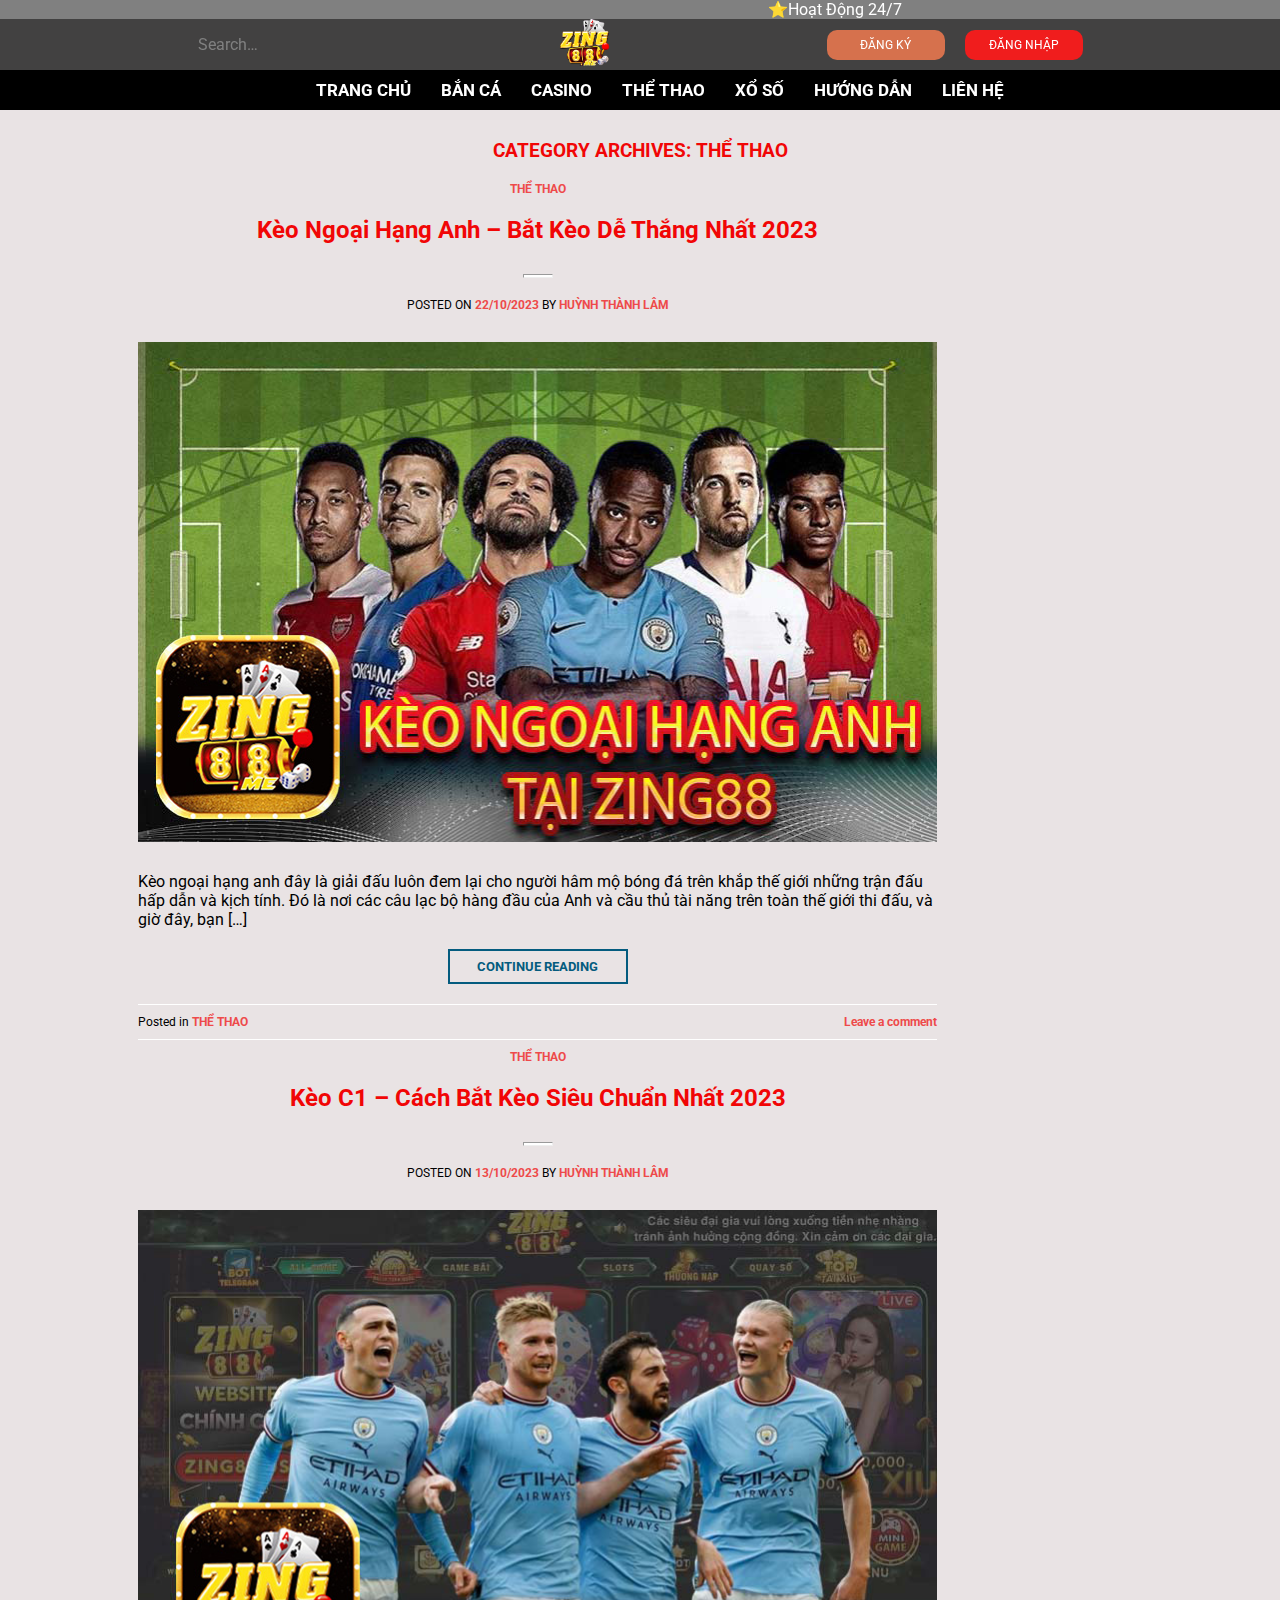
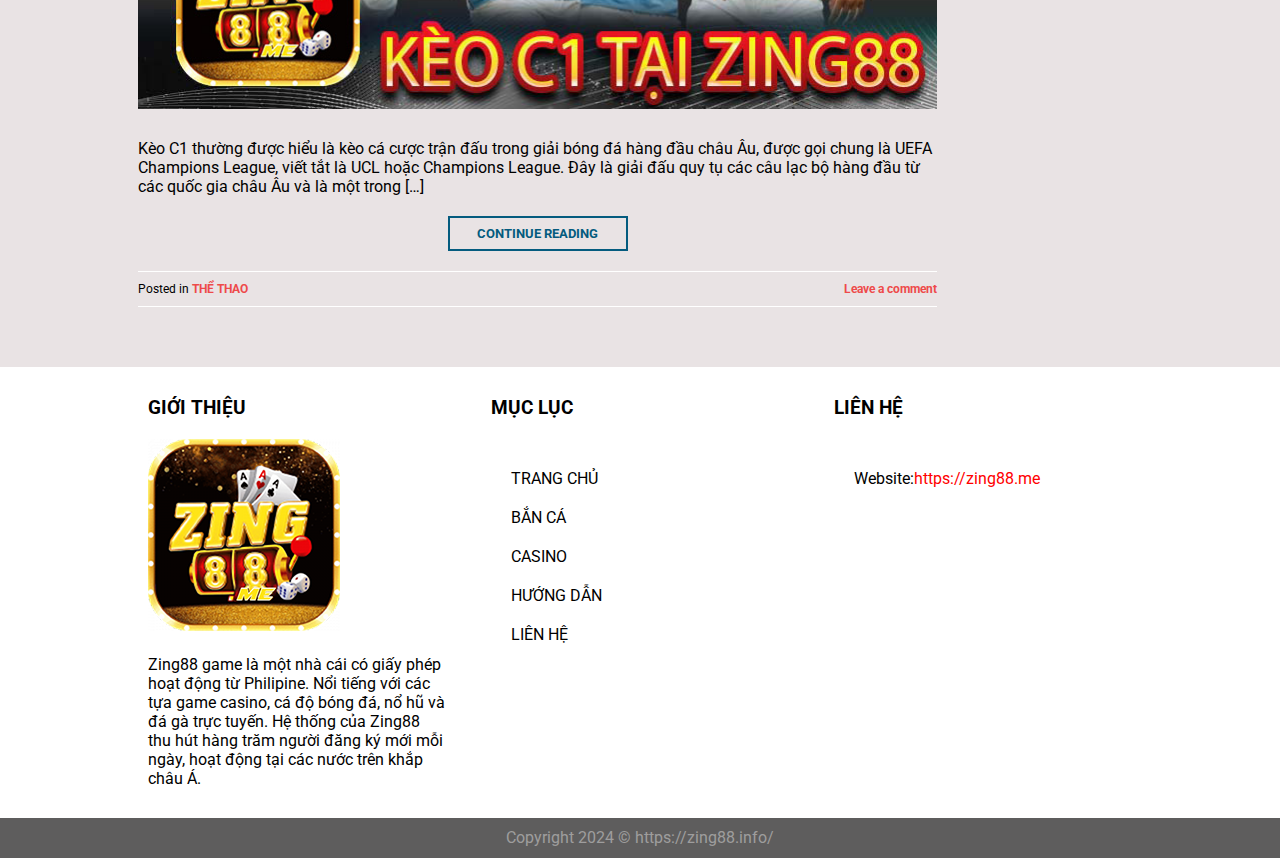
<file: thethao.html>
<!DOCTYPE html>
<html lang="en">
<head>
    <meta charset="UTF-8">
    <meta name="viewport" content="width=device-width, initial-scale=1.0">
    <meta name="description" content="Zing88 đã ghi điểm với mức độ uy tín và đánh giá cao từ phía chuyên gia lẫn người chơi. Hiện tại, Zing88 apk đã chính thức có mặt tại...">
    <meta name="keywords" content="Zing88, Đá gà, Xóc đĩa, Tài xỉu, Nổ hũ, Xổ số, Bắn cá, Thể thao">
    <link rel="icon" href="/pic/logofooter.png">
    <title>THỂ THAO ⭐️ Cổng game Được Săn Đón Tại Châu Á 【+50K】</title>
    <link rel="stylesheet" href="banca.css">
    <link rel="stylesheet" href="https://cdnjs.cloudflare.com/ajax/libs/font-awesome/6.5.2/css/all.min.css" integrity="sha512-SnH5WK+bZxgPHs44uWIX+LLJAJ9/2PkPKZ5QiAj6Ta86w+fsb2TkcmfRyVX3pBnMFcV7oQPJkl9QevSCWr3W6A==" crossorigin="anonymous" referrerpolicy="no-referrer" />
</head>
<body>
    <div class="header">
        <div class="top-logo">⭐️Hoạt Động 24/7</div>
        <div class="mid-logo">
             <div style="color: gray;" class="search"> <p>Search…</p></div>
            <div class="bar" onclick="openMenu()"><i class="fa-solid fa-bars"></i></div>
            <div class="logo"><a href="./index.html"><img src="/image/zinglogo.png" alt=""></a></div>
            <div class="button-box">
                <div style="background-color: rgb(214, 113, 77);" class="button-1"><a href="https://www.hay88.one/?inviteCode=6886317">ĐĂNG KÝ</a> </div>
                <div style="background-color: rgb(240, 29, 29);" class="button-1"><a href="https://www.hay88.one/?inviteCode=6886317">ĐĂNG NHẬP</a> </div>
            </div>
        </div>
        <div class="navbar">
            <div class="mark" onclick="closeMenu()"><i class="fa-solid fa-xmark"></i></div>
            <ul>
                <li><a href="/index.html">TRANG CHỦ</a></li>
                <li><a href="/banca.html">BẮN CÁ</a></li>
                <li><a href="/casino.html">CASINO</a></li>
                <li><a href="/thethao.html">THỂ THAO</a></li>
                <li><a href="/xoso.html">XỔ SỐ</a></li>
                <li><a href="/houngdan.html">HƯỚNG DẪN</a></li>
                <li><a href="/lienhe.html">LIÊN HỆ</a></li>
            </ul>
        </div>
    </div>
    <div class="container-box">
        <div class="container">
            <h3>CATEGORY ARCHIVES: THỂ THAO</h3>
            <div class="box">
                <a class="a" href="">THỂ THAO</a>
                <a href=""><h1 class="a">Kèo Ngoại Hạng Anh – Bắt Kèo Dễ Thắng Nhất 2023</h1></a>
                <hr>
                <p class="b">POSTED ON <a class="a" href="">22/10/2023</a> BY <a class="a" href="">HUỲNH THÀNH LÂM</a> </p>
                <img src="image/pic7.jpg" alt="">
                <p>Kèo ngoại hạng anh đây là giải đấu luôn đem lại cho người hâm mộ bóng đá trên khắp thế giới những trận đấu hấp dẫn và kịch tính. Đó là nơi các câu lạc bộ hàng đầu của Anh và cầu thủ tài năng trên toàn thế giới thi đấu, và giờ đây, bạn […]</p>
                <div class="button">CONTINUE READING<i class="fa-solid fa-arrow-right"></i></div>
                <div class="caption">
                    <p class="b">Posted in <a href="" class="a">THỂ THAO</a></p>
                    <p class="b"><a href="" class="a">Leave a comment</a></p>
                </div>
                <a class="a" href="">THỂ THAO</a>
                <a href=""><h1 class="a">Kèo C1 – Cách Bắt Kèo Siêu Chuẩn Nhất 2023</h1></a>
                <hr>
                <p class="b">POSTED ON <a class="a" href="">13/10/2023</a> BY <a class="a" href="">HUỲNH THÀNH LÂM</a> </p>
                <img src="image/pic8.jpg" alt="">
                <p>Kèo C1 thường được hiểu là kèo cá cược trận đấu trong giải bóng đá hàng đầu châu Âu, được gọi chung là UEFA Champions League, viết tắt là UCL hoặc Champions League. Đây là giải đấu quy tụ các câu lạc bộ hàng đầu từ các quốc gia châu Âu và là một trong […]</p>
                <div class="button">CONTINUE READING<i class="fa-solid fa-arrow-right"></i></div>
                <div class="caption">
                    <p class="b">Posted in <a href="" class="a">THỂ THAO</a></p>
                    <p class="b"><a href="" class="a">Leave a comment</a></p>
                </div>
            </div>
        </div>
    </div>
    <div class="footer">
        <div class="box-item">
            <div class="item">
                <h3>GIỚI THIỆU</h3>
                <img src="/image/logofooter.png" alt="">
                <p><span class="h">Zing88</span> game là một nhà cái có giấy phép hoạt động từ Philipine. Nổi tiếng với các tựa game casino, cá độ bóng đá, nổ hũ và đá gà trực tuyến. Hệ thống của <span class="h">Zing88</span>  thu hút hàng trăm người đăng ký mới mỗi ngày, hoạt động tại các nước trên khắp châu Á.</p>
            </div>
            <div class="item">
                <h3>MỤC LỤC</h3>
                <div class="ab">
                    <p><a href="./index.html"><i class="fa-solid fa-chevron-right"></i>TRANG CHỦ</a></p>
                    <p><a href="./banca.html"><i class="fa-solid fa-chevron-right"></i>BẮN CÁ</a></p>
                    <p><a href="./casino.html"><i class="fa-solid fa-chevron-right"></i>CASINO</a></p>
                    <p><a href="./houngdan.html"><i class="fa-solid fa-chevron-right"></i>HƯỚNG DẪN</a></p>
                    <p><a href="./lienhe.html"><i class="fa-solid fa-chevron-right"></i>LIÊN HỆ</a></p>
                </div>
            </div>
            <div class="item">
                <h3>LIÊN HỆ</h3>
                <div class="ab">
                    <p><i class="fa-solid fa-chevron-right"></i>Website:<span class="c">https://zing88.me</span></p>
                </div>
            </div>
        </div>
    </div>
    <div class="footer2">
        <p>Copyright 2024 © https://zing88.info/</p>
    </div>
</body>
<script src="script.js"></script>
</html>
</file>
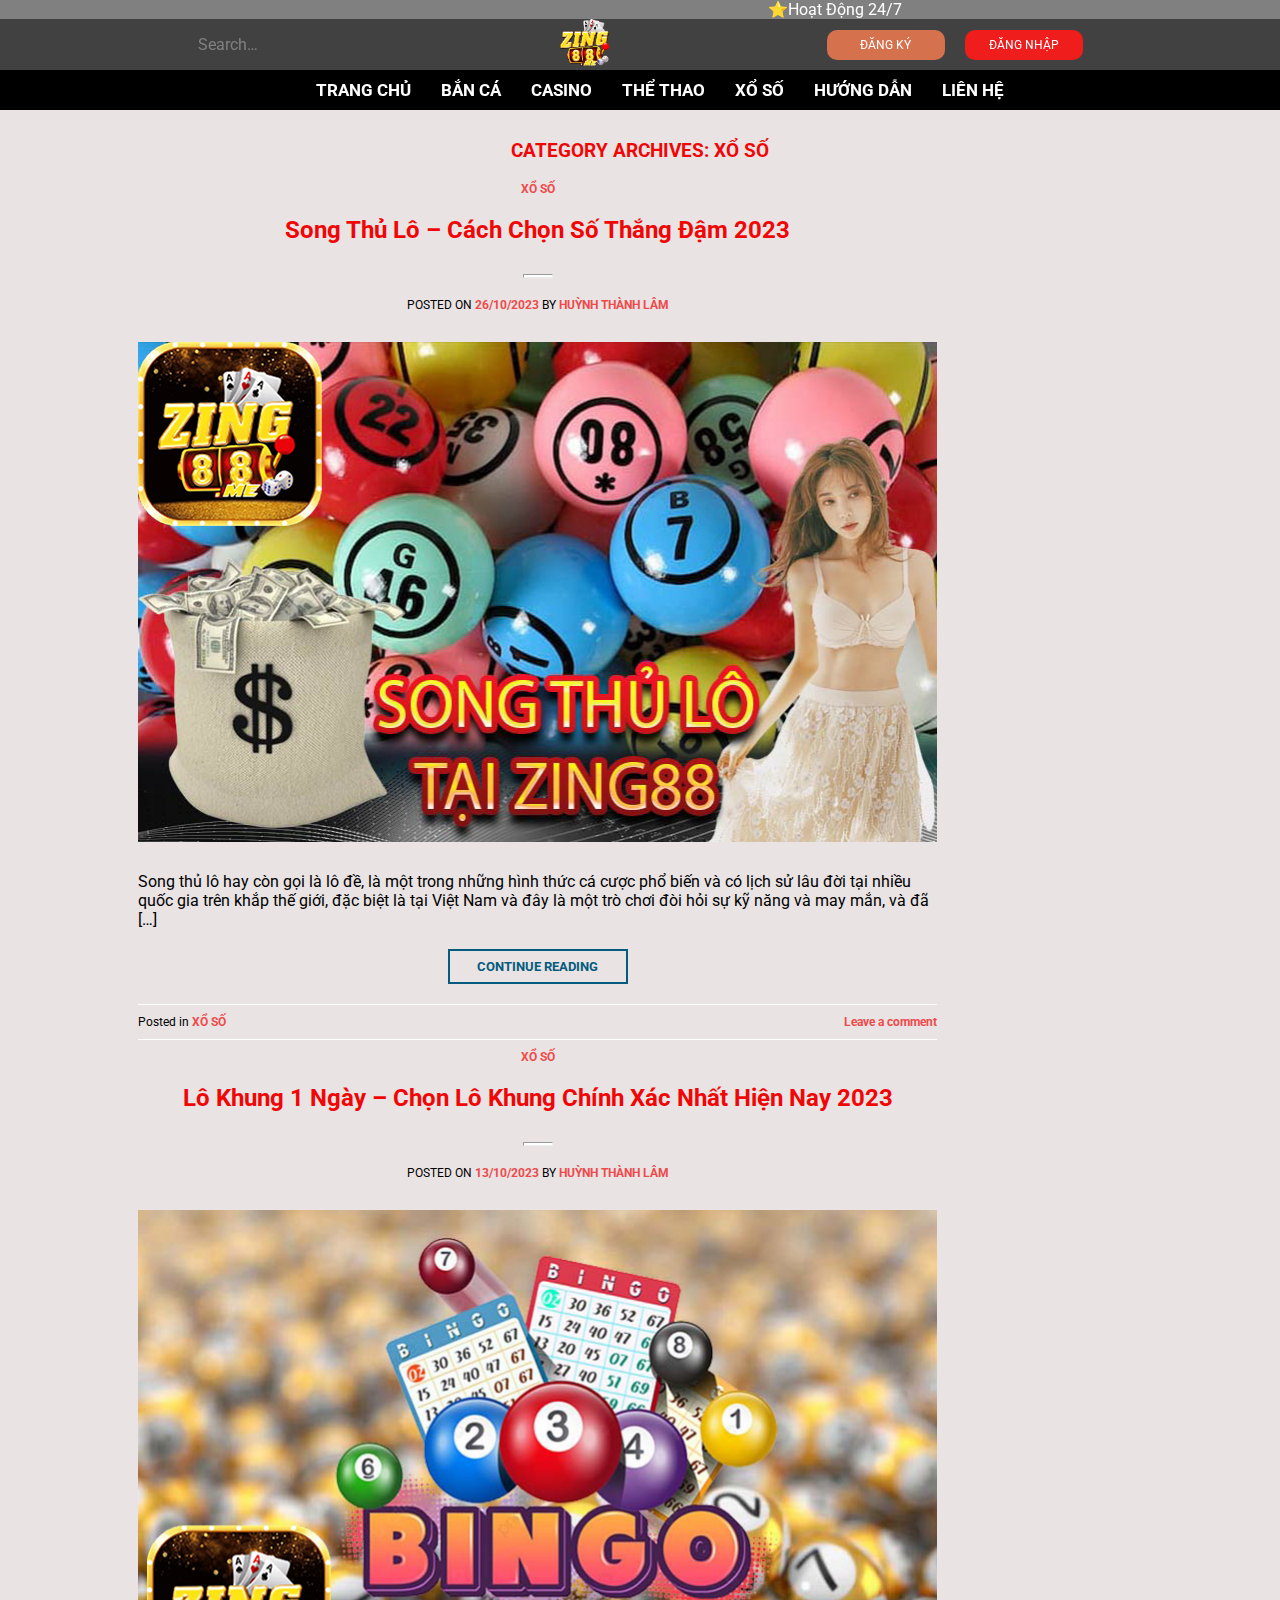
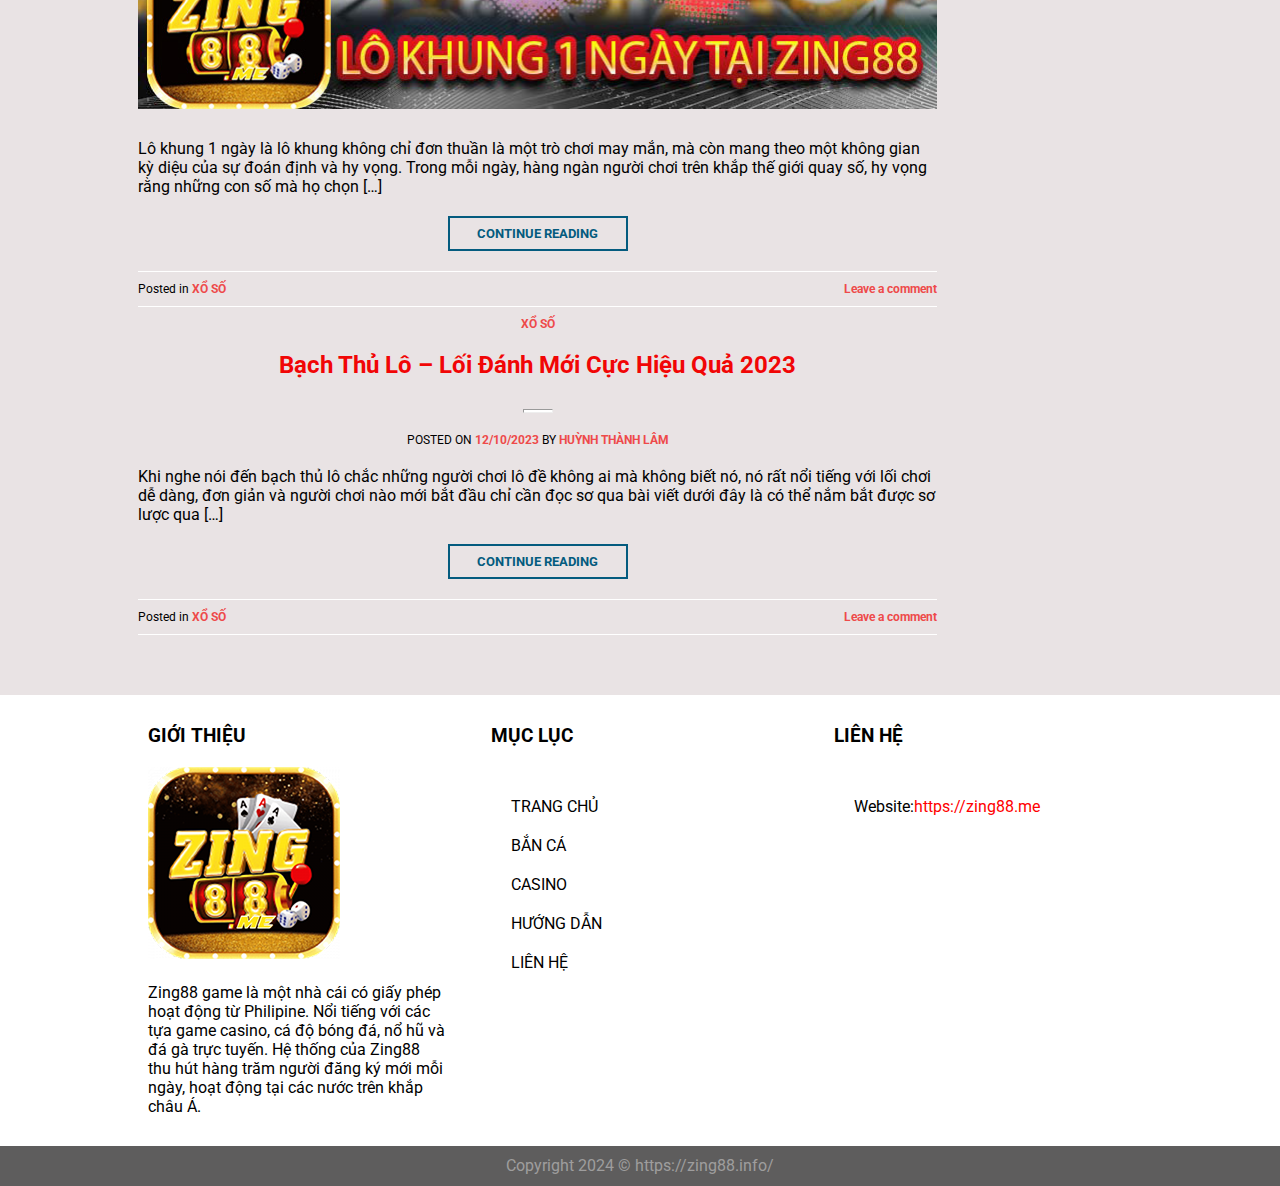
<file: xoso.html>
<!DOCTYPE html>
<html lang="en">
<head>
    <meta charset="UTF-8">
    <meta name="viewport" content="width=device-width, initial-scale=1.0">
    <meta name="description" content="Zing88 đã ghi điểm với mức độ uy tín và đánh giá cao từ phía chuyên gia lẫn người chơi. Hiện tại, Zing88 apk đã chính thức có mặt tại...">
    <meta name="keywords" content="Zing88, Đá gà, Xóc đĩa, Tài xỉu, Nổ hũ, Xổ số, Bắn cá, Thể thao">
    <link rel="icon" href="/pic/logofooter.png">
    <title>XỔ SỐ ⭐️ Cổng game Được Săn Đón Tại Châu Á 【+50K】</title>
    <link rel="stylesheet" href="banca.css">
    <link rel="stylesheet" href="https://cdnjs.cloudflare.com/ajax/libs/font-awesome/6.5.2/css/all.min.css" integrity="sha512-SnH5WK+bZxgPHs44uWIX+LLJAJ9/2PkPKZ5QiAj6Ta86w+fsb2TkcmfRyVX3pBnMFcV7oQPJkl9QevSCWr3W6A==" crossorigin="anonymous" referrerpolicy="no-referrer" />
</head>
<body>
    <div class="header">
        <div class="top-logo">⭐️Hoạt Động 24/7</div>
        <div class="mid-logo">
             <div style="color: gray;" class="search"> <p>Search…</p></div>
            <div class="bar" onclick="openMenu()"><i class="fa-solid fa-bars"></i></div>
            <div class="logo"><a href="./index.html"><img src="/image/zinglogo.png" alt=""></a></div>
            <div class="button-box">
                <div style="background-color: rgb(214, 113, 77);" class="button-1"><a href="https://www.hay88.one/?inviteCode=6886317">ĐĂNG KÝ</a> </div>
                <div style="background-color: rgb(240, 29, 29);" class="button-1"><a href="https://www.hay88.one/?inviteCode=6886317">ĐĂNG NHẬP</a> </div>
            </div>
        </div>
        <div class="navbar">
            <div class="mark" onclick="closeMenu()"><i class="fa-solid fa-xmark"></i></div>
            <ul>
                <li><a href="/index.html">TRANG CHỦ</a></li>
                <li><a href="/banca.html">BẮN CÁ</a></li>
                <li><a href="/casino.html">CASINO</a></li>
                <li><a href="/thethao.html">THỂ THAO</a></li>
                <li><a href="/xoso.html">XỔ SỐ</a></li>
                <li><a href="/houngdan.html">HƯỚNG DẪN</a></li>
                <li><a href="/lienhe.html">LIÊN HỆ</a></li>
            </ul>
        </div>
    </div>
    <div class="container-box">
        <div class="container">
            <h3>CATEGORY ARCHIVES: XỔ SỐ</h3>
            <div class="box">
                <a class="a" href="">XỔ SỐ</a>
                <a href=""><h1 class="a">Song Thủ Lô – Cách Chọn Số Thắng Đậm 2023</h1></a>
                <hr>
                <p class="b">POSTED ON <a class="a" href="">26/10/2023</a> BY <a class="a" href="">HUỲNH THÀNH LÂM</a> </p>
                <img src="image/pic9.jpg" alt="">
                <p>Song thủ lô hay còn gọi là lô đề, là một trong những hình thức cá cược phổ biến và có lịch sử lâu đời tại nhiều quốc gia trên khắp thế giới, đặc biệt là tại Việt Nam và đây là một trò chơi đòi hỏi sự kỹ năng và may mắn, và đã […]</p>
                <div class="button">CONTINUE READING<i class="fa-solid fa-arrow-right"></i></div>
                <div class="caption">
                    <p class="b">Posted in <a href="" class="a">XỔ SỐ</a></p>
                    <p class="b"><a href="" class="a">Leave a comment</a></p>
                </div>
                <a class="a" href="">XỔ SỐ</a>
                <a href=""><h1 class="a">Lô Khung 1 Ngày – Chọn Lô Khung Chính Xác Nhất Hiện Nay 2023</h1></a>
                <hr>
                <p class="b">POSTED ON <a class="a" href="">13/10/2023</a> BY <a class="a" href="">HUỲNH THÀNH LÂM</a> </p>
                <img src="image/pic10.jpg" alt="">
                <p>Lô khung 1 ngày là lô khung không chỉ đơn thuần là một trò chơi may mắn, mà còn mang theo một không gian kỳ diệu của sự đoán định và hy vọng. Trong mỗi ngày, hàng ngàn người chơi trên khắp thế giới quay số, hy vọng rằng những con số mà họ chọn […]</p>
                <div class="button">CONTINUE READING<i class="fa-solid fa-arrow-right"></i></div>
                <div class="caption">
                    <p class="b">Posted in <a href="" class="a">XỔ SỐ</a></p>
                    <p class="b"><a href="" class="a">Leave a comment</a></p>
                </div>
                <a class="a" href="">XỔ SỐ</a>
                <a href=""><h1 class="a">Bạch Thủ Lô – Lối Đánh Mới Cực Hiệu Quả 2023</h1></a>
                <hr>
                <p class="b">POSTED ON <a class="a" href="">12/10/2023</a> BY <a class="a" href="">HUỲNH THÀNH LÂM</a> </p>
                <p>Khi nghe nói đến bạch thủ lô chắc những người chơi lô đề không ai mà không biết nó, nó rất nổi tiếng với lối chơi dễ dàng, đơn giản và người chơi nào mới bắt đầu chỉ cần đọc sơ qua bài viết dưới đây là có thể nắm bắt được sơ lược qua […]</p>
                <div class="button">CONTINUE READING<i class="fa-solid fa-arrow-right"></i></div>
                <div class="caption">
                    <p class="b">Posted in <a href="" class="a">XỔ SỐ</a></p>
                    <p class="b"><a href="" class="a">Leave a comment</a></p>
                </div>
            </div>
        </div>
    </div>
    <div class="footer">
        <div class="box-item">
            <div class="item">
                <h3>GIỚI THIỆU</h3>
                <img src="/image/logofooter.png" alt="">
                <p><span class="h">Zing88</span> game là một nhà cái có giấy phép hoạt động từ Philipine. Nổi tiếng với các tựa game casino, cá độ bóng đá, nổ hũ và đá gà trực tuyến. Hệ thống của <span class="h">Zing88</span>  thu hút hàng trăm người đăng ký mới mỗi ngày, hoạt động tại các nước trên khắp châu Á.</p>
            </div>
            <div class="item">
                <h3>MỤC LỤC</h3>
                <div class="ab">
                    <p><a href="./index.html"><i class="fa-solid fa-chevron-right"></i>TRANG CHỦ</a></p>
                    <p><a href="./banca.html"><i class="fa-solid fa-chevron-right"></i>BẮN CÁ</a></p>
                    <p><a href="./casino.html"><i class="fa-solid fa-chevron-right"></i>CASINO</a></p>
                    <p><a href="./houngdan.html"><i class="fa-solid fa-chevron-right"></i>HƯỚNG DẪN</a></p>
                    <p><a href="./lienhe.html"><i class="fa-solid fa-chevron-right"></i>LIÊN HỆ</a></p>
                </div>
            </div>
            <div class="item">
                <h3>LIÊN HỆ</h3>
                <div class="ab">
                    <p><i class="fa-solid fa-chevron-right"></i>Website:<span class="c">https://zing88.me</span></p>
                </div>
            </div>
        </div>
    </div>
    <div class="footer2">
        <p>Copyright 2024 © https://zing88.info/</p>
    </div>
</body>
<script src="script.js"></script>
</html>
</file>
<file: style.css>
@import url('https://fonts.googleapis.com/css2?family=Roboto:ital,wght@0,100;0,300;0,400;0,500;0,700;0,900;1,100;1,300;1,400;1,500;1,700;1,900&display=swap');

*{
    margin: 0;
    box-sizing: border-box;
    font-family: "Roboto";
}
.header{
    width: 100%;
    color: white;
    position: sticky;
    top: 0;
    z-index: 100;
}
.header .top-logo{
    width: 100%;
    background-color: gray;
    padding-left: 60%;
}
.header .mid-logo{
    width: 100%;
    background-color: rgba(49, 48, 48, 0.918);
    display: flex;
    align-items: center;
    justify-content: center;
}
.mid-logo .bar{
    width: 35px;
    height: 35px;
    text-align: center;
    padding: 5px 0px;
    font-size: 20px;
    color: gray;
    border-radius: 7px;
    border: 2px solid gray;
    display: none;
}
.navbar .mark{
    width: 35px;
    height: 35px;
    text-align: center;
    padding: 5px 0px;
    font-size: 20px;
    background-color: rgba(49, 48, 48, 0.918);
    color: rgb(197, 194, 194);
    border-radius: 7px;
    border: 2px solid rgba(49, 48, 48, 0.918);
    display: none;
}
.mid-logo .logo img{
    width: 35%;
    margin-left: 40%;
}
.mid-logo .button-box{
    width: 10%;
    display: flex;
    gap: 20px;
}
.button-box .button-1{
    width: 48%;
    height: 30px;
    display: flex;
    justify-content: center;
    align-items: center;
    border-radius: 10px;
}
.button-1 a{
    text-decoration: none;
    color: #FFF;
    font-size: 12px;
}
.header .navbar{
    width: 100%;
    background-color: black;
    padding: 10px ;
}
.navbar ul{
    list-style: none;
    display: flex;
    justify-content: center;
    gap: 30px;
}
.navbar a{
    text-decoration: none;
    font-size: 17px;
    font-weight: bold;
    color:#FFF;
}
.container-box{
    width: 100%;
    background-color: rgba(221, 212, 213, 0.651);
    padding: 30px 0px;
    display: flex;
    flex-direction: column;
    align-items: center;
}
.container-box .container{
    width: 40%;
    display: flex;
    flex-direction: column;
}
.container h2{
    font-weight: bolder;
    color: rgb(241, 6, 6);
}
.d{
    text-align: center;
}
.container .box1 a{
    text-decoration: none;
    font-weight: bold;
    color: white;
}
.container .box2 a{
    text-decoration: none;
    font-weight: bold;
    color: white;
}
.container .box{
    margin: 20px 0px;
    display: flex;
    justify-content: space-between;
}
.box .box1{
    width: 22%;
    height: 40px;
    text-align: center;
    padding: 13px 0px;
    border-radius: 20px;
}
.a{
    background-color: rgb(168, 5, 5);
}

 .b{
    background-color: rgb(214, 113, 77);
}
.container .box2{
    width: 50%;
    height: 40px;
    background-color: rgb(168, 5, 5);
    padding: 13px 0px;
    border-radius: 20px;
    margin: 20px auto;
    text-align: center;
}
.container p{
    font-size: 17px;
    margin: 20px 0px;
}
.container .c{
    color:rgb(241, 6, 6) ;
    text-decoration: none;
    font-weight: bold;
}
.container img{
    width: 80%;
    margin:auto;
    margin-top: 20px;
}
.container .g{
    margin: 10px 10%;
    font-size: 17px;
}
.h{
    font-weight: bold;
    color: black;
    text-decoration: none;
}
.container li{
    font-size: 17px;
}
.container ul{
    margin: 20px 0px;
}
.container h3{
    font-style: italic;
    margin: 20px 0px;
}
.container-box .contact{
    width: 40%;
    background-color: white;
    margin: 20px 0px;
    display: flex;
    justify-content: space-between;
    box-shadow: 10px 10px 10px 2px rgba(241, 61, 61, 0.932);
}
.contact .profile{
    width: 22%;
    padding: 12% 20px;
}
.profile img{
    width: 100%;
}
.contact .info{
    width: 77%;
    padding: 0px 20px;
}
.info h1{
    color: red;
    text-align: center;
    margin: 20px 0px ;
}
.info .k{
    margin: 20px 0px;
}
.info i{
    margin: 5px 10px;
}
.footer{
    width: 100%;
    display: flex;
    justify-content: center;
}
.footer .box-item{
    width: 40%;
    display: flex;
    justify-content: space-between;
}
.box-item .item{
    width: 33%;
    padding: 10px 20px;
}
.item h3{
    margin: 20px 0px;
}
.footer p{
    font-size: 17 px;
    margin: 20px 0px;
}
.item .ab{
    margin: 50px 0px;
}
.item .ab a{
    text-decoration: none;
    color: black;
}
.item i{
    margin: 0px 10px;
    font-size: 15px;
}
.item .c{
    text-decoration: none;
    color: red;
}
.footer2{
    width: 100%;
    background-color: rgb(94, 93, 93);
    text-align: center;
    height: 40px;
    color: rgb(158, 157, 157);
    padding: 10px 0px;
}
@media screen and (max-width:400px) {
    .header .mid-logo .bar{
        display:block;
        width: 60px;
    }
    .header .navbar{
        display: inline-block;
        position: absolute;
        top: 0;
        left: -100%;
        width: 60%;
        background-color: rgba(49, 48, 48, 0.918);
        height: 100vh;
        transition: all 0.6s ease-in-out;
    }
    .header .navbar ul{
        margin: 70px 0px;
        flex-direction: column;
    }
    .header .navbar a{
        color: rgb(197, 194, 194);
    }
    .navbar .mark{
        display: inline-block;
        position: absolute;
        top: 0px;
        right: -66%;
    }
}
@media screen and (max-width:730px) {
    .header .mid-logo .bar{
        display:block;
    }
    .header .navbar{
        display: inline-block;
        position: absolute;
        top: 0;
        left: -100%;
        width: 60%;
        background-color: rgba(49, 48, 48, 0.918);
        height: 100vh;
        transition: all 0.6s ease-in-out;
    }
    .header .navbar ul{
        margin: 70px 0px;
        flex-direction: column;
    }
    .header .navbar a{
        color: rgb(197, 194, 194);
    }
    .navbar .mark{
        display: inline-block;
        position: absolute;
        top: 0px;
        right: -66%;
    }
}
@media screen and (max-width:575px){
    .header .top-logo{
        padding-left: 0;
        height: 35px;
        padding: 10px 0px;
        font-size: 13px;
    }
    .header .mid-logo .search{
        display: none;
    }
    .header .mid-logo{
        padding: 10px 0px;
    }
    .header .mid-logo img{
        width: 55%;
        margin-left: 23%;
    }  
     .header .mid-logo .button-box{
        position: absolute;
        top: 7px;
        left: 45%;
        width: 50%;
     }  
     .header .mid-logo .button-box .button-1{
        height: 25px;
     }
    /* .header .navbar ul{
        flex-wrap: wrap;
        justify-content: inherit;
    } */
    .container-box .container{
        width: 100%;
        padding: 10px 10px;
    }
    .container p,h2{
        font-size: 18px;
    }
    .container li{
        font-size: 18px;
    }
    .container .box{
        flex-wrap: wrap;
        height: 150px;
    }
    .container .box .box1{
        width: 48%;
    }
    .container .box2{
        width: 100%;
    }
    .container img{
        width: 100%;
        margin-top: 20px;
    }
    .container-box .contact{
        width: 100%;
        flex-direction: column;
    }
    .contact .profile{
        width: 100%;
        padding: 12% 60px;
    }
    .contact .info{
        width: 100%;
    }
    .container .g{
        margin: 10px 10px;
    }
}
@media (min-width:576px) and (max-width:767px){
    .header .top-logo{
        padding-left: 25%;
        height: 35px;
        padding-top: 10px;
        font-size: 13px;
        
    }
    .header .mid-logo .search{
        display: none;
    }
    .header .mid-logo img{
        width: 30%;
        margin-left: 35%;
    }  
     .header .mid-logo .button-box{
        position: absolute;
        top: 7px;
        left: 48%;
        width: 30%;
     }  
     .header .mid-logo .button-box .button-1{
        height: 25px;
     }
    .header .navbar ul{
        flex-wrap: wrap;
        
    }
    .container-box .container{
        width: 100%;
        padding: 10px 20px;
    }
    .container img{
        width: 100%;
        margin-top: 20px;
    }
    .container-box .contact{
        width: 95%;
        flex-direction: column;
    }
    .contact .profile{
        width: 100%;
        padding: 30px 35%;
    }
    .contact .info{
        width: 100%;
    }
    .container .g{
        margin: 10px 10px;
    }
}
@media screen and (max-width:840px){
    .footer .box-item{
        width: 100%;
        flex-direction: column;
    }
    .box-item .item{
        width: 100%;
    }
}
@media (min-width:768px) and (max-width:825px){
    .header .top-logo{
        padding-left: 25%;
        height: 35px;
        padding-top: 10px;
        font-size: 13px;
        
    }
    .header .mid-logo .search{
        display: none;
    }
    .header .mid-logo img{
        width: 30%;
        margin-left: 35%;
    }  
     .header .mid-logo .button-box{
        position: absolute;
        top: 7px;
        left: 48%;
        width: 30%;
     }  
     .header .mid-logo .button-box .button-1{
        height: 25px;
     }
    .header .navbar ul{
        flex-wrap: wrap;
        
    }
}
@media (min-width:826px) and (max-width:991px){
    .header .top-logo{
        padding-left: 80%;
    }
    .header .mid-logo .button-box{
        width: 22%;
    }
}
@media (min-width:768px) and (max-width:991px){
     .container-box .container{
        width: 100%;
        padding: 10px 20px;
    }
    .container img{
        width: 100%;
        margin-top: 20px;
    }
    .container-box .contact{
        width: 95%;
    }
    .contact .profile{
        width: 30%;
        padding: 18% 20px;
    }
    .container .g{
        margin: 10px 10px;
    }
    .footer .box-item{
        width: 100%;
    }
}
@media (min-width:992px) and (max-width:1199px){
    .header .mid-logo .button-box{
        width: 20%;
    }
    .container-box .container{
        width: 92%;
    }
    .container-box .contact{
        width: 95%;
    }
    .footer .box-item{
        width: 100%;
    }
}
@media (min-width:1200px) and (max-width:1700px){
    .container-box .container{
        width: 80%;
    }
    .container-box .contact{
        width: 80%;
    }
    .footer .box-item{
        width: 80%;
    }
    .header .mid-logo .button-box{
        width: 20%;
    }
}
</file>
<file: banca.css>
@import url('https://fonts.googleapis.com/css2?family=Roboto:ital,wght@0,100;0,300;0,400;0,500;0,700;0,900;1,100;1,300;1,400;1,500;1,700;1,900&display=swap');

*{
    margin: 0;
    box-sizing: border-box;
    font-family: "Roboto";
    text-decoration: none;
}
.header{
    width: 100%;
    color: white;
    position: sticky;
    top: 0;
    z-index: 100;
}
.header .top-logo{
    width: 100%;
    background-color: gray;
    padding-left: 60%;
}
.header .mid-logo{
    width: 100%;
    background-color: rgba(49, 48, 48, 0.918);
    display: flex;
    align-items: center;
    justify-content: center;
}
.mid-logo .bar{
    width: 35px;
    height: 35px;
    text-align: center;
    padding: 5px 0px;
    font-size: 20px;
    color: gray;
    border-radius: 7px;
    border: 2px solid gray;
    display: none;
}
.navbar .mark{
    width: 35px;
    height: 35px;
    text-align: center;
    padding: 5px 0px;
    font-size: 20px;
    background-color: rgba(49, 48, 48, 0.918);
    color: rgb(197, 194, 194);
    border-radius: 7px;
    border: 2px solid rgba(49, 48, 48, 0.918);
    display: none;
}
.mid-logo .logo img{
    width: 35%;
    margin-left: 40%;
}
.mid-logo .button-box{
    width: 10%;
    display: flex;
    gap: 20px;
}
.button-box .button-1{
    width: 48%;
    height: 30px;
    display: flex;
    justify-content: center;
    align-items: center;
    border-radius: 10px;
}
.button-1 a{
    text-decoration: none;
    color: #FFF;
    font-size: 12px;
}
.header .navbar{
    width: 100%;
    background-color: black;
    padding: 10px ;
}
.navbar ul{
    list-style: none;
    display: flex;
    justify-content: center;
    gap: 30px;
}
.navbar a{
    text-decoration: none;
    font-size: 17px;
    font-weight: bold;
    color:#FFF;
}
.container-box{
    width: 100%;
    background-color: rgba(221, 212, 213, 0.651);
    padding: 30px 0px;
    display: flex;
    flex-direction: column;
    align-items: center;
}
.container-box .container{
    width: 40%;
    display: flex;
    flex-direction: column;
}
.container h3{
    font-weight: bolder;
    color: rgb(241, 6, 6);
    text-align: center;
}
.container .box{
    width: 80%;
    display: flex;
    flex-direction: column;
    margin: 20px 0px;
    padding: 0px 10px;
}
.box h1{
    color:rgb(241, 6, 6)  ;
    margin: 20px 0px;
    text-align: center;
    font-weight: bold;
}
.box hr{
    width: 30px;
    height: 4px;
    background-color: white; 
    margin: 10px auto;
}
.box a{
    color:rgb(238, 74, 74) ;
    text-align: center;
    font-size: 12px;
    font-weight: bold;
}
.a:hover{
    color: black;
} 
.b{
    text-align: center;
    font-size: 12px;
}
.box img{
    width: 100%;
    padding:20px 0px;
}
.box p{
    margin: 10px 0px;
}
.box .button{
    width: 180px;
    color: rgb(4, 91, 126);
    font-size: 13px;
    display: flex;
    align-items: center;
    height: 35px;
    justify-content: center;
    border: 2px solid rgb(4, 91, 126);
    margin: 10px auto;
    font-weight: bold;
    transition: all 0.3s linear;
}
.button:hover{
    background-color:rgb(4, 91, 126) ;
    border: none;
    color: #FFF;
}
.box .caption{
    display: flex;
    justify-content: space-between;
    border-top: 1px solid #FFF;
    border-bottom: 1px solid #FFF;
    margin: 10px 0px;
}
.footer{
    width: 100%;
    display: flex;
    justify-content: center;
}
.footer .box-item{
    width: 40%;
    display: flex;
    justify-content: space-between;
}
.box-item .item{
    width: 33%;
    padding: 10px 20px;
}
.item h3{
    margin: 20px 0px;
}
.footer p{
    font-size: 17 px;
    margin: 20px 0px;
}
.item .ab{
    margin: 50px 0px;
}
.item .ab a{
    text-decoration: none;
    color: black;
}
.item i{
    margin: 0px 10px;
    font-size: 15px;
}
.item .c{
    text-decoration: none;
    color: red;
}
.footer2{
    width: 100%;
    background-color: rgb(94, 93, 93);
    text-align: center;
    height: 40px;
    color: rgb(158, 157, 157);
    padding: 10px 0px;
}
@media screen and (max-width:400px) {
    .header .mid-logo .bar{
        display:block;
        width: 60px;
    }
    .header .navbar{
        display: inline-block;
        position: absolute;
        top: 0;
        left: -100%;
        width: 60%;
        background-color: rgba(49, 48, 48, 0.918);
        height: 100vh;
        transition: all 0.6s ease-in-out;
    }
    .header .navbar ul{
        margin: 70px 0px;
        flex-direction: column;
    }
    .header .navbar a{
        color: rgb(197, 194, 194);
    }
    .navbar .mark{
        display: inline-block;
        position: absolute;
        top: 0px;
        right: -66%;
    }
}
@media screen and (max-width:730px) {
    .header .mid-logo .bar{
        display:block;
    }
    .header .navbar{
        display: inline-block;
        position: absolute;
        top: 0;
        left: -100%;
        width: 60%;
        background-color: rgba(49, 48, 48, 0.918);
        height: 100vh;
        transition: all 0.6s ease-in-out;
    }
    .header .navbar ul{
        margin: 70px 0px;
        flex-direction: column;
    }
    .header .navbar a{
        color: rgb(197, 194, 194);
    }
    .navbar .mark{
        display: inline-block;
        position: absolute;
        top: 0px;
        right: -66%;
    }
}
@media screen and (max-width:575px){
    .header .top-logo{
        padding-left: 0;
        height: 35px;
        padding: 10px 0px;
        font-size: 13px;
    }
    .header .mid-logo .search{
        display: none;
    }
    .header .mid-logo{
        padding: 10px 0px;
    }
    .header .mid-logo img{
        width: 55%;
        margin-left: 23%;
    }  
     .header .mid-logo .button-box{
        position: absolute;
        top: 7px;
        left: 45%;
        width: 50%;
     }  
     .header .mid-logo .button-box .button-1{
        height: 25px;
     }
     .container-box .container{
        width: 100%;
    }
    .container-box .container .box{
        width: 100%;
    }
}
@media (min-width:576px) and (max-width:767px){
    .header .top-logo{
        padding-left: 25%;
        height: 35px;
        padding-top: 10px;
        font-size: 13px;
        
    }
    .header .mid-logo .search{
        display: none;
    }
    .header .mid-logo img{
        width: 30%;
        margin-left: 35%;
    }  
     .header .mid-logo .button-box{
        position: absolute;
        top: 7px;
        left: 48%;
        width: 30%;
     }  
     .header .mid-logo .button-box .button-1{
        height: 25px;
     }
    .header .navbar ul{
        flex-wrap: wrap;
        
    }
    .container-box .container{
        width: 100%;
    }
    .container-box .container .box{
        width: 100%;
    }
}
@media (min-width:768px) and (max-width:825px){
    .header .top-logo{
        padding-left: 25%;
        height: 35px;
        padding-top: 10px;
        font-size: 13px;
        
    }
    .header .mid-logo .search{
        display: none;
    }
    .header .mid-logo img{
        width: 30%;
        margin-left: 35%;
    }  
     .header .mid-logo .button-box{
        position: absolute;
        top: 7px;
        left: 48%;
        width: 30%;
     }  
     .header .mid-logo .button-box .button-1{
        height: 25px;
     }
    .header .navbar ul{
        flex-wrap: wrap;
        
    }
    .container-box .container{
        width: 100%;
    }
    .container-box .container .box{
        width: 100%;
    }
}
@media (min-width:826px) and (max-width:991px){
    .header .top-logo{
        padding-left: 80%;
    }
    .header .mid-logo .button-box{
        width: 22%;
    }
    .container-box .container{
        width: 100%;
    }
    .footer .box-item{
        width: 100%;
    }
}
@media (min-width:992px) and (max-width:1199px){
    .header .mid-logo .button-box{
        width: 20%;
    }
    .container-box .container{
        width: 100%;
    }
    .footer .box-item{
        width: 100%;
    }
}
@media (min-width:1200px) and (max-width:1700px){
    .header .mid-logo .button-box{
        width: 20%;
    }
    .container-box .container{
        width: 80%;
    }
    .footer .box-item{
        width: 80%;
    }
}
@media screen and (max-width:840px){
    .footer .box-item{
        width: 100%;
        flex-direction: column;
    }
    .box-item .item{
        width: 100%;
    }
}
</file>
